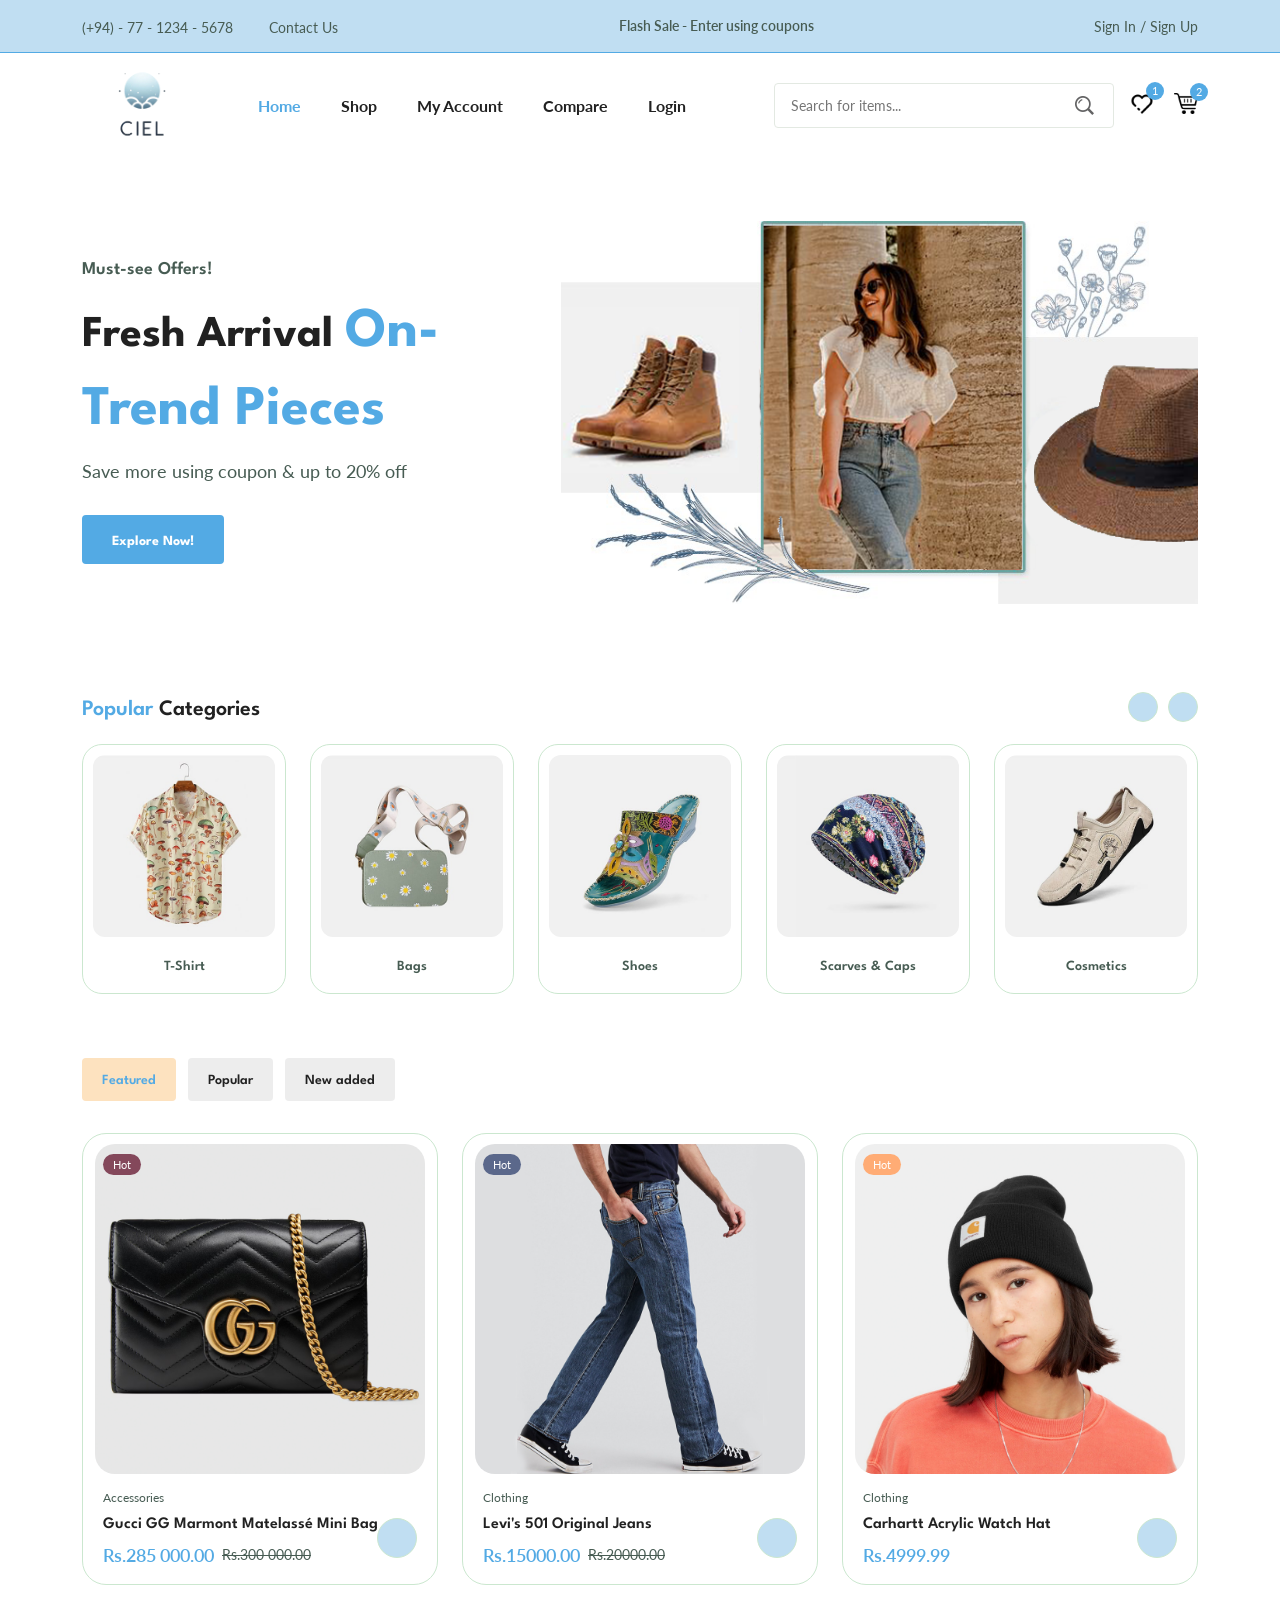
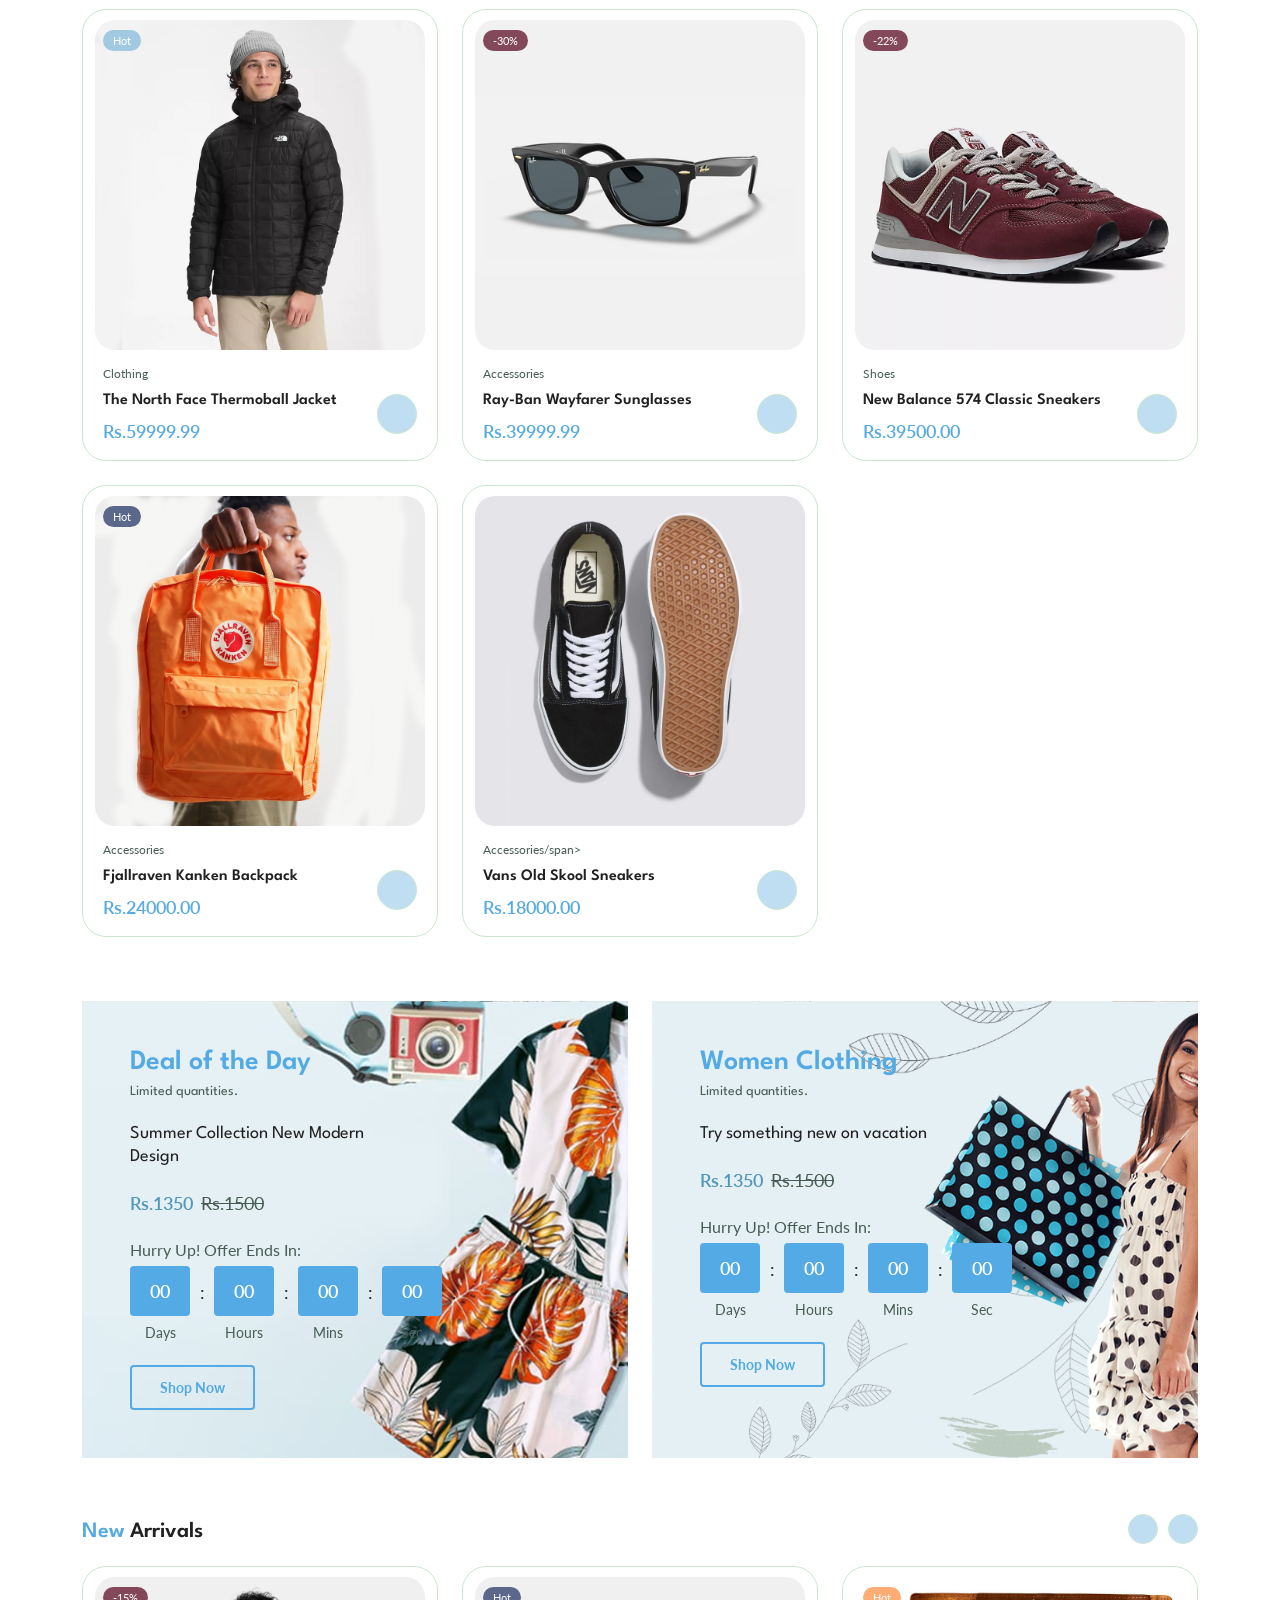
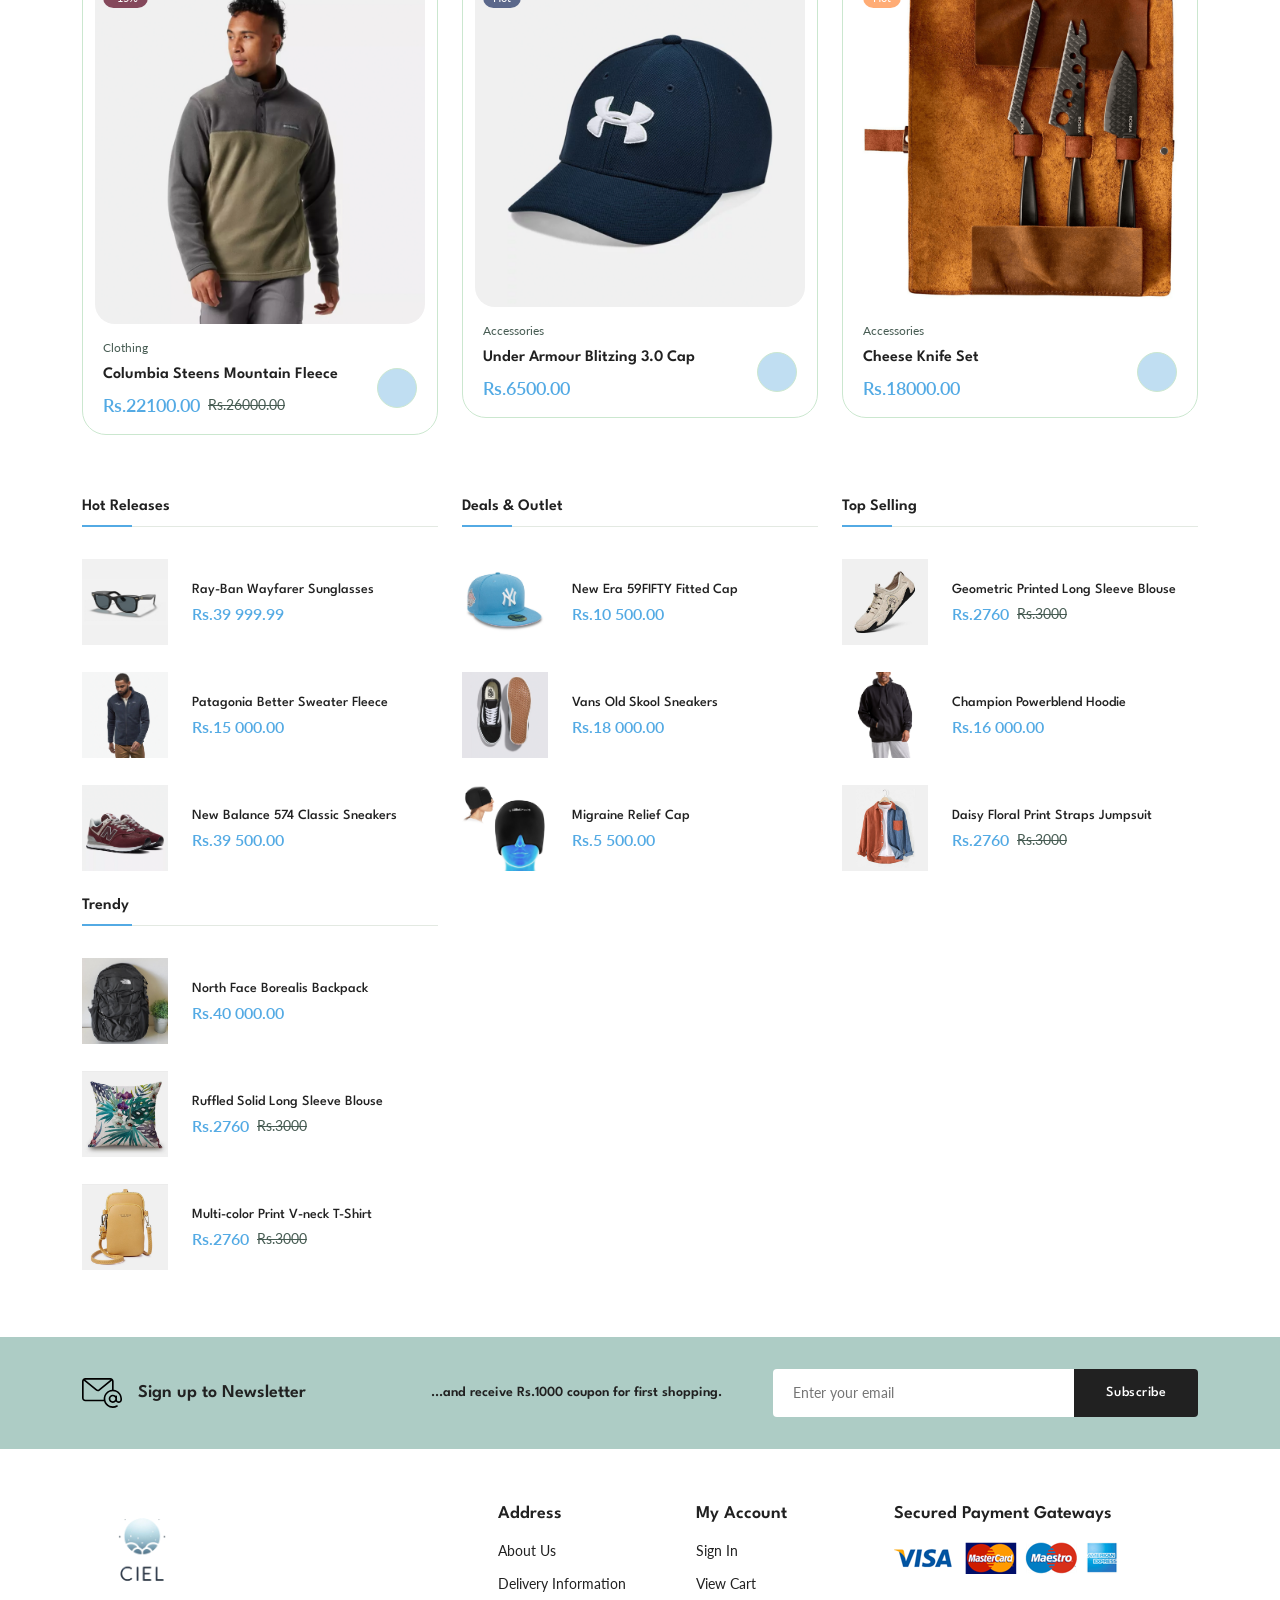
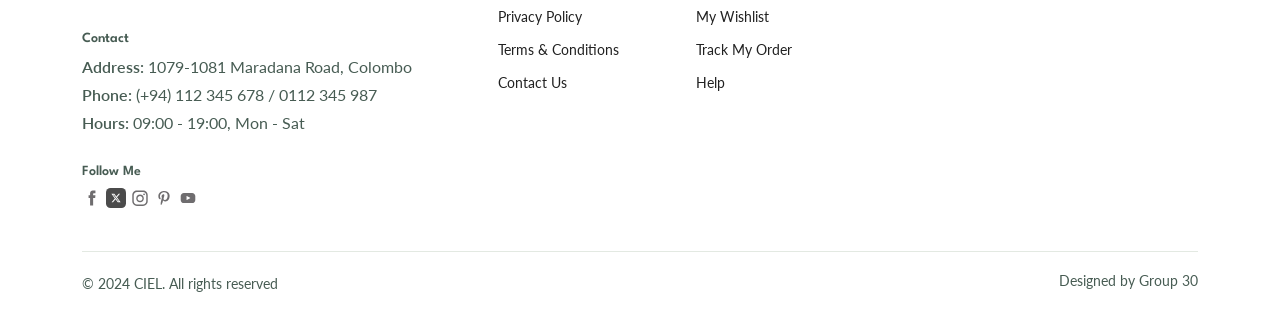
<file: index.html>
<!DOCTYPE html>
<html lang="en">
  <head>
    <meta charset="UTF-8" />
    <meta name="viewport" content="width=device-width, initial-scale=1.0" />

    <link
      rel="stylesheet"
      href="https://cdn-uicons.flaticon.com/uicons-regular-straight/css/uicons-regular-straight.css"
    />

    <link
      rel="stylesheet"
      href="https://cdn.jsdelivr.net/npm/swiper@9/swiper-bundle.min.css"
    />

    <link rel="stylesheet" href="assets/css/styles.css" />

    <title>Home -CIEL</title>
  </head>
  <body>
   
    <header class="header">
      <div class="header__top">
        <div class="header__container container">
          <div class="header__contact">
            <span>(+94) - 77 - 1234 - 5678</span>

            <span> Contact Us</span>
          </div>

          <p class="header__alert-news">
            Flash Sale - Enter using coupons
          </p>

          <a href="loginN.php" class="header__top-action">
            Sign In / Sign Up
          </a>
        </div>
      </div>

      <nav class="nav container">
        <a href="index.html" class="nav__logo">
          <img src="assets/img/ciel-removebg.png" alt="" class="nav__logo-img" />
        </a>

        <div class="nav__menu" id="nav-menu">
          <div class="nav__menu-top">
            <a href="index.html" class="nav__menu-logo">
              <img src="assets/img/ciel-removebg.png" alt="" />
            </a>

            <div class="nav__close" id="nav-close">
              <i class="fi fi-rs-cross-small"></i>
            </div>
          </div>

          <ul class="nav__list">
            <li class="nav__item">
              <a href="index.html" class="nav__link active-link">Home</a>
            </li>

            <li class="nav__item">
              <a href="shop.html" class="nav__link">Shop</a>
            </li>

            <li class="nav__item">
              <a href="accounts.php" class="nav__link">My Account</a>
            </li>

            <li class="nav__item">
              <a href="compare.html" class="nav__link">Compare</a>
            </li>

            <li class="nav__item">
              <!-- <a href="login-register.html" class="nav__link">Login</a>-->
               <a href="loginN.php" class="nav__link">Login</a>   
            </li>
          </ul>

          <div class="header__search">
            <form action="search.php" method="GET">
            <input
              type="text"
              name="query"
              placeholder="Search for items..."
              class="form__input"
              autocomplete="on"
            />

            <button class="search__btn">
              <img src="assets/img/search.png" alt="" />
            </button>
            </form>
          </div>
        </div>

        <div class="header__user-actions">
          <a href="wishlist.php" class="header__action-btn">
            <img src="assets/img/heart icon.png" alt="" />
            <span class="count">1</span>
          </a>

          <a href="cart.php" class="header__action-btn">
            <img src="assets/img/cart-icon.png" alt="" />
            <span class="count">2</span>
          </a>

          <div class="header__action-btn nav__toggle" id="nav-toggle">
            <img src="assets/img/menu-burger.svg" alt="">
          </div>
        </div>
      </nav>
    </header>

    
    <main class="main">
      
      <section class="home section--lg">
        <div class="home__container container grid">
          <div class="home__content">
            <span class="home__subtitle">Must-see Offers!</span>
            <h1 class="home__title">
              Fresh Arrival <span>On-Trend Pieces</span>
            </h1>
            <p class="home__description">
              Save more using coupon & up to 20% off
            </p>
            <a href="shop.html" class="btn">Explore Now!</a>
          </div>

          <img src="assets/img/home-img.png" alt="" class="home__img" />
        </div>
      </section>

      <!-- CATEGORIES -->
      <section class="categories container section">
        <h3 class="section__title"><span>Popular</span> Categories</h3>

        <div class="categories__container swiper">
          <div class="swiper-wrapper">
            <a href="shop.html" class="category__item swiper-slide">
              <img src="assets/img/category-1.jpg" alt="" class="category__img"/>
              <h3 class="category__title">T-Shirt</h3></a>

            <a href="shop.html" class="category__item swiper-slide">
              <img src="assets/img/category-2.jpg" alt="" class="category__img" />
              <h3 class="category__title">Bags</h3>
            </a>

            <a href="shop.html" class="category__item swiper-slide">
              <img src="assets/img/category-3.jpg" alt="" class="category__img" />
              <h3 class="category__title">Shoes</h3>
            </a>

            <a href="shop.html" class="category__item swiper-slide">
              <img src="assets/img/category-4.jpg" alt="" class="category__img" />
              <h3 class="category__title">Scarves & Caps</h3>
            </a>

            <a href="shop.html" class="category__item swiper-slide">
              <img src="assets/img/category-5.jpg" alt="" class="category__img" />

              <h3 class="category__title">Cosmetics</h3>
            </a>

            <a href="shop.html" class="category__item swiper-slide">
               <img src="assets/img/category-6.jpg" alt="" />
               <h3 class="category__title">Bedding</h3>
            </a>

            <a href="shop.html" class="category__item swiper-slide">
              <img src="assets/img/category-7.jpg" alt="" class="category__img" />
              <h3 class="category__title">Trousers</h3>
            </a>

            <a href="shop.html" class="category__item swiper-slide">
              <img src="assets/img/category-8.jpg" alt="" class="category__img" />
              <h3 class="category__title">Hats</h3>
            </a>
          </div>

          <div class="swiper-button-next">
            <i class="fi fi-rs-angle-right"></i>
          </div>
          <div class="swiper-button-prev">
            <i class="fi fi-rs-angle-left"></i>
          </div>
        </div>
      </section>

      
      <section class="products section container">
        <div class="tab__btns">
          <span class="tab__btn active-tab" data-target="#featured"
            >Featured</span
          >
          <span class="tab__btn" data-target="#popular">Popular</span>
          <span class="tab__btn" data-target="#new-added">New added</span>
        </div>

        <div class="tab__items">
          <div class="tab__item active-tab" content id="featured">
            <div class="products__container grid">
              <div class="product__item">
                <div class="product__banner">
                  <a href="details.php?id=12" class="product__images">
                    <img
                      src="assets/img/Item12.png"
                      alt=""
                      class="product__img default"
                    />

                    <img
                      src="assets/img/Item12-12.png"
                      alt=""
                      class="product__img hover"
                    />
                  </a>

                  <div class="product__actions">
                    <a href="#" class="action__btn" aria-label="Quick View">
                      <i class="fi fi-rs-eye"></i>
                    </a>

                    <a
                      href="add_to_wishlist.php?id=12"
                      class="action__btn"
                      aria-label="Add To Wishlist"
                    >
                      <i class="fi fi-rs-heart"></i>
                    </a>

                    <a href="#" class="action__btn" aria-label="Compare">
                      <i class="fi fi-rs-shuffle"></i>
                    </a>
                  </div>

                  <div class="product__badge light-pink">Hot</div>
                </div>

                <div class="product__content">
                  <span class="product__category">Accessories</span>
                  <a href="details.php?id=12">
                    <h3 class="product__title">Gucci GG Marmont Matelassé Mini Bag</h3>
                  </a>
                  <div class="product__rating">
                    <i class="fi fi-rs-star"></i>
                    <i class="fi fi-rs-star"></i>
                    <i class="fi fi-rs-star"></i>
                    <i class="fi fi-rs-star"></i>
                    <i class="fi fi-rs-star"></i>
                  </div>
                  <div class="product__price flex">
                    <span class="new__price">Rs.285 000.00</span>
                    <span class="old__price">Rs.300 000.00</span>
                  </div>

                  <a
                    href="#"
                    class="action__btn cart__btn"
                    aria-label="Add To Cart"
                  >
                    <i class="fi fi-rs-shopping-bag-add"></i>
                  </a>
                </div>
              </div>

              <div class="product__item">
                <div class="product__banner">
                  <a href="details.php?id=1" class="product__images">
                    <img
                      src="assets/img/Item1.png"
                      alt=""
                      class="product__img default"
                    />

                    <img
                      src="assets/img/Item1-1.png"
                      alt=""
                      class="product__img hover"
                    />
                  </a>

                  <div class="product__actions">
                    <a href="#" class="action__btn" aria-label="Quick View">
                      <i class="fi fi-rs-eye"></i>
                    </a>

                    <a
                      href="#"
                      class="action__btn"
                      aria-label="Add To Wishlist"
                    >
                      <i class="fi fi-rs-heart"></i>
                    </a>

                    <a href="#" class="action__btn" aria-label="Compare">
                      <i class="fi fi-rs-shuffle"></i>
                    </a>
                  </div>

                  <div class="product__badge light-green">Hot</div>
                </div>

                <div class="product__content">
                  <span class="product__category">Clothing</span>
                  <a href="details.php?id=1">
                    <h3 class="product__title">Levi's 501 Original Jeans</h3>
                  </a>
                  <div class="product__rating">
                    <i class="fi fi-rs-star"></i>
                    <i class="fi fi-rs-star"></i>
                    <i class="fi fi-rs-star"></i>
                    <i class="fi fi-rs-star"></i>
                    <i class="fi fi-rs-star"></i>
                  </div>
                  <div class="product__price flex">
                    <span class="new__price">Rs.15000.00</span>
                    <span class="old__price">Rs.20000.00</span>
                  </div>

                  <a
                    href="#"
                    class="action__btn cart__btn"
                    aria-label="Add To Cart"
                  >
                    <i class="fi fi-rs-shopping-bag-add"></i>
                  </a>
                </div>
              </div>

              <div class="product__item">
                <div class="product__banner">
                  <a href="details.php?id=10" class="product__images">
                    <img
                      src="assets/img/Item10.png"
                      alt=""
                      class="product__img default"
                    />

                    <img
                      src="assets/img/Item10-10.png"
                      alt=""
                      class="product__img hover"
                    />
                  </a>

                  <div class="product__actions">
                    <a href="#" class="action__btn" aria-label="Quick View">
                      <i class="fi fi-rs-eye"></i>
                    </a>

                    <a
                      href="add_to_wishlist.php?id=10"
                      class="action__btn"
                      aria-label="Add To Wishlist"
                    >
                      <i class="fi fi-rs-heart"></i>
                    </a>

                    <a href="#" class="action__btn" aria-label="Compare">
                      <i class="fi fi-rs-shuffle"></i>
                    </a>
                  </div>

                  <div class="product__badge light-orange">Hot</div>
                </div>

                <div class="product__content">
                  <span class="product__category">Clothing</span>
                  <a href="details.php?id=10">
                    <h3 class="product__title">Carhartt Acrylic Watch Hat</h3>
                  </a>
                  <div class="product__rating">
                    <i class="fi fi-rs-star"></i>
                    <i class="fi fi-rs-star"></i>
                    <i class="fi fi-rs-star"></i>
                    <i class="fi fi-rs-star"></i>
                    <i class="fi fi-rs-star"></i>
                  </div>
                  <div class="product__price flex">
                    <span class="new__price">Rs.4999.99</span>
                    <!-- <span class="old__price"></span> -->
                  </div>

                  <a
                    href="#"
                    class="action__btn cart__btn"
                    aria-label="Add To Cart"
                  >
                    <i class="fi fi-rs-shopping-bag-add"></i>
                  </a>
                </div>
              </div>

              <div class="product__item">
                <div class="product__banner">
                  <a href="details.php?id=4" class="product__images">
                    <img
                      src="assets/img/Item4.png"
                      alt=""
                      class="product__img default"
                    />

                    <img
                      src="assets/img/Item4-4.png"
                      alt=""
                      class="product__img hover"
                    />
                  </a>

                  <div class="product__actions">
                    <a href="#" class="action__btn" aria-label="Quick View">
                      <i class="fi fi-rs-eye"></i>
                    </a>

                    <a
                      href="add_to_wishlist.php?id=4"
                      class="action__btn"
                      aria-label="Add To Wishlist"
                    >
                      <i class="fi fi-rs-heart"></i>
                    </a>

                    <a href="#" class="action__btn" aria-label="Compare">
                      <i class="fi fi-rs-shuffle"></i>
                    </a>
                  </div>

                  <div class="product__badge light-blue">Hot</div>
                </div>

                <div class="product__content">
                  <span class="product__category">Clothing</span>
                  <a href="details.php?id=4">
                    <h3 class="product__title">The North Face Thermoball Jacket</h3>
                  </a>
                  <div class="product__rating">
                    <i class="fi fi-rs-star"></i>
                    <i class="fi fi-rs-star"></i>
                    <i class="fi fi-rs-star"></i>
                    <i class="fi fi-rs-star"></i>
                    <i class="fi fi-rs-star"></i>
                  </div>
                  <div class="product__price flex">
                    <span class="new__price">Rs.59999.99</span>
                    <!-- <span class="old__price">Rs.2500</span> -->
                  </div>

                  <a
                    href="#"
                    class="action__btn cart__btn"
                    aria-label="Add To Cart"
                  >
                    <i class="fi fi-rs-shopping-bag-add"></i>
                  </a>
                </div>
              </div>

              <div class="product__item">
                <div class="product__banner">
                  <a href="details.php?id=5" class="product__images">
                    <img
                      src="assets/img/Item5.png"
                      alt=""
                      class="product__img default"
                    />

                    <img
                      src="assets/img/Item5-5.png"
                      alt=""
                      class="product__img hover"
                    />
                  </a>

                  <div class="product__actions">
                    <a href="#" class="action__btn" aria-label="Quick View">
                      <i class="fi fi-rs-eye"></i>
                    </a>

                    <a
                      href="add_to_wishlist.php?id=5"
                      class="action__btn"
                      aria-label="Add To Wishlist"
                    >
                      <i class="fi fi-rs-heart"></i>
                    </a>

                    <a href="#" class="action__btn" aria-label="Compare">
                      <i class="fi fi-rs-shuffle"></i>
                    </a>
                  </div>

                  <div class="product__badge light-pink">-30%</div>
                </div>

                <div class="product__content">
                  <span class="product__category">Accessories</span>
                  <a href="details.php?id=5">
                    <h3 class="product__title">Ray-Ban Wayfarer Sunglasses</h3>
                  </a>
                  <div class="product__rating">
                    <i class="fi fi-rs-star"></i>
                    <i class="fi fi-rs-star"></i>
                    <i class="fi fi-rs-star"></i>
                    <i class="fi fi-rs-star"></i>
                    <i class="fi fi-rs-star"></i>
                  </div>
                  <div class="product__price flex">
                    <span class="new__price">Rs.39999.99</span>
                    <!-- <span class="old__price">Rs.2500</span> -->
                  </div>

                  <a
                    href="#"
                    class="action__btn cart__btn"
                    aria-label="Add To Cart"
                  >
                    <i class="fi fi-rs-shopping-bag-add"></i>
                  </a>
                </div>
              </div>

              <div class="product__item">
                <div class="product__banner">
                  <a href="details.php?id=8" class="product__images">
                    <img
                      src="assets/img/Item8.png"
                      alt=""
                      class="product__img default"
                    />

                    <img
                      src="assets/img/Item8-8.png"
                      alt=""
                      class="product__img hover"
                    />
                  </a>

                  <div class="product__actions">
                    <a href="#" class="action__btn" aria-label="Quick View">
                      <i class="fi fi-rs-eye"></i>
                    </a>

                    <a
                      href="add_to_wishlist.php?id=8"
                      class="action__btn"
                      aria-label="Add To Wishlist"
                    >
                      <i class="fi fi-rs-heart"></i>
                    </a>

                    <a href="#" class="action__btn" aria-label="Compare">
                      <i class="fi fi-rs-shuffle"></i>
                    </a>
                  </div>

                  <div class="product__badge light-pink">-22%</div>
                </div>

                <div class="product__content">
                  <span class="product__category">Shoes</span>
                  <a href="details.php?id=8">
                    <h3 class="product__title">New Balance 574 Classic Sneakers</h3>
                  </a>
                  <div class="product__rating">
                    <i class="fi fi-rs-star"></i>
                    <i class="fi fi-rs-star"></i>
                    <i class="fi fi-rs-star"></i>
                    <i class="fi fi-rs-star"></i>
                    <i class="fi fi-rs-star"></i>
                  </div>
                  <div class="product__price flex">
                    <span class="new__price">Rs.39500.00</span>
                    <!-- <span class="old__price">Rs.2500</span> -->
                  </div>

                  <a
                    href="#"
                    class="action__btn cart__btn"
                    aria-label="Add To Cart"
                  >
                    <i class="fi fi-rs-shopping-bag-add"></i>
                  </a>
                </div>
              </div>

              <div class="product__item">
                <div class="product__banner">
                  <a href="details.php?id=25" class="product__images">
                    <img
                      src="assets/img/Item25.png"
                      alt=""
                      class="product__img default"
                    />

                    <img
                      src="assets/img/Item25-25.png"
                      alt=""
                      class="product__img hover"
                    />
                  </a>

                  <div class="product__actions">
                    <a href="#" class="action__btn" aria-label="Quick View">
                      <i class="fi fi-rs-eye"></i>
                    </a>

                    <a
                      href="add_to_wishlist.php?id=25"
                      class="action__btn"
                      aria-label="Add To Wishlist"
                    >
                      <i class="fi fi-rs-heart"></i>
                    </a>

                    <a href="#" class="action__btn" aria-label="Compare">
                      <i class="fi fi-rs-shuffle"></i>
                    </a>
                  </div>

                  <div class="product__badge light-green">Hot</div>
                </div>

                <div class="product__content">
                  <span class="product__category">Accessories</span>
                  <a href="details.php?id=25">
                    <h3 class="product__title">Fjallraven Kanken Backpack</h3>
                  </a>
                  <div class="product__rating">
                    <i class="fi fi-rs-star"></i>
                    <i class="fi fi-rs-star"></i>
                    <i class="fi fi-rs-star"></i>
                    <i class="fi fi-rs-star"></i>
                    <i class="fi fi-rs-star"></i>
                  </div>
                  <div class="product__price flex">
                    <span class="new__price">Rs.24000.00</span>
                    <!-- <span class="old__price">Rs.2500</span> -->
                  </div>

                  <a
                    href="#"
                    class="action__btn cart__btn"
                    aria-label="Add To Cart"
                  >
                    <i class="fi fi-rs-shopping-bag-add"></i>
                  </a>
                </div>
              </div>

              <div class="product__item">
                <div class="product__banner">
                  <a href="details.php?id=30" class="product__images">
                    <img
                      src="assets/img/Item30.png"
                      alt=""
                      class="product__img default"
                    />

                    <img
                      src="assets/img/Item30-30.png"
                      alt=""
                      class="product__img hover"
                    />
                  </a>

                  <div class="product__actions">
                    <a href="#" class="action__btn" aria-label="Quick View">
                      <i class="fi fi-rs-eye"></i>
                    </a>

                    <a
                      href="add_to_wishlist.php?id=30"
                      class="action__btn"
                      aria-label="Add To Wishlist"
                    >
                      <i class="fi fi-rs-heart"></i>
                    </a>

                    <a href="#" class="action__btn" aria-label="Compare">
                      <i class="fi fi-rs-shuffle"></i>
                    </a>
                  </div>
                </div>

                <div class="product__content">
                  <span class="product__category">Accessories/span>
                  <a href="details.php?id=30">
                    <h3 class="product__title">Vans Old Skool Sneakers</h3>
                  </a>
                  <div class="product__rating">
                    <i class="fi fi-rs-star"></i>
                    <i class="fi fi-rs-star"></i>
                    <i class="fi fi-rs-star"></i>
                    <i class="fi fi-rs-star"></i>
                    <i class="fi fi-rs-star"></i>
                  </div>
                  <div class="product__price flex">
                    <span class="new__price">Rs.18000.00<span>
                    <!-- <span class="old__price">Rs.2500</span> -->
                  </div>

                  <a
                    href="#"
                    class="action__btn cart__btn"
                    aria-label="Add To Cart"
                  >
                    <i class="fi fi-rs-shopping-bag-add"></i>
                  </a>
                </div>
              </div>
            </div>
          </div>
<!-- ..... -->
          <div class="tab__item" content id="popular">
            <div class="products__container grid">
              <div class="product__item">
                <div class="product__banner">
                  <a href="details.html" class="product__images">
                    <img
                      src="assets/img/product-9-1.jpg"
                      alt=""
                      class="product__img default"
                    />

                    <img
                      src="assets/img/product-9-2.jpg"
                      alt=""
                      class="product__img hover"
                    />
                  </a>

                  <div class="product__actions">
                    <a href="#" class="action__btn" aria-label="Quick View">
                      <i class="fi fi-rs-eye"></i>
                    </a>

                    <a
                      href="#"
                      class="action__btn"
                      aria-label="Add To Wishlist"
                    >
                      <i class="fi fi-rs-heart"></i>
                    </a>

                    <a href="#" class="action__btn" aria-label="Compare">
                      <i class="fi fi-rs-shuffle"></i>
                    </a>
                  </div>

                  <div class="product__badge light-pink">Hot</div>
                </div>

                <div class="product__content">
                  <span class="product__category">Clothing</span>
                  <a href="details.html">
                    <h3 class="product__title">Colorful Pattern Shirts</h3>
                  </a>
                  <div class="product__rating">
                    <i class="fi fi-rs-star"></i>
                    <i class="fi fi-rs-star"></i>
                    <i class="fi fi-rs-star"></i>
                    <i class="fi fi-rs-star"></i>
                    <i class="fi fi-rs-star"></i>
                  </div>
                  <div class="product__price flex">
                    <span class="new__price">Rs.2000</span>
                    <span class="old__price">Rs.2500</span>
                  </div>

                  <a
                    href="#"
                    class="action__btn cart__btn"
                    aria-label="Add To Cart"
                  >
                    <i class="fi fi-rs-shopping-bag-add"></i>
                  </a>
                </div>
              </div>

              <div class="product__item">
                <div class="product__banner">
                  <a href="details.html" class="product__images">
                    <img
                      src="assets/img/product-2-1.jpg"
                      alt=""
                      class="product__img default"
                    />

                    <img
                      src="assets/img/product-2-2.jpg"
                      alt=""
                      class="product__img hover"
                    />
                  </a>

                  <div class="product__actions">
                    <a href="#" class="action__btn" aria-label="Quick View">
                      <i class="fi fi-rs-eye"></i>
                    </a>

                    <a
                      href="#"
                      class="action__btn"
                      aria-label="Add To Wishlist"
                    >
                      <i class="fi fi-rs-heart"></i>
                    </a>

                    <a href="#" class="action__btn" aria-label="Compare">
                      <i class="fi fi-rs-shuffle"></i>
                    </a>
                  </div>

                  <div class="product__badge light-green">Hot</div>
                </div>

                <div class="product__content">
                  <span class="product__category">Clothing</span>
                  <a href="details.html">
                    <h3 class="product__title">Colorful Pattern Shirts</h3>
                  </a>
                  <div class="product__rating">
                    <i class="fi fi-rs-star"></i>
                    <i class="fi fi-rs-star"></i>
                    <i class="fi fi-rs-star"></i>
                    <i class="fi fi-rs-star"></i>
                    <i class="fi fi-rs-star"></i>
                  </div>
                  <div class="product__price flex">
                    <span class="new__price">Rs.2000</span>
                    <span class="old__price">Rs.2500</span>
                  </div>

                  <a
                    href="#"
                    class="action__btn cart__btn"
                    aria-label="Add To Cart"
                  >
                    <i class="fi fi-rs-shopping-bag-add"></i>
                  </a>
                </div>
              </div>

              <div class="product__item">
                <div class="product__banner">
                  <a href="details.html" class="product__images">
                    <img
                      src="assets/img/product-10-1.jpg"
                      alt=""
                      class="product__img default"
                    />

                    <img
                      src="assets/img/product-10-2.jpg"
                      alt=""
                      class="product__img hover"
                    />
                  </a>

                  <div class="product__actions">
                    <a href="#" class="action__btn" aria-label="Quick View">
                      <i class="fi fi-rs-eye"></i>
                    </a>

                    <a
                      href="#"
                      class="action__btn"
                      aria-label="Add To Wishlist"
                    >
                      <i class="fi fi-rs-heart"></i>
                    </a>

                    <a href="#" class="action__btn" aria-label="Compare">
                      <i class="fi fi-rs-shuffle"></i>
                    </a>
                  </div>

                  <div class="product__badge light-orange">Hot</div>
                </div>

                <div class="product__content">
                  <span class="product__category">Clothing</span>
                  <a href="details.html">
                    <h3 class="product__title">Colorful Pattern Shirts</h3>
                  </a>
                  <div class="product__rating">
                    <i class="fi fi-rs-star"></i>
                    <i class="fi fi-rs-star"></i>
                    <i class="fi fi-rs-star"></i>
                    <i class="fi fi-rs-star"></i>
                    <i class="fi fi-rs-star"></i>
                  </div>
                  <div class="product__price flex">
                    <span class="new__price">Rs.2000</span>
                    <span class="old__price">Rs.2500</span>
                  </div>

                  <a
                    href="#"
                    class="action__btn cart__btn"
                    aria-label="Add To Cart"
                  >
                    <i class="fi fi-rs-shopping-bag-add"></i>
                  </a>
                </div>
              </div>

              <div class="product__item">
                <div class="product__banner">
                  <a href="details.html" class="product__images">
                    <img
                      src="assets/img/product-4-1.jpg"
                      alt=""
                      class="product__img default"
                    />

                    <img
                      src="assets/img/product-4-2.jpg"
                      alt=""
                      class="product__img hover"
                    />
                  </a>

                  <div class="product__actions">
                    <a href="#" class="action__btn" aria-label="Quick View">
                      <i class="fi fi-rs-eye"></i>
                    </a>

                    <a
                      href="#"
                      class="action__btn"
                      aria-label="Add To Wishlist"
                    >
                      <i class="fi fi-rs-heart"></i>
                    </a>

                    <a href="#" class="action__btn" aria-label="Compare">
                      <i class="fi fi-rs-shuffle"></i>
                    </a>
                  </div>

                  <div class="product__badge light-blue">Hot</div>
                </div>

                <div class="product__content">
                  <span class="product__category">Clothing</span>
                  <a href="details.html">
                    <h3 class="product__title">Colorful Pattern Shirts</h3>
                  </a>
                  <div class="product__rating">
                    <i class="fi fi-rs-star"></i>
                    <i class="fi fi-rs-star"></i>
                    <i class="fi fi-rs-star"></i>
                    <i class="fi fi-rs-star"></i>
                    <i class="fi fi-rs-star"></i>
                  </div>
                  <div class="product__price flex">
                    <span class="new__price">Rs.2000</span>
                    <span class="old__price">Rs.2500</span>
                  </div>

                  <a
                    href="#"
                    class="action__btn cart__btn"
                    aria-label="Add To Cart"
                  >
                    <i class="fi fi-rs-shopping-bag-add"></i>
                  </a>
                </div>
              </div>

              <div class="product__item">
                <div class="product__banner">
                  <a href="details.html" class="product__images">
                    <img
                      src="assets/img/product-5-1.jpg"
                      alt=""
                      class="product__img default"
                    />

                    <img
                      src="assets/img/product-5-2.jpg"
                      alt=""
                      class="product__img hover"
                    />
                  </a>

                  <div class="product__actions">
                    <a href="#" class="action__btn" aria-label="Quick View">
                      <i class="fi fi-rs-eye"></i>
                    </a>

                    <a
                      href="#"
                      class="action__btn"
                      aria-label="Add To Wishlist"
                    >
                      <i class="fi fi-rs-heart"></i>
                    </a>

                    <a href="#" class="action__btn" aria-label="Compare">
                      <i class="fi fi-rs-shuffle"></i>
                    </a>
                  </div>

                  <div class="product__badge light-pink">-30%</div>
                </div>

                <div class="product__content">
                  <span class="product__category">Clothing</span>
                  <a href="details.html">
                    <h3 class="product__title">Colorful Pattern Shirts</h3>
                  </a>
                  <div class="product__rating">
                    <i class="fi fi-rs-star"></i>
                    <i class="fi fi-rs-star"></i>
                    <i class="fi fi-rs-star"></i>
                    <i class="fi fi-rs-star"></i>
                    <i class="fi fi-rs-star"></i>
                  </div>
                  <div class="product__price flex">
                    <span class="new__price">Rs.2000</span>
                    <span class="old__price">Rs.2500</span>
                  </div>

                  <a
                    href="#"
                    class="action__btn cart__btn"
                    aria-label="Add To Cart"
                  >
                    <i class="fi fi-rs-shopping-bag-add"></i>
                  </a>
                </div>
              </div>

              <div class="product__item">
                <div class="product__banner">
                  <a href="details.html" class="product__images">
                    <img
                      src="assets/img/product-11-1.jpg"
                      alt=""
                      class="product__img default"
                    />

                    <img
                      src="assets/img/product-11-2.jpg"
                      alt=""
                      class="product__img hover"
                    />
                  </a>

                  <div class="product__actions">
                    <a href="#" class="action__btn" aria-label="Quick View">
                      <i class="fi fi-rs-eye"></i>
                    </a>

                    <a
                      href="#"
                      class="action__btn"
                      aria-label="Add To Wishlist"
                    >
                      <i class="fi fi-rs-heart"></i>
                    </a>

                    <a href="#" class="action__btn" aria-label="Compare">
                      <i class="fi fi-rs-shuffle"></i>
                    </a>
                  </div>

                  <div class="product__badge light-pink">-22%</div>
                </div>

                <div class="product__content">
                  <span class="product__category">Clothing</span>
                  <a href="details.html">
                    <h3 class="product__title">Colorful Pattern Shirts</h3>
                  </a>
                  <div class="product__rating">
                    <i class="fi fi-rs-star"></i>
                    <i class="fi fi-rs-star"></i>
                    <i class="fi fi-rs-star"></i>
                    <i class="fi fi-rs-star"></i>
                    <i class="fi fi-rs-star"></i>
                  </div>
                  <div class="product__price flex">
                    <span class="new__price">Rs.2000</span>
                    <span class="old__price">Rs.2500</span>
                  </div>

                  <a
                    href="#"
                    class="action__btn cart__btn"
                    aria-label="Add To Cart"
                  >
                    <i class="fi fi-rs-shopping-bag-add"></i>
                  </a>
                </div>
              </div>

              <div class="product__item">
                <div class="product__banner">
                  <a href="details.html" class="product__images">
                    <img
                      src="assets/img/product-7-1.jpg"
                      alt=""
                      class="product__img default"
                    />

                    <img
                      src="assets/img/product-7-2.jpg"
                      alt=""
                      class="product__img hover"
                    />
                  </a>

                  <div class="product__actions">
                    <a href="#" class="action__btn" aria-label="Quick View">
                      <i class="fi fi-rs-eye"></i>
                    </a>

                    <a
                      href="#"
                      class="action__btn"
                      aria-label="Add To Wishlist"
                    >
                      <i class="fi fi-rs-heart"></i>
                    </a>

                    <a href="#" class="action__btn" aria-label="Compare">
                      <i class="fi fi-rs-shuffle"></i>
                    </a>
                  </div>

                  <div class="product__badge light-green">Hot</div>
                </div>

                <div class="product__content">
                  <span class="product__category">Clothing</span>
                  <a href="details.html">
                    <h3 class="product__title">Colorful Pattern Shirts</h3>
                  </a>
                  <div class="product__rating">
                    <i class="fi fi-rs-star"></i>
                    <i class="fi fi-rs-star"></i>
                    <i class="fi fi-rs-star"></i>
                    <i class="fi fi-rs-star"></i>
                    <i class="fi fi-rs-star"></i>
                  </div>
                  <div class="product__price flex">
                    <span class="new__price">Rs.2000</span>
                    <span class="old__price">Rs.2500</span>
                  </div>

                  <a
                    href="#"
                    class="action__btn cart__btn"
                    aria-label="Add To Cart"
                  >
                    <i class="fi fi-rs-shopping-bag-add"></i>
                  </a>
                </div>
              </div>

              <div class="product__item">
                <div class="product__banner">
                  <a href="details.html" class="product__images">
                    <img
                      src="assets/img/product-8-1.jpg"
                      alt=""
                      class="product__img default"
                    />

                    <img
                      src="assets/img/product-8-2.jpg"
                      alt=""
                      class="product__img hover"
                    />
                  </a>

                  <div class="product__actions">
                    <a href="#" class="action__btn" aria-label="Quick View">
                      <i class="fi fi-rs-eye"></i>
                    </a>

                    <a
                      href="#"
                      class="action__btn"
                      aria-label="Add To Wishlist"
                    >
                      <i class="fi fi-rs-heart"></i>
                    </a>

                    <a href="#" class="action__btn" aria-label="Compare">
                      <i class="fi fi-rs-shuffle"></i>
                    </a>
                  </div>
                </div>

                <div class="product__content">
                  <span class="product__category">Clothing</span>
                  <a href="details.html">
                    <h3 class="product__title">Colorful Pattern Shirts</h3>
                  </a>
                  <div class="product__rating">
                    <i class="fi fi-rs-star"></i>
                    <i class="fi fi-rs-star"></i>
                    <i class="fi fi-rs-star"></i>
                    <i class="fi fi-rs-star"></i>
                    <i class="fi fi-rs-star"></i>
                  </div>
                  <div class="product__price flex">
                    <span class="new__price">Rs.2000</span>
                    <span class="old__price">Rs.2500</span>
                  </div>

                  <a
                    href="#"
                    class="action__btn cart__btn"
                    aria-label="Add To Cart"
                  >
                    <i class="fi fi-rs-shopping-bag-add"></i>
                  </a>
                </div>
              </div>
            </div>
          </div>

          <div class="tab__item" content id="new-added">
            <div class="products__container grid">
              <div class="product__item">
                <div class="product__banner">
                  <a href="details.html" class="product__images">
                    <img
                      src="assets/img/product-1-1.jpg"
                      alt=""
                      class="product__img default"
                    />

                    <img
                      src="assets/img/product-1-2.jpg"
                      alt=""
                      class="product__img hover"
                    />
                  </a>

                  <div class="product__actions">
                    <a href="#" class="action__btn" aria-label="Quick View">
                      <i class="fi fi-rs-eye"></i>
                    </a>

                    <a
                      href="#"
                      class="action__btn"
                      aria-label="Add To Wishlist"
                    >
                      <i class="fi fi-rs-heart"></i>
                    </a>

                    <a href="#" class="action__btn" aria-label="Compare">
                      <i class="fi fi-rs-shuffle"></i>
                    </a>
                  </div>

                  <div class="product__badge light-pink">Hot</div>
                </div>

                <div class="product__content">
                  <span class="product__category">Clothing</span>
                  <a href="details.html">
                    <h3 class="product__title">Colorful Pattern Shirts</h3>
                  </a>
                  <div class="product__rating">
                    <i class="fi fi-rs-star"></i>
                    <i class="fi fi-rs-star"></i>
                    <i class="fi fi-rs-star"></i>
                    <i class="fi fi-rs-star"></i>
                    <i class="fi fi-rs-star"></i>
                  </div>
                  <div class="product__price flex">
                    <span class="new__price">Rs.2000</span>
                    <span class="old__price">Rs.2500</span>
                  </div>

                  <a
                    href="#"
                    class="action__btn cart__btn"
                    aria-label="Add To Cart"
                  >
                    <i class="fi fi-rs-shopping-bag-add"></i>
                  </a>
                </div>
              </div>

              <div class="product__item">
                <div class="product__banner">
                  <a href="details.html" class="product__images">
                    <img
                      src="assets/img/product-12-1.jpg"
                      alt=""
                      class="product__img default"
                    />

                    <img
                      src="assets/img/product-12-2.jpg"
                      alt=""
                      class="product__img hover"
                    />
                  </a>

                  <div class="product__actions">
                    <a href="#" class="action__btn" aria-label="Quick View">
                      <i class="fi fi-rs-eye"></i>
                    </a>

                    <a
                      href="#"
                      class="action__btn"
                      aria-label="Add To Wishlist"
                    >
                      <i class="fi fi-rs-heart"></i>
                    </a>

                    <a href="#" class="action__btn" aria-label="Compare">
                      <i class="fi fi-rs-shuffle"></i>
                    </a>
                  </div>

                  <div class="product__badge light-green">Hot</div>
                </div>

                <div class="product__content">
                  <span class="product__category">Clothing</span>
                  <a href="details.html">
                    <h3 class="product__title">Colorful Pattern Shirts</h3>
                  </a>
                  <div class="product__rating">
                    <i class="fi fi-rs-star"></i>
                    <i class="fi fi-rs-star"></i>
                    <i class="fi fi-rs-star"></i>
                    <i class="fi fi-rs-star"></i>
                    <i class="fi fi-rs-star"></i>
                  </div>
                  <div class="product__price flex">
                    <span class="new__price">Rs.2000</span>
                    <span class="old__price">Rs.2500</span>
                  </div>

                  <a
                    href="#"
                    class="action__btn cart__btn"
                    aria-label="Add To Cart"
                  >
                    <i class="fi fi-rs-shopping-bag-add"></i>
                  </a>
                </div>
              </div>

              <div class="product__item">
                <div class="product__banner">
                  <a href="details.html" class="product__images">
                    <img
                      src="assets/img/product-3-1.jpg"
                      alt=""
                      class="product__img default"
                    />

                    <img
                      src="assets/img/product-3-2.jpg"
                      alt=""
                      class="product__img hover"
                    />
                  </a>

                  <div class="product__actions">
                    <a href="#" class="action__btn" aria-label="Quick View">
                      <i class="fi fi-rs-eye"></i>
                    </a>

                    <a
                      href="#"
                      class="action__btn"
                      aria-label="Add To Wishlist"
                    >
                      <i class="fi fi-rs-heart"></i>
                    </a>

                    <a href="#" class="action__btn" aria-label="Compare">
                      <i class="fi fi-rs-shuffle"></i>
                    </a>
                  </div>

                  <div class="product__badge light-orange">Hot</div>
                </div>

                <div class="product__content">
                  <span class="product__category">Clothing</span>
                  <a href="details.html">
                    <h3 class="product__title">Colorful Pattern Shirts</h3>
                  </a>
                  <div class="product__rating">
                    <i class="fi fi-rs-star"></i>
                    <i class="fi fi-rs-star"></i>
                    <i class="fi fi-rs-star"></i>
                    <i class="fi fi-rs-star"></i>
                    <i class="fi fi-rs-star"></i>
                  </div>
                  <div class="product__price flex">
                    <span class="new__price">Rs.2000</span>
                    <span class="old__price">Rs.2500</span>
                  </div>

                  <a
                    href="#"
                    class="action__btn cart__btn"
                    aria-label="Add To Cart"
                  >
                    <i class="fi fi-rs-shopping-bag-add"></i>
                  </a>
                </div>
              </div>

              <div class="product__item">
                <div class="product__banner">
                  <a href="details.html" class="product__images">
                    <img
                      src="assets/img/product-13-1.jpg"
                      alt=""
                      class="product__img default"
                    />

                    <img
                      src="assets/img/product-13-2.jpg"
                      alt=""
                      class="product__img hover"
                    />
                  </a>

                  <div class="product__actions">
                    <a href="#" class="action__btn" aria-label="Quick View">
                      <i class="fi fi-rs-eye"></i>
                    </a>

                    <a
                      href="#"
                      class="action__btn"
                      aria-label="Add To Wishlist"
                    >
                      <i class="fi fi-rs-heart"></i>
                    </a>

                    <a href="#" class="action__btn" aria-label="Compare">
                      <i class="fi fi-rs-shuffle"></i>
                    </a>
                  </div>

                  <div class="product__badge light-blue">Hot</div>
                </div>

                <div class="product__content">
                  <span class="product__category">Clothing</span>
                  <a href="details.html">
                    <h3 class="product__title">Colorful Pattern Shirts</h3>
                  </a>
                  <div class="product__rating">
                    <i class="fi fi-rs-star"></i>
                    <i class="fi fi-rs-star"></i>
                    <i class="fi fi-rs-star"></i>
                    <i class="fi fi-rs-star"></i>
                    <i class="fi fi-rs-star"></i>
                  </div>
                  <div class="product__price flex">
                    <span class="new__price">Rs.2000</span>
                    <span class="old__price">Rs.2500</span>
                  </div>

                  <a
                    href="#"
                    class="action__btn cart__btn"
                    aria-label="Add To Cart"
                  >
                    <i class="fi fi-rs-shopping-bag-add"></i>
                  </a>
                </div>
              </div>

              <div class="product__item">
                <div class="product__banner">
                  <a href="details.html" class="product__images">
                    <img
                      src="assets/img/product-10-1.jpg"
                      alt=""
                      class="product__img default"
                    />

                    <img
                      src="assets/img/product-10-2.jpg"
                      alt=""
                      class="product__img hover"
                    />
                  </a>

                  <div class="product__actions">
                    <a href="#" class="action__btn" aria-label="Quick View">
                      <i class="fi fi-rs-eye"></i>
                    </a>

                    <a
                      href="#"
                      class="action__btn"
                      aria-label="Add To Wishlist"
                    >
                      <i class="fi fi-rs-heart"></i>
                    </a>

                    <a href="#" class="action__btn" aria-label="Compare">
                      <i class="fi fi-rs-shuffle"></i>
                    </a>
                  </div>

                  <div class="product__badge light-pink">-30%</div>
                </div>

                <div class="product__content">
                  <span class="product__category">Clothing</span>
                  <a href="details.html">
                    <h3 class="product__title">Colorful Pattern Shirts</h3>
                  </a>
                  <div class="product__rating">
                    <i class="fi fi-rs-star"></i>
                    <i class="fi fi-rs-star"></i>
                    <i class="fi fi-rs-star"></i>
                    <i class="fi fi-rs-star"></i>
                    <i class="fi fi-rs-star"></i>
                  </div>
                  <div class="product__price flex">
                    <span class="new__price">Rs.2000</span>
                    <span class="old__price">Rs.2500</span>
                  </div>

                  <a
                    href="#"
                    class="action__btn cart__btn"
                    aria-label="Add To Cart"
                  >
                    <i class="fi fi-rs-shopping-bag-add"></i>
                  </a>
                </div>
              </div>

              <div class="product__item">
                <div class="product__banner">
                  <a href="details.html" class="product__images">
                    <img
                      src="assets/img/product-6-1.jpg"
                      alt=""
                      class="product__img default"
                    />

                    <img
                      src="assets/img/product-6-2.jpg"
                      alt=""
                      class="product__img hover"
                    />
                  </a>

                  <div class="product__actions">
                    <a href="#" class="action__btn" aria-label="Quick View">
                      <i class="fi fi-rs-eye"></i>
                    </a>

                    <a
                      href="#"
                      class="action__btn"
                      aria-label="Add To Wishlist"
                    >
                      <i class="fi fi-rs-heart"></i>
                    </a>

                    <a href="#" class="action__btn" aria-label="Compare">
                      <i class="fi fi-rs-shuffle"></i>
                    </a>
                  </div>

                  <div class="product__badge light-pink">-22%</div>
                </div>

                <div class="product__content">
                  <span class="product__category">Clothing</span>
                  <a href="details.html">
                    <h3 class="product__title">Colorful Pattern Shirts</h3>
                  </a>
                  <div class="product__rating">
                    <i class="fi fi-rs-star"></i>
                    <i class="fi fi-rs-star"></i>
                    <i class="fi fi-rs-star"></i>
                    <i class="fi fi-rs-star"></i>
                    <i class="fi fi-rs-star"></i>
                  </div>
                  <div class="product__price flex">
                    <span class="new__price">Rs.2000</span>
                    <span class="old__price">Rs.2500</span>
                  </div>

                  <a
                    href="#"
                    class="action__btn cart__btn"
                    aria-label="Add To Cart"
                  >
                    <i class="fi fi-rs-shopping-bag-add"></i>
                  </a>
                </div>
              </div>

              <div class="product__item">
                <div class="product__banner">
                  <a href="details.html" class="product__images">
                    <img
                      src="assets/img/product-9-1.jpg"
                      alt=""
                      class="product__img default"
                    />

                    <img
                      src="assets/img/product-9-2.jpg"
                      alt=""
                      class="product__img hover"
                    />
                  </a>

                  <div class="product__actions">
                    <a href="#" class="action__btn" aria-label="Quick View">
                      <i class="fi fi-rs-eye"></i>
                    </a>

                    <a
                      href="#"
                      class="action__btn"
                      aria-label="Add To Wishlist"
                    >
                      <i class="fi fi-rs-heart"></i>
                    </a>

                    <a href="#" class="action__btn" aria-label="Compare">
                      <i class="fi fi-rs-shuffle"></i>
                    </a>
                  </div>

                  <div class="product__badge light-green">Hot</div>
                </div>

                <div class="product__content">
                  <span class="product__category">Clothing</span>
                  <a href="details.html">
                    <h3 class="product__title">Colorful Pattern Shirts</h3>
                  </a>
                  <div class="product__rating">
                    <i class="fi fi-rs-star"></i>
                    <i class="fi fi-rs-star"></i>
                    <i class="fi fi-rs-star"></i>
                    <i class="fi fi-rs-star"></i>
                    <i class="fi fi-rs-star"></i>
                  </div>
                  <div class="product__price flex">
                    <span class="new__price">Rs.2000</span>
                    <span class="old__price">Rs.2500</span>
                  </div>

                  <a
                    href="#"
                    class="action__btn cart__btn"
                    aria-label="Add To Cart"
                  >
                    <i class="fi fi-rs-shopping-bag-add"></i>
                  </a>
                </div>
              </div>

              <div class="product__item">
                <div class="product__banner">
                  <a href="details.html" class="product__images">
                    <img
                      src="assets/img/product-8-1.jpg"
                      alt=""
                      class="product__img default"
                    />

                    <img
                      src="assets/img/product-8-2.jpg"
                      alt=""
                      class="product__img hover"
                    />
                  </a>

                  <div class="product__actions">
                    <a href="#" class="action__btn" aria-label="Quick View">
                      <i class="fi fi-rs-eye"></i>
                    </a>

                    <a
                      href="#"
                      class="action__btn"
                      aria-label="Add To Wishlist"
                    >
                      <i class="fi fi-rs-heart"></i>
                    </a>

                    <a href="#" class="action__btn" aria-label="Compare">
                      <i class="fi fi-rs-shuffle"></i>
                    </a>
                  </div>
                </div>

                <div class="product__content">
                  <span class="product__category">Clothing</span>
                  <a href="details.html">
                    <h3 class="product__title">Colorful Pattern Shirts</h3>
                  </a>
                  <div class="product__rating">
                    <i class="fi fi-rs-star"></i>
                    <i class="fi fi-rs-star"></i>
                    <i class="fi fi-rs-star"></i>
                    <i class="fi fi-rs-star"></i>
                    <i class="fi fi-rs-star"></i>
                  </div>
                  <div class="product__price flex">
                    <span class="new__price">Rs.2000</span>
                    <span class="old__price">Rs.2500</span>
                  </div>

                  <a
                    href="#"
                    class="action__btn cart__btn"
                    aria-label="Add To Cart"
                  >
                    <i class="fi fi-rs-shopping-bag-add"></i>
                  </a>
                </div>
              </div>
            </div>
          </div>
        </div>
      </section>

      
      <section class="deals section">
        <div class="deals__container container grid">
            <div class="deals__item">
                <div class="deals__group">
                    <h3 class="deals__brand">Deal of the Day</h3>
                    <span class="deals__category">Limited quantities.</span>
                </div>
    
                <h4 class="deals__title">Summer Collection New Modern Design</h4>
    
                <div class="deals__price flex">
                    <span class="new__price">Rs.1350</span>
                    <span class="old__price">Rs.1500</span>
                </div>
    
                <div class="deals__group">
                    <p class="deals__countdown-text">Hurry Up! Offer Ends In:</p>
    
                    <div class="countdown">
                        <div class="countdown__amount">
                            <p class="countdown__period" id="days1">0</p>
                            <span class="unit">Days</span>
                        </div>
                        <div class="countdown__amount">
                            <p class="countdown__period" id="hours1">0</p>
                            <span class="unit">Hours</span>
                        </div>
                        <div class="countdown__amount">
                            <p class="countdown__period" id="minutes1">0</p>
                            <span class="unit">Mins</span>
                        </div>
                        <div class="countdown__amount">
                            <p class="countdown__period" id="seconds1">0</p>
                            <span class="unit">Sec</span>
                        </div>
                    </div>
                </div>
    
                <div class="deals__btn">
                    <a href="shop.html" class="btn btn--md">Shop Now</a>
                </div>
            </div>
    
            <div class="deals__item">
                <div class="deals__group">
                    <h3 class="deals__brand">Women Clothing</h3>
                    <span class="deals__category">Limited quantities.</span>
                </div>
    
                <h4 class="deals__title">Try something new on vacation</h4>
    
                <div class="deals__price flex">
                    <span class="new__price">Rs.1350</span>
                    <span class="old__price">Rs.1500</span>
                </div>
    
                <div class="deals__group">
                    <p class="deals__countdown-text">Hurry Up! Offer Ends In:</p>
    
                    <div class="countdown">
                        <div class="countdown__amount">
                            <p class="countdown__period" id="days2">0</p>
                            <span class="unit">Days</span>
                        </div>
                        <div class="countdown__amount">
                            <p class="countdown__period" id="hours2">0</p>
                            <span class="unit">Hours</span>
                        </div>
                        <div class="countdown__amount">
                            <p class="countdown__period" id="minutes2">0</p>
                            <span class="unit">Mins</span>
                        </div>
                        <div class="countdown__amount">
                            <p class="countdown__period" id="seconds2">0</p>
                            <span class="unit">Sec</span>
                        </div>
                    </div>
                </div>
    
                <div class="deals__btn">
                    <a href="shop.html" class="btn btn--md">Shop Now</a>
                </div>
            </div>
        </div>
    </section>
     <!-- New Arrivals -->

      <section class="new__arrivals container section">
        <h3 class="section__title"><span>New</span> Arrivals</h3>

        <div class="new__container swiper">
          <div class="swiper-wrapper">
            <div class="product__item swiper-slide">
              <div class="product__banner">
                <a href="details.php?id=22" class="product__images">
                  <img
                    src="assets/img/Item22.png"
                    alt=""
                    class="product__img default"
                  />

                  <img
                    src="assets/img/Item22-22.png"
                    alt=""
                    class="product__img hover"
                  />
                </a>

                <div class="product__actions">
                  <a href="#" class="action__btn" aria-label="Quick View">
                    <i class="fi fi-rs-eye"></i>
                  </a>

                  <a href="add_to_wishlist.php?id=22" class="action__btn" aria-label="Add To Wishlist">
                    <i class="fi fi-rs-heart"></i>
                  </a>

                  <a href="#" class="action__btn" aria-label="Compare">
                    <i class="fi fi-rs-shuffle"></i>
                  </a>
                </div>

                <div class="product__badge light-pink">-15%</div>
              </div>

              <div class="product__content">
                <span class="product__category">Clothing</span>
                <a href="details.php?id=22">
                  <h3 class="product__title">Columbia Steens Mountain Fleece</h3>
                </a>
                <div class="product__rating">
                  <i class="fi fi-rs-star"></i>
                  <i class="fi fi-rs-star"></i>
                  <i class="fi fi-rs-star"></i>
                  <i class="fi fi-rs-star"></i>
                  <i class="fi fi-rs-star"></i>
                </div>
                <div class="product__price flex">
                  <span class="new__price">Rs.22100.00</span>
                  <span class="old__price">Rs.26000.00</span>
                </div>

                <a
                  href="#"
                  class="action__btn cart__btn"
                  aria-label="Add To Cart"
                >
                  <i class="fi fi-rs-shopping-bag-add"></i>
                </a>
              </div>
            </div>

            <div class="product__item swiper-slide">
              <div class="product__banner">
                <a href="details.php?id=13" class="product__images">
                  <img
                    src="assets/img/Item13.png"
                    alt=""
                    class="product__img default"
                  />

                  <img
                    src="assets/img/Item13-13.png"
                    alt=""
                    class="product__img hover"
                  />
                </a>

                <div class="product__actions">
                  <a href="#" class="action__btn" aria-label="Quick View">
                    <i class="fi fi-rs-eye"></i>
                  </a>

                  <a href="add_to_wishlist.php?id=13" class="action__btn" aria-label="Add To Wishlist">
                    <i class="fi fi-rs-heart"></i>
                  </a>

                  <a href="#" class="action__btn" aria-label="Compare">
                    <i class="fi fi-rs-shuffle"></i>
                  </a>
                </div>

                <div class="product__badge light-green">Hot</div>
              </div>

              <div class="product__content">
                <span class="product__category">Accessories</span>
                <a href="details.php?id=13">
                  <h3 class="product__title">Under Armour Blitzing 3.0 Cap</h3>
                </a>
                <div class="product__rating">
                  <i class="fi fi-rs-star"></i>
                  <i class="fi fi-rs-star"></i>
                  <i class="fi fi-rs-star"></i>
                  <i class="fi fi-rs-star"></i>
                  <i class="fi fi-rs-star"></i>
                </div>
                <div class="product__price flex">
                  <span class="new__price">Rs.6500.00</span>
                  <!-- <span class="old__price">Rs.3150</span> -->
                </div>

                <a
                  href="#"
                  class="action__btn cart__btn"
                  aria-label="Add To Cart"
                >
                  <i class="fi fi-rs-shopping-bag-add"></i>
                </a>
              </div>
            </div>

            <div class="product__item swiper-slide">
              <div class="product__banner">
                <a href="details.php?id=33" class="product__images">
                  <img
                    src="assets/img/Item33.png"
                    alt=""
                    class="product__img default"
                  />

                  <img
                    src="assets/img/Item33-33.png"
                    alt=""
                    class="product__img hover"
                  />
                </a>

                <div class="product__actions">
                  <a href="#" class="action__btn" aria-label="Quick View">
                    <i class="fi fi-rs-eye"></i>
                  </a>

                  <a href="add_to_wishlist.php?id=33" class="action__btn" aria-label="Add To Wishlist">
                    <i class="fi fi-rs-heart"></i>
                  </a>

                  <a href="#" class="action__btn" aria-label="Compare">
                    <i class="fi fi-rs-shuffle"></i>
                  </a>
                </div>

                <div class="product__badge light-orange">Hot</div>
              </div>

              <div class="product__content">
                <span class="product__category">Accessories</span>
                <a href="details.php?id=33">
                  <h3 class="product__title">Cheese Knife Set</h3>
                </a>
                <div class="product__rating">
                  <i class="fi fi-rs-star"></i>
                  <i class="fi fi-rs-star"></i>
                  <i class="fi fi-rs-star"></i>
                  <i class="fi fi-rs-star"></i>
                  <i class="fi fi-rs-star"></i>
                </div>
                <div class="product__price flex">
                  <span class="new__price">Rs.18000.00</span>
                  <!-- <span class="old__price">Rs.3150</span> -->
                </div>

                <a
                  href="#"
                  class="action__btn cart__btn"
                  aria-label="Add To Cart"
                >
                  <i class="fi fi-rs-shopping-bag-add"></i>
                </a>
              </div>
            </div>

            <div class="product__item swiper-slide">
              <div class="product__banner">
                <a href="details.php?id=40" class="product__images">
                  <img
                    src="assets/img/Item40.png"
                    alt=""
                    class="product__img default"
                  />

                  <img
                    src="assets/img/Item40-40.png"
                    alt=""
                    class="product__img hover"
                  />
                </a>

                <div class="product__actions">
                  <a href="#" class="action__btn" aria-label="Quick View">
                    <i class="fi fi-rs-eye"></i>
                  </a>

                  <a href="add_to_wishlist.php?id=40" class="action__btn" aria-label="Add To Wishlist">
                    <i class="fi fi-rs-heart"></i>
                  </a>

                  <a href="#" class="action__btn" aria-label="Compare">
                    <i class="fi fi-rs-shuffle"></i>
                  </a>
                </div>

                <div class="product__badge light-blue">Hot</div>
              </div>

              <div class="product__content">
                <span class="product__category">Electric</span>
                <a href="details.html?id=40">
                  <h3 class="product__title">WiiM Mini Airplay2</h3>
                </a>
                <div class="product__rating">
                  <i class="fi fi-rs-star"></i>
                  <i class="fi fi-rs-star"></i>
                  <i class="fi fi-rs-star"></i>
                  <i class="fi fi-rs-star"></i>
                  <i class="fi fi-rs-star"></i>
                </div>
                <div class="product__price flex">
                  <span class="new__price">Rs.15999.99</span>
                  <!-- <span class="old__price">Rs.3150</span> -->
                </div>

                <a
                  href="#"
                  class="action__btn cart__btn"
                  aria-label="Add To Cart"
                >
                  <i class="fi fi-rs-shopping-bag-add"></i>
                </a>
              </div>
            </div>

            <div class="product__item swiper-slide">
              <div class="product__banner">
                <a href="details.php?id=41" class="product__images">
                  <img
                    src="assets/img/Item41.png"
                    alt=""
                    class="product__img default"
                  />

                  <img
                    src="assets/img/Item41-41.png"
                    alt=""
                    class="product__img hover"
                  />
                </a>

                <div class="product__actions">
                  <a href="#" class="action__btn" aria-label="Quick View">
                    <i class="fi fi-rs-eye"></i>
                  </a>

                  <a href="#" class="action__btn" aria-label="Add To Wishlist">
                    <i class="fi fi-rs-heart"></i>
                  </a>

                  <a href="#" class="action__btn" aria-label="Compare">
                    <i class="fi fi-rs-shuffle"></i>
                  </a>
                </div>

                <div class="product__badge light-pink">-30%</div>
              </div>

              <div class="product__content">
                <span class="product__category">Accessories</span>
                <a href="details.php?id=41">
                  <h3 class="product__title">Migraine Relief Cap</h3>
                </a>
                <div class="product__rating">
                  <i class="fi fi-rs-star"></i>
                  <i class="fi fi-rs-star"></i>
                  <i class="fi fi-rs-star"></i>
                  <i class="fi fi-rs-star"></i>
                  <i class="fi fi-rs-star"></i>
                </div>
                <div class="product__price flex">
                  <span class="new__price">Rs.5500.00</span>
                  <!-- <span class="old__price">Rs.3150</span> -->
                </div>

                <a
                  href="#"
                  class="action__btn cart__btn"
                  aria-label="Add To Cart"
                >
                  <i class="fi fi-rs-shopping-bag-add"></i>
                </a>
              </div>
            </div>

            <div class="product__item swiper-slide">
              <div class="product__banner">
                <a href="details.php?id=42" class="product__images">
                  <img
                    src="assets/img/Item42.png"
                    alt=""
                    class="product__img default"
                  />

                  <img
                    src="assets/img/Item42-42.png"
                    alt=""
                    class="product__img hover"
                  />
                </a>

                <div class="product__actions">
                  <a href="#" class="action__btn" aria-label="Quick View">
                    <i class="fi fi-rs-eye"></i>
                  </a>

                  <a href="#" class="action__btn" aria-label="Add To Wishlist">
                    <i class="fi fi-rs-heart"></i>
                  </a>

                  <a href="#" class="action__btn" aria-label="Compare">
                    <i class="fi fi-rs-shuffle"></i>
                  </a>
                </div>

                <div class="product__badge light-pink">-22%</div>
              </div>

              <div class="product__content">
                <span class="product__category">Beauty</span>
                <a href="details.php?id=42">
                  <h3 class="product__title">Calm Essential Oil Roll on Blend</h3>
                </a>
                <div class="product__rating">
                  <i class="fi fi-rs-star"></i>
                  <i class="fi fi-rs-star"></i>
                  <i class="fi fi-rs-star"></i>
                  <i class="fi fi-rs-star"></i>
                  <i class="fi fi-rs-star"></i>
                </div>
                <div class="product__price flex">
                  <span class="new__price">Rs.2500.00</span>
                  <!-- <span class="old__price">Rs.3150</span> -->
                </div>

                <a
                  href="#"
                  class="action__btn cart__btn"
                  aria-label="Add To Cart"
                >
                  <i class="fi fi-rs-shopping-bag-add"></i>
                </a>
              </div>
            </div>

            <div class="product__item swiper-slide">
              <div class="product__banner">
                <a href="details.php?id=36" class="product__images">
                  <img
                    src="assets/img/Item36.png"
                    alt=""
                    class="product__img default"
                  />

                  <img
                    src="assets/img/Item36-36.png"
                    alt=""
                    class="product__img hover"
                  />
                </a>

                <div class="product__actions">
                  <a href="#" class="action__btn" aria-label="Quick View">
                    <i class="fi fi-rs-eye"></i>
                  </a>

                  <a href="#" class="action__btn" aria-label="Add To Wishlist">
                    <i class="fi fi-rs-heart"></i>
                  </a>

                  <a href="#" class="action__btn" aria-label="Compare">
                    <i class="fi fi-rs-shuffle"></i>
                  </a>
                </div>

                <div class="product__badge light-green">Hot</div>
              </div>

              <div class="product__content">
                <span class="product__category">Beauty</span>
                <a href="details.php?id=36">
                  <h3 class="product__title">Cinnamon Roll Cocoshell Soy Wax Candle</h3>
                </a>
                <div class="product__rating">
                  <i class="fi fi-rs-star"></i>
                  <i class="fi fi-rs-star"></i>
                  <i class="fi fi-rs-star"></i>
                  <i class="fi fi-rs-star"></i>
                  <i class="fi fi-rs-star"></i>
                </div>
                <div class="product__price flex">
                  <span class="new__price">Rs.2 390.00</span>
                  <!-- <span class="old__price">Rs.3150</span> -->
                </div>

                <a
                  href="#"
                  class="action__btn cart__btn"
                  aria-label="Add To Cart"
                >
                  <i class="fi fi-rs-shopping-bag-add"></i>
                </a>
              </div>
            </div>
          </div>

          <div class="swiper-button-next">
            <i class="fi fi-rs-angle-right"></i>
          </div>
          <div class="swiper-button-prev">
            <i class="fi fi-rs-angle-left"></i>
          </div>
        </div>
      </section>

      <!-- Hot Releases -->
      <section class="showcase section">
        <div class="showcase__container container grid">
          <div class="showcase__wrapper">
            <h3 class="section__title">Hot Releases</h3>

            <div class="showcase__item">
              <a href="details.php?id=5" class="showcase__img-box">
                <img
                  src="assets/img/Item5.png"
                  alt=""
                  class="showcase__img"
                />
              </a>

              <div class="showcase__content">
                <a href="details.php?id=5">
                  <h4 class="showcase__title">
                    Ray-Ban Wayfarer Sunglasses</h4>
                </a>

                <div class="showcase__price flex">
                  <span class="new__price">Rs.39 999.99</span>
                  <!-- <span class="old__price">Rs.3000</span> -->
                </div>
              </div>
            </div>

            <div class="showcase__item">
              <a href="details.php?id=6" class="showcase__img-box">
                <img
                  src="assets/img/Item6.png"
                  alt=""
                  class="showcase__img"
                />
              </a>

              <div class="showcase__content">
                <a href="details.php?id=6">
                  <h4 class="showcase__title">
                    Patagonia Better Sweater Fleece
                  </h4>
                </a>

                <div class="showcase__price flex">
                  <span class="new__price">Rs.15 000.00</span>
                  <!-- <span class="old__price">Rs.3000</span> -->
                </div>
              </div>
            </div>

            <div class="showcase__item">
              <a href="details.php?id=8" class="showcase__img-box">
                <img
                  src="assets/img/Item8.png"
                  alt=""
                  class="showcase__img"
                />
              </a>

              <div class="showcase__content">
                <a href="details.php?id=8">
                  <h4 class="showcase__title">
                    New Balance 574 Classic Sneakers
                  </h4>
                </a>

                <div class="showcase__price flex">
                  <span class="new__price">Rs.39 500.00</span>
                  <!-- <span class="old__price">Rs.3000</span> -->
                </div>
              </div>
            </div>
          </div>


          <!-- Deals & Outlet -->
          <div class="showcase__wrapper">
            <h3 class="section__title">Deals & Outlet</h3>

            <div class="showcase__item">
              <a href="details.php?id=26" class="showcase__img-box">
                <img
                  src="assets/img/Item26.png"
                  alt=""
                  class="showcase__img"
                />
              </a>

              <div class="showcase__content">
                <a href="details.php?id=26">
                  <h4 class="showcase__title">New Era 59FIFTY Fitted Cap  </h4>
                </a>

                <div class="showcase__price flex">
                  <span class="new__price">Rs.10 500.00 </span>
                  <!-- <span class="old__price">Rs.3000</span> -->
                </div>
              </div>
            </div>

            <div class="showcase__item">
              <a href="details.php?id=30" class="showcase__img-box">
                <img
                  src="assets/img/Item30.png"
                  alt=""
                  class="showcase__img"
                />
              </a>

              <div class="showcase__content">
                <a href="details.php?id=30">
                  <h4 class="showcase__title">Vans Old Skool Sneakers </h4>
                </a>

                <div class="showcase__price flex">
                  <span class="new__price">Rs.18 000.00</span>
                  <!-- <span class="old__price">Rs.3000</span> -->
                </div>
              </div>
            </div>

            <div class="showcase__item">
              <a href="details.php?id=41" class="showcase__img-box">
                <img
                  src="assets/img/Item41.png"
                  alt=""
                  class="showcase__img"
                />
              </a>

              <div class="showcase__content">
                <a href="details.phph?id=41">
                  <h4 class="showcase__title">
                    Migraine Relief Cap</h4>
                </a>

                <div class="showcase__price flex">
                  <span class="new__price">Rs.5 500.00</span>
                  <!-- <span class="old__price">Rs.3000</span> -->
                </div>
              </div>
            </div>
          </div>


          <!-- Top Selling -->
          <div class="showcase__wrapper">
            <h3 class="section__title">Top Selling</h3>

            <div class="showcase__item">
              <a href="shop.html" class="showcase__img-box">
                <img
                  src="assets/img/showcase-img-7.jpg"
                  alt=""
                  class="showcase__img"
                />
              </a>

              <div class="showcase__content">
                <a href="shop.html">
                  <h4 class="showcase__title">
                    Geometric Printed Long Sleeve Blouse
                  </h4>
                </a>

                <div class="showcase__price flex">
                  <span class="new__price">Rs.2760</span>
                  <span class="old__price">Rs.3000</span>
                </div>
              </div>
            </div>

            <div class="showcase__item">
              <a href="details.php?id=16" class="showcase__img-box">
                <img
                  src="assets/img/Item16.png"
                  alt=""
                  class="showcase__img"
                />
              </a>

              <div class="showcase__content">
                <a href="details.php?id=16">
                  <h4 class="showcase__title">Champion Powerblend Hoodie </h4>
                </a>

                <div class="showcase__price flex">
                  <span class="new__price">Rs.16 000.00</span>
                  <!-- <span class="old__price">Rs.3000</span> -->
                </div>
              </div>
            </div>

            <div class="showcase__item">
              <a href="shop2.html" class="showcase__img-box">
                <img
                  src="assets/img/showcase-img-9.jpg"
                  alt=""
                  class="showcase__img"
                />
              </a>

              <div class="showcase__content">
                <a href="shop2.html">
                  <h4 class="showcase__title">
                    Daisy Floral Print Straps Jumpsuit
                  </h4>
                </a>

                <div class="showcase__price flex">
                  <span class="new__price">Rs.2760</span>
                  <span class="old__price">Rs.3000</span>
                </div>
              </div>
            </div>
          </div>


          <!-- Trendy -->

          <div class="showcase__wrapper">
            <h3 class="section__title">Trendy</h3>

            <div class="showcase__item">
              <a href="details.php?id=20" class="showcase__img-box">
                <img
                  src="assets/img/Item20.png"
                  alt=""
                  class="showcase__img"
                />
              </a>

              <div class="showcase__content">
                <a href="details.php?id=20">
                  <h4 class="showcase__title">
                    North Face Borealis Backpack
                  </h4>
                </a>

                <div class="showcase__price flex">
                  <span class="new__price">Rs.40 000.00</span>
                  <!-- <span class="old__price">Rs.3000</span> -->
                </div>
              </div>
            </div>

            <div class="showcase__item">
              <a href="shop3.html" class="showcase__img-box">
                <img
                  src="assets/img/showcase-img-2.jpg"
                  alt=""
                  class="showcase__img"
                />
              </a>

              <div class="showcase__content">
                <a href="shop3.html">
                  <h4 class="showcase__title">
                    Ruffled Solid Long Sleeve Blouse
                  </h4>
                </a>

                <div class="showcase__price flex">
                  <span class="new__price">Rs.2760</span>
                  <span class="old__price">Rs.3000</span>
                </div>
              </div>
            </div>

            <div class="showcase__item">
              <a href="shop16.html" class="showcase__img-box">
                <img
                  src="assets/img/showcase-img-3.jpg"
                  alt=""
                  class="showcase__img"
                />
              </a>

              <div class="showcase__content">
                <a href="shop16.html">
                  <h4 class="showcase__title">
                    Multi-color Print V-neck T-Shirt
                  </h4>
                </a>

                <div class="showcase__price flex">
                  <span class="new__price">Rs.2760</span>
                  <span class="old__price">Rs.3000</span>
                </div>
              </div>
            </div>
          </div>
        </div>
      </section>

      <!-- Footer -->
      <section class="newsletter section home__newsletter">
        <div class="newsletter__container container grid">
          <h3 class="newsletter__title flex">
            <img
              src="assets/img/icon-email.svg"
              alt=""
              class="newsletter__icon"
            />
            Sign up to Newsletter
          </h3>

          <p class="newsletter__description">
            ...and receive Rs.1000 coupon for first shopping.
          </p>


          <form action="" class="newsletter__form">
            <input
              type="text"
              placeholder="Enter your email"
              class="newsletter__input"
            />
            <button type="submit" class="newsletter__btn">Subscribe</button>
          </form>
        </div>
      </section>
    </main>

   
    <footer class="footer container">
      <div class="footer__container grid">
        <div class="footer__content">
          <a href="index.html" class="footer__logo">
            <img src="assets/img/ciel-removebg.png" alt="" class="footer__logo-img" />
          </a>

          <h4 class="footer__subtitle">Contact</h4>

          <p class="footer__description">
            <span>Address:</span> 1079-1081 Maradana Road, Colombo
          </p>

          <p class="footer__description">
            <span>Phone:</span> (+94) 112 345 678 / 0112 345 987
          </p>

          <p class="footer__description">
            <span>Hours:</span> 09:00 - 19:00, Mon - Sat
          </p>

          <div class="footer__social">
            <h4 class="footer__subtitle">Follow Me</h4>

            <div class="footer__social-links flex">
              <a href="www.facebook.com">
                <img
                  src="assets/img/icon-facebook.svg"
                  alt=""
                  class="footer__social-icon"
                />
              </a>

              <a href="www.x.com">
                <img
                  src="assets/img/icon-twitter.svg"
                  alt=""
                  class="footer__social-icon"
                />
              </a>

              <a href="www.instagram.com">
                <img
                  src="assets/img/icon-instagram.svg"
                  alt=""
                  class="footer__social-icon"
                />
              </a>

              <a href="www.pinterest.com">
                <img
                  src="assets/img/icon-pinterest.svg"
                  alt=""
                  class="footer__social-icon"
                />
              </a>

              <a href="www.youtube.com">
                <img
                  src="assets/img/icon-youtube.svg"
                  alt=""
                  class="footer__social-icon"
                />
              </a>
            </div>
          </div>
        </div>

        <div class="footer__content">
          <h3 class="footer__title">Address</h3>

          <ul class="footer__links">
            <li><a href="aboutus.html" class="footer__link">About Us</a></li>
            <li><a href="delInfo.html" class="footer__link">Delivery Information</a></li>
            <li><a href="privacypolicy.html" class="footer__link">Privacy Policy</a></li>
            <li><a href="terms.html" class="footer__link">Terms & Conditions</a></li>
            <li><a href="contact.html"class="footer__link">Contact Us</a></li>
          </ul>
        </div>

        <div class="footer__content">
          <h3 class="footer__title">My Account</h3>

          <ul class="footer__links">
            <li><a href="login.php" class="footer__link">Sign In</a></li>
            <li><a href="cart.php" class="footer__link">View Cart</a></li>
            <li><a href="wishlist.php" class="footer__link">My Wishlist</a></li>
            <li><a href="accounts.html" class="footer__link">Track My Order</a></li>
            <li><a href="helpcenter.html" class="footer__link">Help</a></li>
          </ul>
        </div>

        <div class="footer__content">
          <h3 class="footer__title">Secured Payment Gateways</h3>

          <img
            src="assets/img/payment-method.png"
            alt=""
            class="payment__img"
          />
        </div>
      </div>

      <div class="footer__bottom">
        <p class="copyright">&copy; 2024 CIEL. All rights reserved</p>
        <span class="designer">Designed by Group 30</span>
      </div>
    </footer>

    <script src="https://cdn.jsdelivr.net/npm/swiper@9/swiper-bundle.min.js"></script>

   
    <script src="assets/js/script.js"></script>
    <script src="assets/js/search.js"></script>
    <script src="assets/js/countdown.js"></script>
  </body>
</html>
</file>
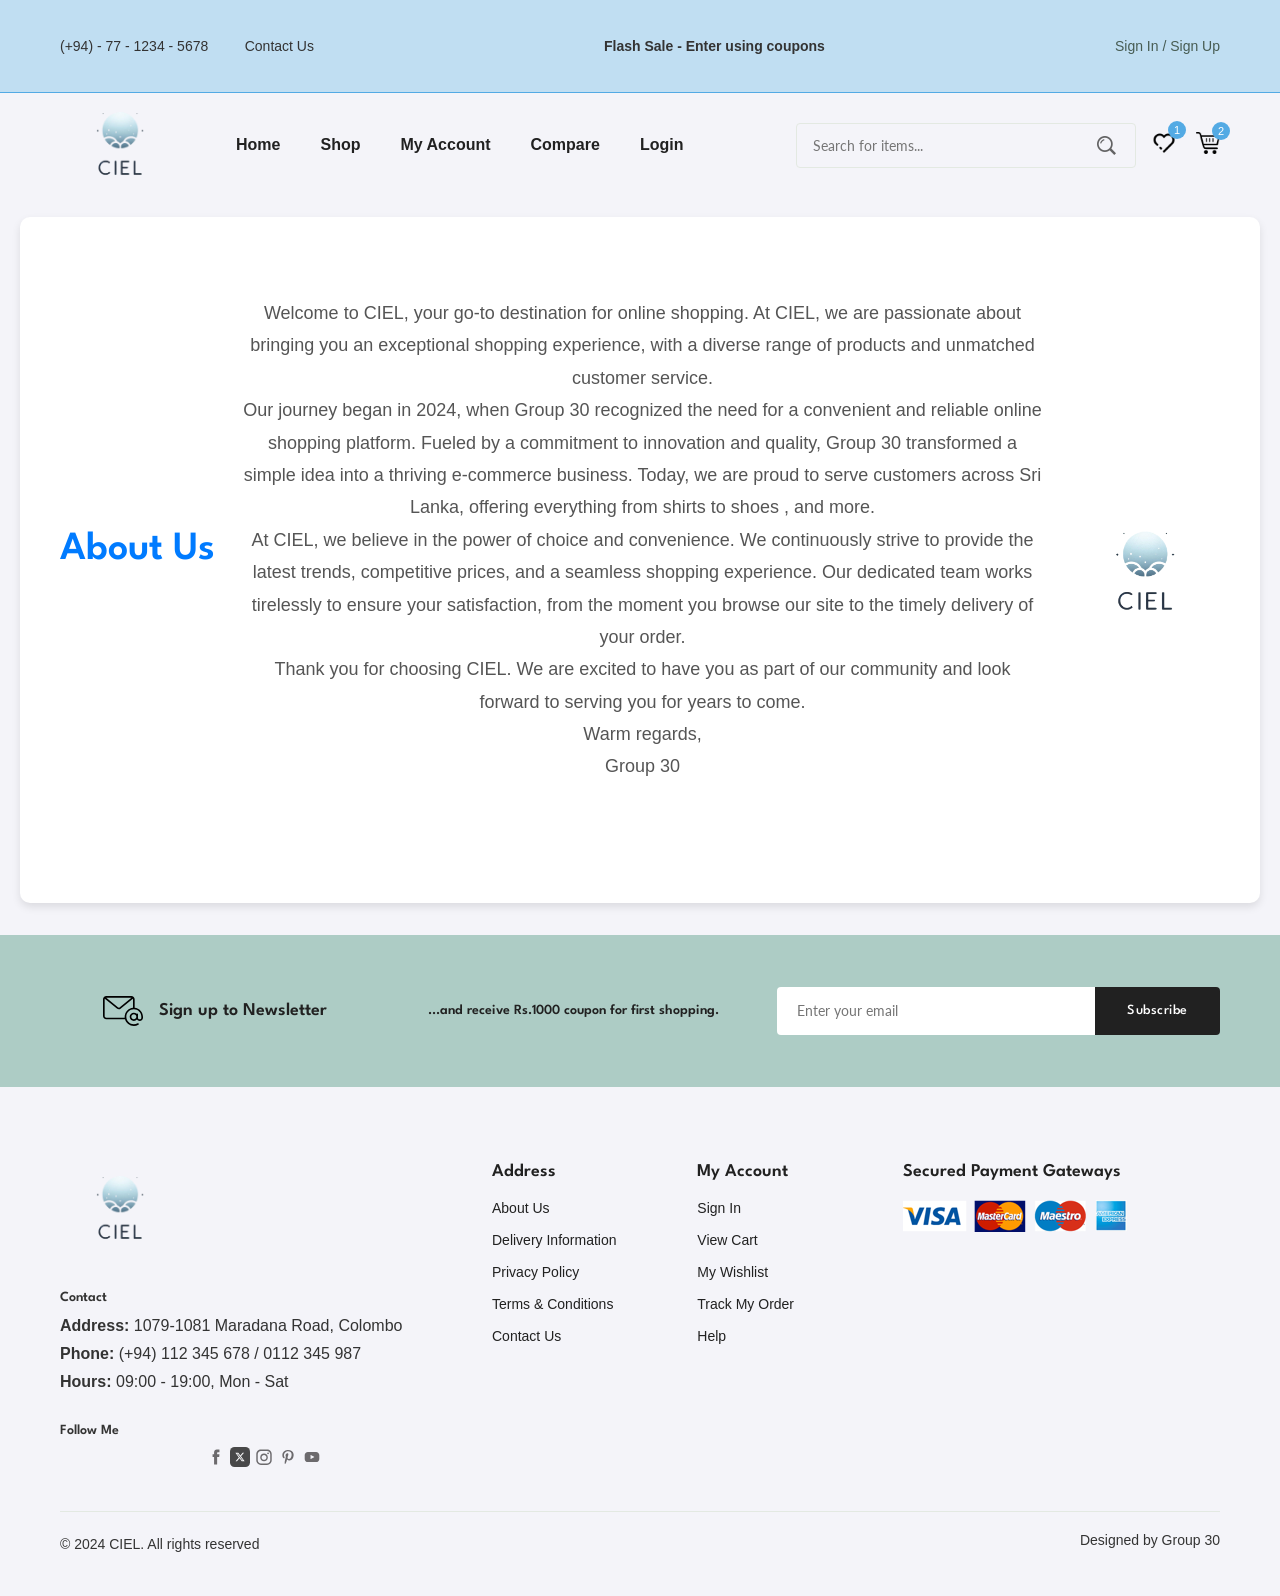
<file: aboutus.html>
<!DOCTYPE html>
<html lang="en">
  <head>
    <meta charset="UTF-8" />
    <meta name="viewport" content="width=device-width, initial-scale=1.0" />

    <link
      rel="stylesheet"
      href="https://cdn-uicons.flaticon.com/uicons-regular-straight/css/uicons-regular-straight.css"
    />

    <link
      rel="stylesheet"
      href="https://cdn.jsdelivr.net/npm/swiper@9/swiper-bundle.min.css"
    />

    <link rel="stylesheet" href="assets/css/styles.css" />
    <link rel="stylesheet" href="assets/css/aboutus.css" />

    <title>About Us -CIEL</title>
  </head>
  <body>
   
    <header class="header">
      <div class="header__top">
        <div class="header__container container">
          <div class="header__contact">
            <span>(+94) - 77 - 1234 - 5678</span>

            <span> Contact Us</span>
          </div>

          <p class="header__alert-news">
            Flash Sale - Enter using coupons
          </p>

          <a href="loginN.php" class="header__top-action">
            Sign In / Sign Up
          </a>
        </div>
      </div>

      <nav class="nav container">
        <a href="index.html" class="nav__logo">
          <img src="assets/img/ciel-removebg.png" alt="" class="nav__logo-img" />
        </a>

        <div class="nav__menu" id="nav-menu">
          <div class="nav__menu-top">
            <a href="index.html" class="nav__menu-logo">
              <img src="assets/img/ciel-removebg.png" alt="" />
            </a>

            <div class="nav__close" id="nav-close">
              <i class="fi fi-rs-cross-small"></i>
            </div>
          </div>

          <ul class="nav__list">
            <li class="nav__item">
              <a href="index.html" class="nav__link">Home</a>
            </li>

            <li class="nav__item">
              <a href="shop.html" class="nav__link">Shop</a>
            </li>

            <li class="nav__item">
              <a href="accounts.html" class="nav__link">My Account</a>
            </li>

            <li class="nav__item">
              <a href="compare.html" class="nav__link">Compare</a>
            </li>

            <li class="nav__item">
             
               <a href="loginN.php" class="nav__link">Login</a>   
            </li>
          </ul>

          <div class="header__search">
            <form action="search.php" method="GET">
            <input
              type="text"
              name="query"
              placeholder="Search for items..."
              class="form__input"
              autocomplete="on"
            />

            <button class="search__btn">
              <img src="assets/img/search.png" alt="" />
            </button>
            </form>
          </div>
        </div>

        <div class="header__user-actions">
          <a href="wishlist.php" class="header__action-btn">
            <img src="assets/img/heart icon.png" alt="" />
            <span class="count">1</span>
          </a>

          <a href="cart.php" class="header__action-btn">
            <img src="assets/img/cart-icon.png" alt="" />
            <span class="count">2</span>
          </a>

          <div class="header__action-btn nav__toggle" id="nav-toggle">
            <img src="assets/img/menu-burger.svg" alt="">
          </div>
        </div>
      </nav>
    </header>

    <div class="about-us">
        <div class="container">
            <div class="row">
                <div class="flex">
                    <h2>About Us</h2>
                    <p>Welcome to CIEL, your go-to destination for online shopping. At CIEL, we are passionate about bringing you an exceptional shopping experience, with a diverse range of products and unmatched customer service.<br>

                        Our journey began in 2024, when Group 30 recognized the need for a convenient and reliable online shopping platform. Fueled by a commitment to innovation and quality, Group 30 transformed a simple idea into a thriving e-commerce business. Today, we are proud to serve customers across Sri Lanka, offering everything from shirts to shoes , and more.<br>
                        
                        At CIEL, we believe in the power of choice and convenience. We continuously strive to provide the latest trends, competitive prices, and a seamless shopping experience. Our dedicated team works tirelessly to ensure your satisfaction, from the moment you browse our site to the timely delivery of your order.<br>
                        
                        Thank you for choosing CIEL. We are excited to have you as part of our community and look forward to serving you for years to come.<br>
                        
                        Warm regards,<br>
                        
                        Group 30</p>
                        <div  class="flex">
                            <img src="assets/img/ciel-removebg.png">
                        </div>
                </div>
            </div>
        </div>
    </div>

    <section class="newsletter section home__newsletter">
        <div class="newsletter__container container grid">
          <h3 class="newsletter__title flex">
            <img
              src="assets/img/icon-email.svg"
              alt=""
              class="newsletter__icon"
            />
            Sign up to Newsletter
          </h3>

          <p class="newsletter__description">
            ...and receive Rs.1000 coupon for first shopping.
          </p>

          <form action="" class="newsletter__form">
            <input
              type="text"
              placeholder="Enter your email"
              class="newsletter__input"
            />
            <button type="submit" class="newsletter__btn">Subscribe</button>
          </form>
        </div>
      </section>
    </main>

   
    <footer class="footer container">
      <div class="footer__container grid">
        <div class="footer__content">
          <a href="index.html" class="footer__logo">
            <img src="assets/img/ciel-removebg.png" alt="" class="footer__logo-img" />
          </a>

          <h4 class="footer__subtitle">Contact</h4>

          <p class="footer__description">
            <span>Address:</span> 1079-1081 Maradana Road, Colombo
          </p>

          <p class="footer__description">
            <span>Phone:</span> (+94) 112 345 678 / 0112 345 987
          </p>

          <p class="footer__description">
            <span>Hours:</span> 09:00 - 19:00, Mon - Sat
          </p>

          <div class="footer__social">
            <h4 class="footer__subtitle">Follow Me</h4>

            <div class="footer__social-links flex">
              <a href="">
                <img
                  src="assets/img/icon-facebook.svg"
                  alt=""
                  class="footer__social-icon"
                />
              </a>

              <a href="">
                <img
                  src="assets/img/icon-twitter.svg"
                  alt=""
                  class="footer__social-icon"
                />
              </a>

              <a href="">
                <img
                  src="assets/img/icon-instagram.svg"
                  alt=""
                  class="footer__social-icon"
                />
              </a>

              <a href="">
                <img
                  src="assets/img/icon-pinterest.svg"
                  alt=""
                  class="footer__social-icon"
                />
              </a>

              <a href="">
                <img
                  src="assets/img/icon-youtube.svg"
                  alt=""
                  class="footer__social-icon"
                />
              </a>
            </div>
          </div>
        </div>

        <div class="footer__content">
          <h3 class="footer__title">Address</h3>

          <ul class="footer__links">
            <li><a href="aboutus.html" class="footer__link">About Us</a></li>
            <li><a href="delInfo.html" class="footer__link">Delivery Information</a></li>
            <li><a href="privacypolicy.html" class="footer__link">Privacy Policy</a></li>
            <li><a href="terms.html" class="footer__link">Terms & Conditions</a></li>
            <li><a href="contact.html"class="footer__link">Contact Us</a></li>
          </ul>
        </div>

        <div class="footer__content">
          <h3 class="footer__title">My Account</h3>

          <ul class="footer__links">
            <li><a href="login.php" class="footer__link">Sign In</a></li>
            <li><a href="cart.php" class="footer__link">View Cart</a></li>
            <li><a href="wishlist.php" class="footer__link">My Wishlist</a></li>
            <li><a href="accounts.html" class="footer__link">Track My Order</a></li>
            <li><a href="helpcenter.html" class="footer__link">Help</a></li>
          </ul>
        </div>

        <div class="footer__content">
          <h3 class="footer__title">Secured Payment Gateways</h3>

          <img
            src="assets/img/payment-method.png"
            alt=""
            class="payment__img"
          />
        </div>
      </div>

      <div class="footer__bottom">
        <p class="copyright">&copy; 2024 CIEL. All rights reserved</p>
        <span class="designer">Designed by Group 30</span>
      </div>
    </footer>

    <script src="https://cdn.jsdelivr.net/npm/swiper@9/swiper-bundle.min.js"></script>

   
    <script src="assets/js/script.js"></script>
    <script src="assets/js/search.js"></script>
  </body>
</html>
</file>
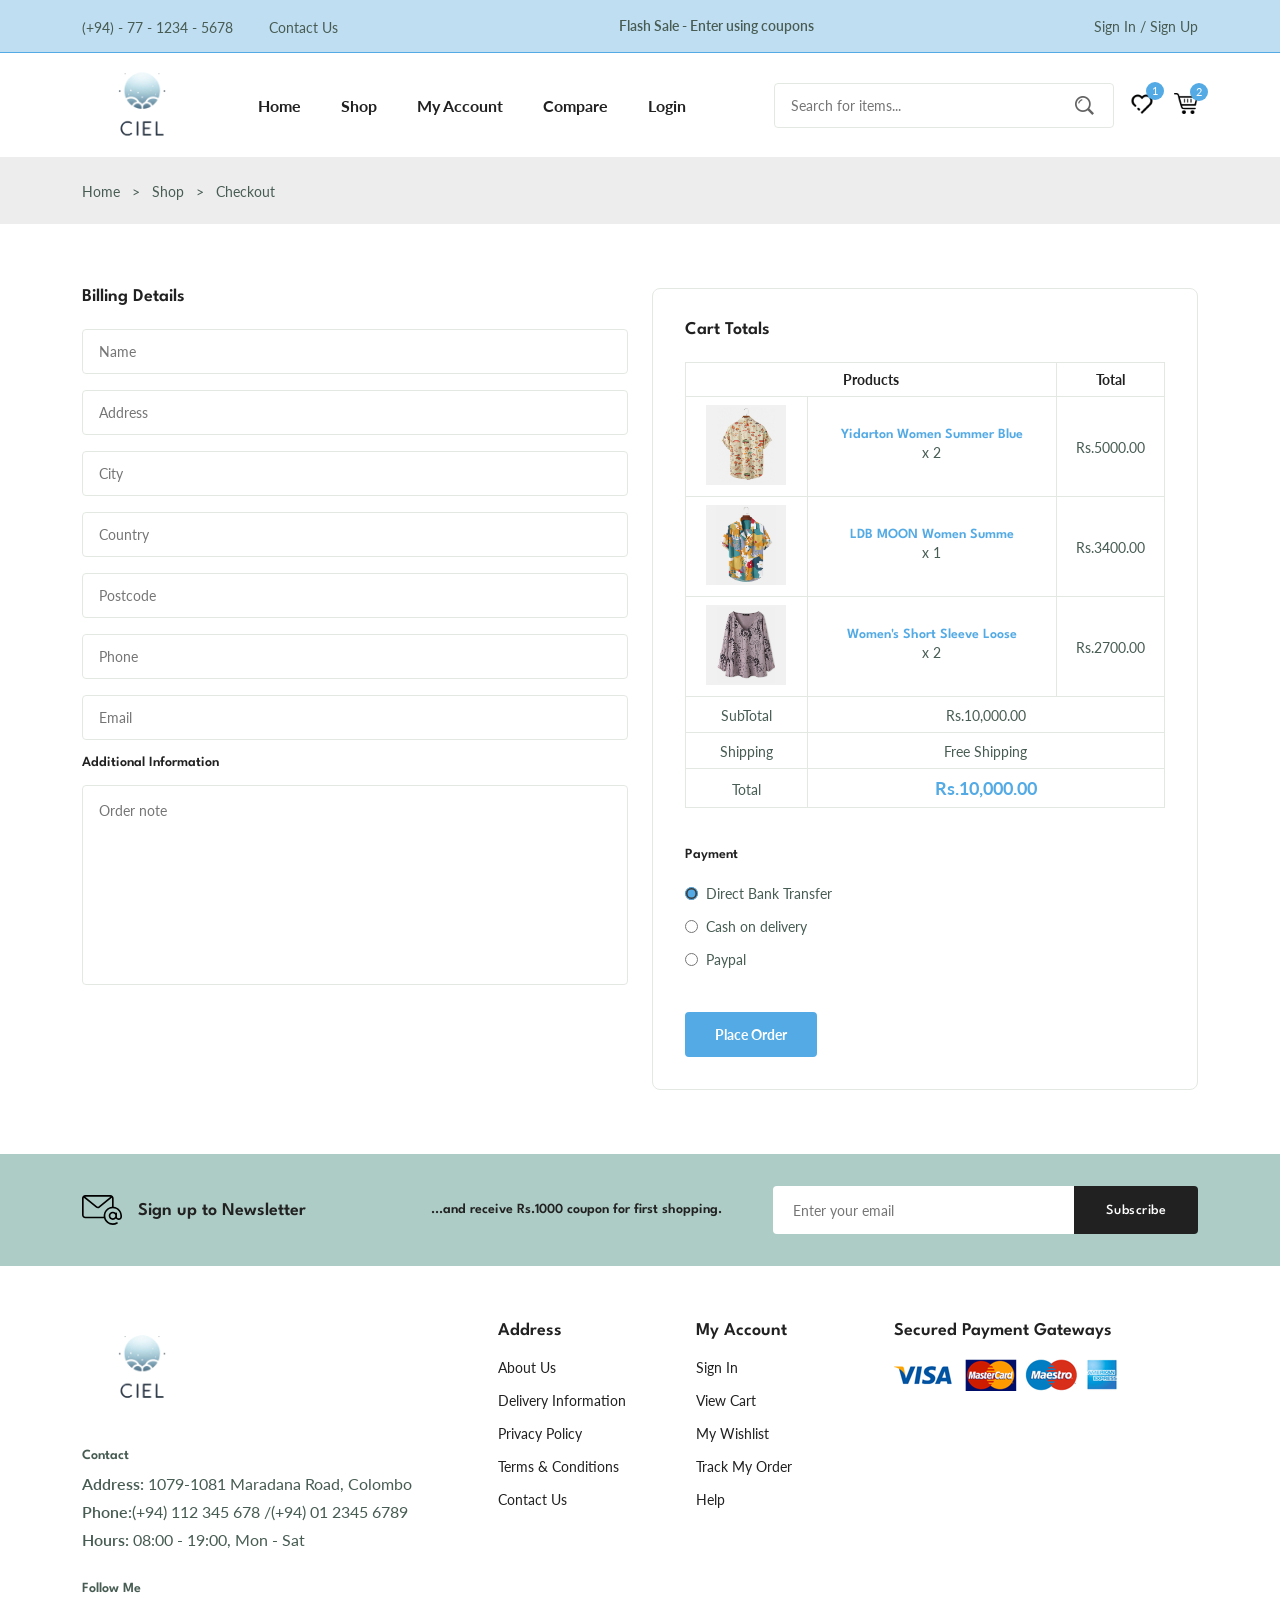
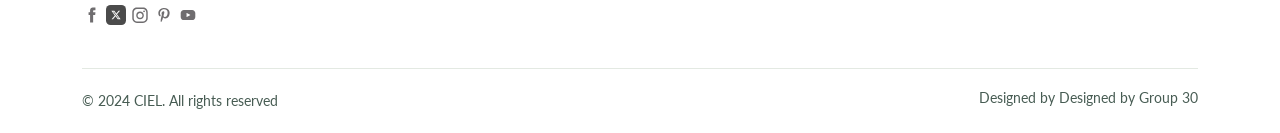
<file: checkout.html>
<!DOCTYPE html>
<html lang="en">
  <head>
    <meta charset="UTF-8" />
    <meta name="viewport" content="width=device-width, initial-scale=1.0" />

   
    <link
      rel="stylesheet"
      href="https://cdn-uicons.flaticon.com/uicons-regular-straight/css/uicons-regular-straight.css"
    />

    
    <link
      rel="stylesheet"
      href="https://cdn.jsdelivr.net/npm/swiper@9/swiper-bundle.min.css"
    />

   
    <link rel="stylesheet" href="assets/css/styles.css" />

    <title>Checkout -CIEL</title>
  </head>
  <body>
   
    <header class="header">
      <div class="header__top">
        <div class="header__container container">
          <div class="header__contact">
            <span>(+94) - 77 - 1234 - 5678</span>

            <span> Contact Us</span>
          </div>

          <p class="header__alert-news">
            Flash Sale - Enter using coupons
          </p>

          <a href="loginN.php" class="header__top-action">
            Sign In / Sign Up
          </a>
        </div>
      </div>

      <nav class="nav container">
        <a href="index.html" class="nav__logo">
          <img src="assets/img/ciel-removebg.png" alt="" class="nav__logo-img" />
        </a>

        <div class="nav__menu" id="nav-menu">
          <div class="nav__menu-top">
            <a href="index.html" class="nav__menu-logo">
              <img src="assets/img/ciel-removebg.png" alt="" />
            </a>

            <div class="nav__close" id="nav-close">
              <i class="fi fi-rs-cross-small"></i>
            </div>
          </div>

          <ul class="nav__list">
            <li class="nav__item">
              <a href="index.html" class="nav__link">Home</a>
            </li>

            <li class="nav__item">
              <a href="shop.html" class="nav__link">Shop</a>
            </li>

            <li class="nav__item">
              <a href="accounts.php" class="nav__link">My Account</a>
            </li>

            <li class="nav__item">
              <a href="compare.html" class="nav__link">Compare</a>
            </li>

            <li class="nav__item">
              <!-- <a href="login-register.html" class="nav__link">Login</a>-->
               <a href="loginN.php" class="nav__link">Login</a>   
            </li>
          </ul>

          <div class="header__search">
            <form action="search.php" method="GET">
            <input
              type="text"
              name="query"
              placeholder="Search for items..."
              class="form__input"
              autocomplete="on"
            />

            <button class="search__btn">
              <img src="assets/img/search.png" alt="" />
            </button>
            </form>
          </div>
        </div>

        <div class="header__user-actions">
          <a href="wishlist.php" class="header__action-btn">
            <img src="assets/img/heart icon.png" alt="" />
            <span class="count">1</span>
          </a>

          <a href="cart.php" class="header__action-btn">
            <img src="assets/img/cart-icon.png" alt="" />
            <span class="count">2</span>
          </a>

          <div class="header__action-btn nav__toggle" id="nav-toggle">
            <img src="assets/img/menu-burger.svg" alt="">
          </div>
        </div>
      </nav>
    </header>
   
    <main class="main">
     
      <section class="breadcrumb">
        <ul class="breadcrumb__list flex container">
          <li><a href="index.html" class="breadcrumb__link">Home</a></li>
          <li><span class="breadcrumb__link">></span></li>
          <li><span class="breadcrumb__link">Shop</span></li>
          <li><span class="breadcrumb__link">></span></li>
          <li><span class="breadcrumb__link">Checkout</span></li>
        </ul>
      </section>

      
      <section class="checkout section--lg">
        <div class="checkout__container container grid">
          <div class="checkout__group">
            <h3 class="section__title">Billing Details</h3>

            <form action="" class="form grid">
              <input type="text" placeholder="Name" class="form__input" />

              <input type="text" placeholder="Address" class="form__input" />

              <input type="text" placeholder="City" class="form__input" />

              <input type="text" placeholder="Country" class="form__input" />

              <input type="text" placeholder="Postcode" class="form__input" />

              <input type="text" placeholder="Phone" class="form__input" />

              <input type="email" placeholder="Email" class="form__input" />

              <h3 class="checkout__title">Additional Information</h3>

              <textarea
                name=""
                placeholder="Order note"
                id=""
                cols="30"
                rows="10"
                class="form__input textarea"
              ></textarea>
            </form>
          </div>

          <div class="checkout__group" id="checkout-form">
            <h3 class="section__title">Cart Totals</h3>

            <table class="order__table">
              <tr>
                <th colspan="2">Products</th>
                <th>Total</th>
              </tr>

              <tr>
                <td>
                  <img
                    src="assets/img/product-1-2.jpg"
                    alt=""
                    class="order__img"
                  />
                </td>

                <td>
                  <h3 class="table__title">Yidarton Women Summer Blue</h3>
                  <p class="table__quantity">x 2</p>
                </td>

                <td><span class="table__price">Rs.5000.00</span></td>
              </tr>

              <tr>
                <td>
                  <img
                    src="assets/img/product-2-1.jpg"
                    alt=""
                    class="order__img"
                  />
                </td>

                <td>
                  <h3 class="table__title">LDB MOON Women Summe</h3>
                  <p class="table__quantity">x 1</p>
                </td>

                <td><span class="table__price">Rs.3400.00</span></td>
              </tr>

              <tr>
                <td>
                  <img
                    src="assets/img/product-7-1.jpg"
                    alt=""
                    class="order__img"
                  />
                </td>

                <td>
                  <h3 class="table__title">Women's Short Sleeve Loose</h3>
                  <p class="table__quantity">x 2</p>
                </td>

                <td><span class="table__price">Rs.2700.00</span></td>
              </tr>

              <tr>
                <td><span class="order__subtitle">SubTotal</span></td>
                <td colspan="2"><span class="table__price">Rs.10,000.00</span></td>
              </tr>

              <tr>
                <td><span class="order__subtitle">Shipping</span></td>
                <td colspan="2">
                  <span class="table__price">Free Shipping</span>
                </td>
              </tr>

              <tr>
                <td><span class="order__subtitle">Total</span></td>
                <td colspan="2">
                  <span class="order__grand-total">Rs.10,000.00</span>
                </td>
              </tr>
            </table>

            <div class="payment__methods">
              <h3 class="checkout__title payment__title">Payment</h3>

              <div class="payment__option flex">
                <input
                  type="radio"
                  name="payment-method"
                  checked
                  class="payment__input"
                  id="direct-bank-transfer"
                  value="direct_bank_transfer.php"
                />
                <label for="" class="payment__label"
                  >Direct Bank Transfer</label
                >
              </div>

              <div class="payment__option flex">
                <input type="radio" name="payment-method" id="cash on delivery" value="cash on delivery.php" class="payment__input" />
                <label for="" class="payment__label">Cash on delivery</label>
              </div>

              <div class="payment__option flex">
                <input type="radio" name="payment-method" id="paypal" value="https://www.paypal.com/signin?country.x=US&locale.x=en_US" class="payment__input" />
                <label for="" class="payment__label">Paypal</label>
              </div>
            </div>

            <button class="btn btn--md" onclick="placeOrder();">Place Order</button>
          </div>
        </div>
      </section>

     
      <section class="newsletter section">
        <div class="newsletter__container container grid">
          <h3 class="newsletter__title flex">
            <img
              src="assets/img/icon-email.svg"
              alt=""
              class="newsletter__icon"
            />
            Sign up to Newsletter
          </h3>

          <p class="newsletter__description">
            ...and receive Rs.1000 coupon for first shopping.
          </p>

          <form action="" class="newsletter__form">
            <input
              type="text"
              placeholder="Enter your email"
              class="newsletter__input"
            />
            <button type="submit" class="newsletter__btn">Subscribe</button>
          </form>
        </div>
      </section>
    </main>

    
    <footer class="footer container">
      <div class="footer__container grid">
        <div class="footer__content">
          <a href="index.html" class="footer__logo">
            <img src="assets/img/ciel-removebg.png" alt="" class="footer__logo-img" />
          </a>

          <h4 class="footer__subtitle">Contact</h4>

          <p class="footer__description">
            <span>Address:</span> 1079-1081 Maradana Road, Colombo
          </p>

          <p class="footer__description">
            <span>Phone:</span>(+94) 112 345 678 /(+94) 01 2345 6789
          </p>

          <p class="footer__description">
            <span>Hours:</span> 08:00 - 19:00, Mon - Sat
          </p>

          <div class="footer__social">
            <h4 class="footer__subtitle">Follow Me</h4>

            <div class="footer__social-links flex">
              <a href="">
                <img
                  src="assets/img/icon-facebook.svg"
                  alt=""
                  class="footer__social-icon"
                />
              </a>

              <a href="">
                <img
                  src="assets/img/icon-twitter.svg"
                  alt=""
                  class="footer__social-icon"
                />
              </a>

              <a href="">
                <img
                  src="assets/img/icon-instagram.svg"
                  alt=""
                  class="footer__social-icon"
                />
              </a>

              <a href="">
                <img
                  src="assets/img/icon-pinterest.svg"
                  alt=""
                  class="footer__social-icon"
                />
              </a>

              <a href="">
                <img
                  src="assets/img/icon-youtube.svg"
                  alt=""
                  class="footer__social-icon"
                />
              </a>
            </div>
          </div>
        </div>

        <div class="footer__content">
          <h3 class="footer__title">Address</h3>

          <ul class="footer__links">
            <li><a href="aboutus.html" class="footer__link">About Us</a></li>
            <li><a href="delInfo.html" class="footer__link">Delivery Information</a></li>
            <li><a href="privacypolicy.html" class="footer__link">Privacy Policy</a></li>
            <li><a href="terms.html" class="footer__link">Terms & Conditions</a></li>
            <li><a href="contact.html"class="footer__link">Contact Us</a></li>
          </ul>
        </div>

        <div class="footer__content">
          <h3 class="footer__title">My Account</h3>

          <ul class="footer__links">
            <li><a href="login.php" class="footer__link">Sign In</a></li>
            <li><a href="cart.php" class="footer__link">View Cart</a></li>
            <li><a href="wishlist.php" class="footer__link">My Wishlist</a></li>
            <li><a href="accounts.html" class="footer__link">Track My Order</a></li>
            <li><a href="helpcenter.html" class="footer__link">Help</a></li>
          </ul>
        </div>

        <div class="footer__content">
          <h3 class="footer__title">Secured Payment Gateways</h3>

          <img
            src="assets/img/payment-method.png"
            alt=""
            class="payment__img"
          />
        </div>
      </div>

      <div class="footer__bottom">
        <p class="copyright">&copy; 2024 CIEL. All rights reserved</p>
        <span class="designer">Designed by Designed by Group 30</span>
      </div>
    </footer>

   
    <script src="https://cdn.jsdelivr.net/npm/swiper@9/swiper-bundle.min.js"></script>
    <script>
      function placeOrder() {
          const form = document.getElementById('checkout-form');
          const selectedPaymentMethod = form.querySelector('input[name="payment-method"]:checked');

          if (selectedPaymentMethod) {
              const paymentPage = selectedPaymentMethod.value;
              window.location.href = paymentPage;
          } else {
              alert('Please select a payment method.');
          }
      }
  </script>
   
    <script src="assets/js/script.js"></script>
    <script src="assets/js/search.js"></script>
  </body>
</html>
</file>
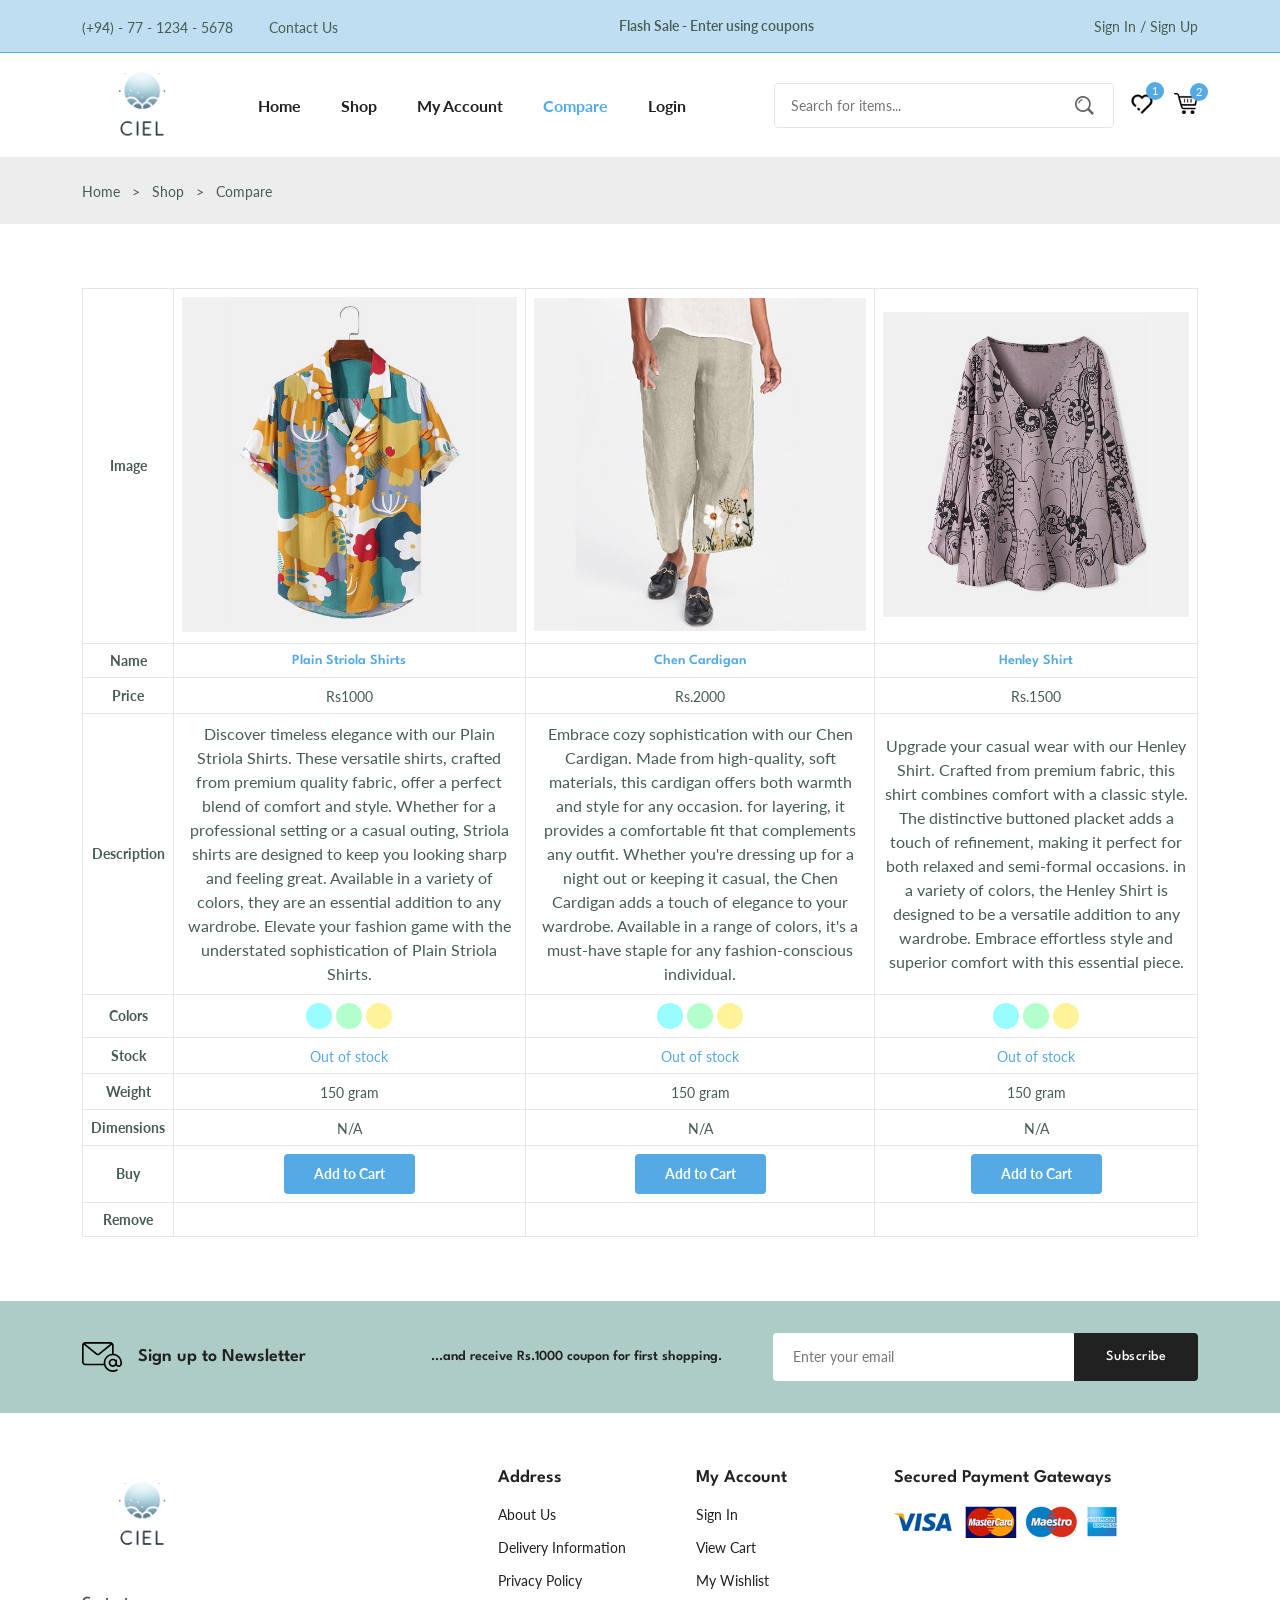
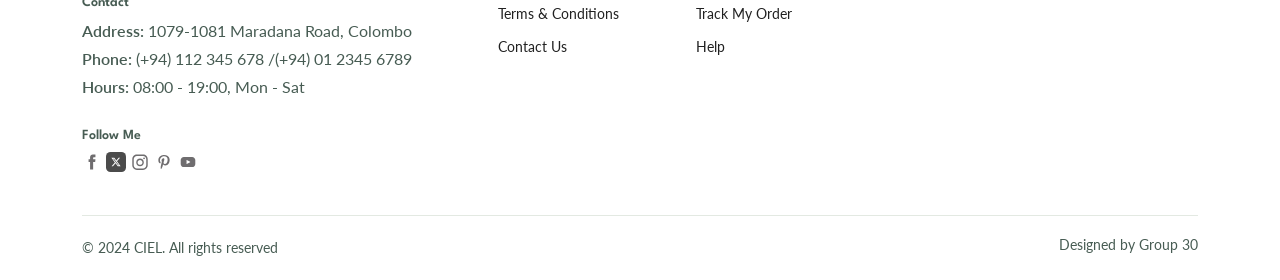
<file: compare.html>
<!DOCTYPE html>
<html lang="en">
  <head>
    <meta charset="UTF-8" />
    <meta name="viewport" content="width=device-width, initial-scale=1.0" />

   
    <link
      rel="stylesheet"
      href="https://cdn-uicons.flaticon.com/uicons-regular-straight/css/uicons-regular-straight.css"
    />

   
    <link
      rel="stylesheet"
      href="https://cdn.jsdelivr.net/npm/swiper@9/swiper-bundle.min.css"
    />

   
    <link rel="stylesheet" href="assets/css/styles.css" />

    <title>Compare -CIEL</title>
  </head>
  <body>
   
  </head>
  <body>
   
    <header class="header">
      <div class="header__top">
        <div class="header__container container">
          <div class="header__contact">
            <span>(+94) - 77 - 1234 - 5678</span>

            <span> Contact Us</span>
          </div>

          <p class="header__alert-news">
            Flash Sale - Enter using coupons
          </p>

          <a href="loginN.php" class="header__top-action">
            Sign In / Sign Up
          </a>
        </div>
      </div>

      <nav class="nav container">
        <a href="index.html" class="nav__logo">
          <img src="assets/img/ciel-removebg.png" alt="" class="nav__logo-img" />
        </a>

        <div class="nav__menu" id="nav-menu">
          <div class="nav__menu-top">
            <a href="index.html" class="nav__menu-logo">
              <img src="assets/img/ciel-removebg.png" alt="" />
            </a>

            <div class="nav__close" id="nav-close">
              <i class="fi fi-rs-cross-small"></i>
            </div>
          </div>

          <ul class="nav__list">
            <li class="nav__item">
              <a href="index.html" class="nav__link">Home</a>
            </li>

            <li class="nav__item">
              <a href="shop.html" class="nav__link">Shop</a>
            </li>

            <li class="nav__item">
              <a href="accounts.php" class="nav__link">My Account</a>
            </li>

            <li class="nav__item">
              <a href="compare.html" class="nav__link active-link">Compare</a>
            </li>

            <li class="nav__item">
              <!-- <a href="login-register.html" class="nav__link">Login</a>-->
               <a href="loginN.php" class="nav__link">Login</a>   
            </li>
          </ul>

          <div class="header__search">
            <form action="search.php" method="GET">
            <input
              type="text"
              name="query"
              placeholder="Search for items..."
              class="form__input"
              autocomplete="on"
            />

            <button class="search__btn">
              <img src="assets/img/search.png" alt="" />
            </button>
            </form>
          </div>
        </div>

        <div class="header__user-actions">
          <a href="wishlist.php" class="header__action-btn">
            <img src="assets/img/heart icon.png" alt="" />
            <span class="count">1</span>
          </a>

          <a href="cart.php" class="header__action-btn">
            <img src="assets/img/cart-icon.png" alt="" />
            <span class="count">2</span>
          </a>

          <div class="header__action-btn nav__toggle" id="nav-toggle">
            <img src="assets/img/menu-burger.svg" alt="">
          </div>
        </div>
      </nav>
    </header>
    
    <main class="main">
      
      <section class="breadcrumb">
        <ul class="breadcrumb__list flex container">
          <li><a href="index.html" class="breadcrumb__link">Home</a></li>
          <li><span class="breadcrumb__link">></span></li>
          <li><span class="breadcrumb__link">Shop</span></li>
          <li><span class="breadcrumb__link">></span></li>
          <li><span class="breadcrumb__link">Compare</span></li>
        </ul>
      </section>

      
      <section class="compare container section--lg">
        <table class="compare__table">
          <tr>
            <th>Image</th>
            <td>
              <img
                src="assets/img/product-2-1.jpg"
                alt=""
                class="compare__img"
              />
            </td>

            <td>
              <img
                src="assets/img/product-4-1.jpg"
                alt=""
                class="compare__img"
              />
            </td>

            <td>
              <img
                src="assets/img/product-7-1.jpg"
                alt=""
                class="compare__img"
              />
            </td>
          </tr>

          <tr>
            <th>Name</th>
            <td><h3 class="table__title">Plain Striola Shirts</h3></td>
            <td><h3 class="table__title">Chen Cardigan</h3></td>
            <td><h3 class="table__title">Henley Shirt</h3></td>
          </tr>

          <tr>
            <th>Price</th>
            <td><span class="table__price">Rs1000</span></td>
            <td><span class="table__price">Rs.2000</span></td>
            <td><span class="table__price">Rs.1500</span></td>
          </tr>

          <tr>
            <th>Description</th>
            <td>
              <p>
                Discover timeless elegance with our Plain Striola Shirts. These versatile shirts, 
                crafted from premium quality fabric, offer a perfect blend of comfort and style.
                Whether for a professional setting or a casual outing, 
                Striola shirts are designed to keep you looking sharp and feeling great. Available in a variety of colors,
                 they are an essential addition to any wardrobe. Elevate your fashion game with the understated sophistication of Plain Striola Shirts.
              </p>
            </td>
            <td>
              <p>
                Embrace cozy sophistication with our Chen Cardigan. Made from high-quality, 
                soft materials, this cardigan offers both warmth and style for any occasion. 
                 for layering, it provides a comfortable fit that complements any outfit.
                  Whether you're dressing up for a night out or keeping it casual, 
                  the Chen Cardigan adds a touch of elegance to your wardrobe.
                   Available in a range of colors, it's a must-have staple for any fashion-conscious individual.
              </p>
            </td>

            <td>
              <p>
                Upgrade your casual wear with our Henley Shirt. Crafted from premium fabric,
                 this shirt combines comfort with a classic style. The distinctive buttoned placket adds a touch of refinement, 
                 making it perfect for both relaxed and semi-formal occasions. 
                  in a variety of colors, the Henley Shirt is designed to be a versatile addition to any wardrobe.
                  Embrace effortless style and superior comfort with this essential piece.
              </p>
            </td>
          </tr>

          <tr>
            <th>Colors</th>
            <td>
              <ul class="color__list comapre__colors">
                <li>
                  <a
                    href="#"
                    class="color__link"
                    style="background-color: hsl(182, 100%, 80%)"
                  ></a>
                </li>

                <li>
                  <a
                    href="#"
                    class="color__link"
                    style="background-color: hsl(139, 100%, 85%)"
                  ></a>
                </li>

                <li>
                  <a
                    href="#"
                    class="color__link"
                    style="background-color: hsl(53, 100%, 80%)"
                  ></a>
                </li>
              </ul>
            </td>

            <td>
              <ul class="color__list comapre__colors">
                <li>
                  <a
                    href="#"
                    class="color__link"
                    style="background-color: hsl(182, 100%, 80%)"
                  ></a>
                </li>

                <li>
                  <a
                    href="#"
                    class="color__link"
                    style="background-color: hsl(139, 100%, 85%)"
                  ></a>
                </li>

                <li>
                  <a
                    href="#"
                    class="color__link"
                    style="background-color: hsl(53, 100%, 80%)"
                  ></a>
                </li>
              </ul>
            </td>

            <td>
              <ul class="color__list comapre__colors">
                <li>
                  <a
                    href="#"
                    class="color__link"
                    style="background-color: hsl(182, 100%, 80%)"
                  ></a>
                </li>

                <li>
                  <a
                    href="#"
                    class="color__link"
                    style="background-color: hsl(139, 100%, 85%)"
                  ></a>
                </li>

                <li>
                  <a
                    href="#"
                    class="color__link"
                    style="background-color: hsl(53, 100%, 80%)"
                  ></a>
                </li>
              </ul>
            </td>

          <tr>
            <th>Stock</th>
            <td><span class="table__stock">Out of stock</span></td>
            <td><span class="table__stock">Out of stock</span></td>
            <td><span class="table__stock">Out of stock</span></td>
          </tr>

          <tr>
            <th>Weight</th>
            <td><span class="table__weight">150 gram</span></td>
            <td><span class="table__weight">150 gram</span></td>
            <td><span class="table__weight">150 gram</span></td>
          </tr>

          <tr>
            <th>Dimensions</th>
            <td><span class="table__dimension">N/A</span></td>
            <td><span class="table__dimension">N/A</span></td>
            <td><span class="table__dimension">N/A</span></td>
          </tr>

          <tr>
            <th>Buy</th>
            <td><a href="cart.php" class="btn btn--sm">Add to Cart</a></td>
            <td><a href="cart.php" class="btn btn--sm">Add to Cart</a></td>
            <td><a href="cart.php" class="btn btn--sm">Add to Cart</a></td>
          </tr>

          <tr>
            <th>Remove</th>
            <td><i class="fi fi-rs-trash table__trash"></i></td>
            <td><i class="fi fi-rs-trash table__trash"></i></td>
            <td><i class="fi fi-rs-trash table__trash"></i></td>
          </tr>
        </table>
      </section>

    
      <section class="newsletter section">
        <div class="newsletter__container container grid">
          <h3 class="newsletter__title flex">
            <img
              src="assets/img/icon-email.svg"
              alt=""
              class="newsletter__icon"
            />
            Sign up to Newsletter
          </h3>

          <p class="newsletter__description">
            ...and receive Rs.1000 coupon for first shopping.
          </p>

          <form action="" class="newsletter__form">
            <input
              type="text"
              placeholder="Enter your email"
              class="newsletter__input"
            />
            <button type="submit" class="newsletter__btn">Subscribe</button>
          </form>
        </div>
      </section>
    </main>

   
    <footer class="footer container">
      <div class="footer__container grid">
        <div class="footer__content">
          <a href="index.html" class="footer__logo">
            <img src="assets/img/ciel-removebg.png" alt="" class="footer__logo-img" />
          </a>

          <h4 class="footer__subtitle">Contact</h4>

          <p class="footer__description">
            <span>Address:</span> 1079-1081 Maradana Road, Colombo
          </p>

          <p class="footer__description">
            <span>Phone:</span> (+94) 112 345 678 /(+94) 01 2345 6789
          </p>

          <p class="footer__description">
            <span>Hours:</span> 08:00 - 19:00, Mon - Sat
          </p>

          <div class="footer__social">
            <h4 class="footer__subtitle">Follow Me</h4>

            <div class="footer__social-links flex">
              <a href="">
                <img
                  src="assets/img/icon-facebook.svg"
                  alt=""
                  class="footer__social-icon"
                />
              </a>

              <a href="">
                <img
                  src="assets/img/icon-twitter.svg"
                  alt=""
                  class="footer__social-icon"
                />
              </a>

              <a href="">
                <img
                  src="assets/img/icon-instagram.svg"
                  alt=""
                  class="footer__social-icon"
                />
              </a>

              <a href="">
                <img
                  src="assets/img/icon-pinterest.svg"
                  alt=""
                  class="footer__social-icon"
                />
              </a>

              <a href="">
                <img
                  src="assets/img/icon-youtube.svg"
                  alt=""
                  class="footer__social-icon"
                />
              </a>
            </div>
          </div>
        </div>

        <div class="footer__content">
          <h3 class="footer__title">Address</h3>

          <ul class="footer__links">
            <li><a href="aboutus.html" class="footer__link">About Us</a></li>
            <li><a href="delInfo.html" class="footer__link">Delivery Information</a></li>
            <li><a href="privacypolicy.html" class="footer__link">Privacy Policy</a></li>
            <li><a href="terms.html" class="footer__link">Terms & Conditions</a></li>
            <li><a href="contact.html"class="footer__link">Contact Us</a></li>
          </ul>
        </div>

        <div class="footer__content">
          <h3 class="footer__title">My Account</h3>

          <ul class="footer__links">
            <li><a href="login.php" class="footer__link">Sign In</a></li>
            <li><a href="cart.php" class="footer__link">View Cart</a></li>
            <li><a href="wishlist.php" class="footer__link">My Wishlist</a></li>
            <li><a href="accounts.html" class="footer__link">Track My Order</a></li>
            <li><a href="helpcenter.html" class="footer__link">Help</a></li>
          </ul>
        </div>

        <div class="footer__content">
          <h3 class="footer__title">Secured Payment Gateways</h3>

          <img
            src="assets/img/payment-method.png"
            alt=""
            class="payment__img"
          />
        </div>
      </div>

      <div class="footer__bottom">
        <p class="copyright">&copy; 2024 CIEL. All rights reserved</p>
        <span class="designer">Designed by Group 30</span>
      </div>
    </footer>

   
    <script src="https://cdn.jsdelivr.net/npm/swiper@9/swiper-bundle.min.js"></script>

    
    <script src="assets/js/script.js"></script>
    <script src="assets/js/search.js"></script>
  </body>
</html>
</file>
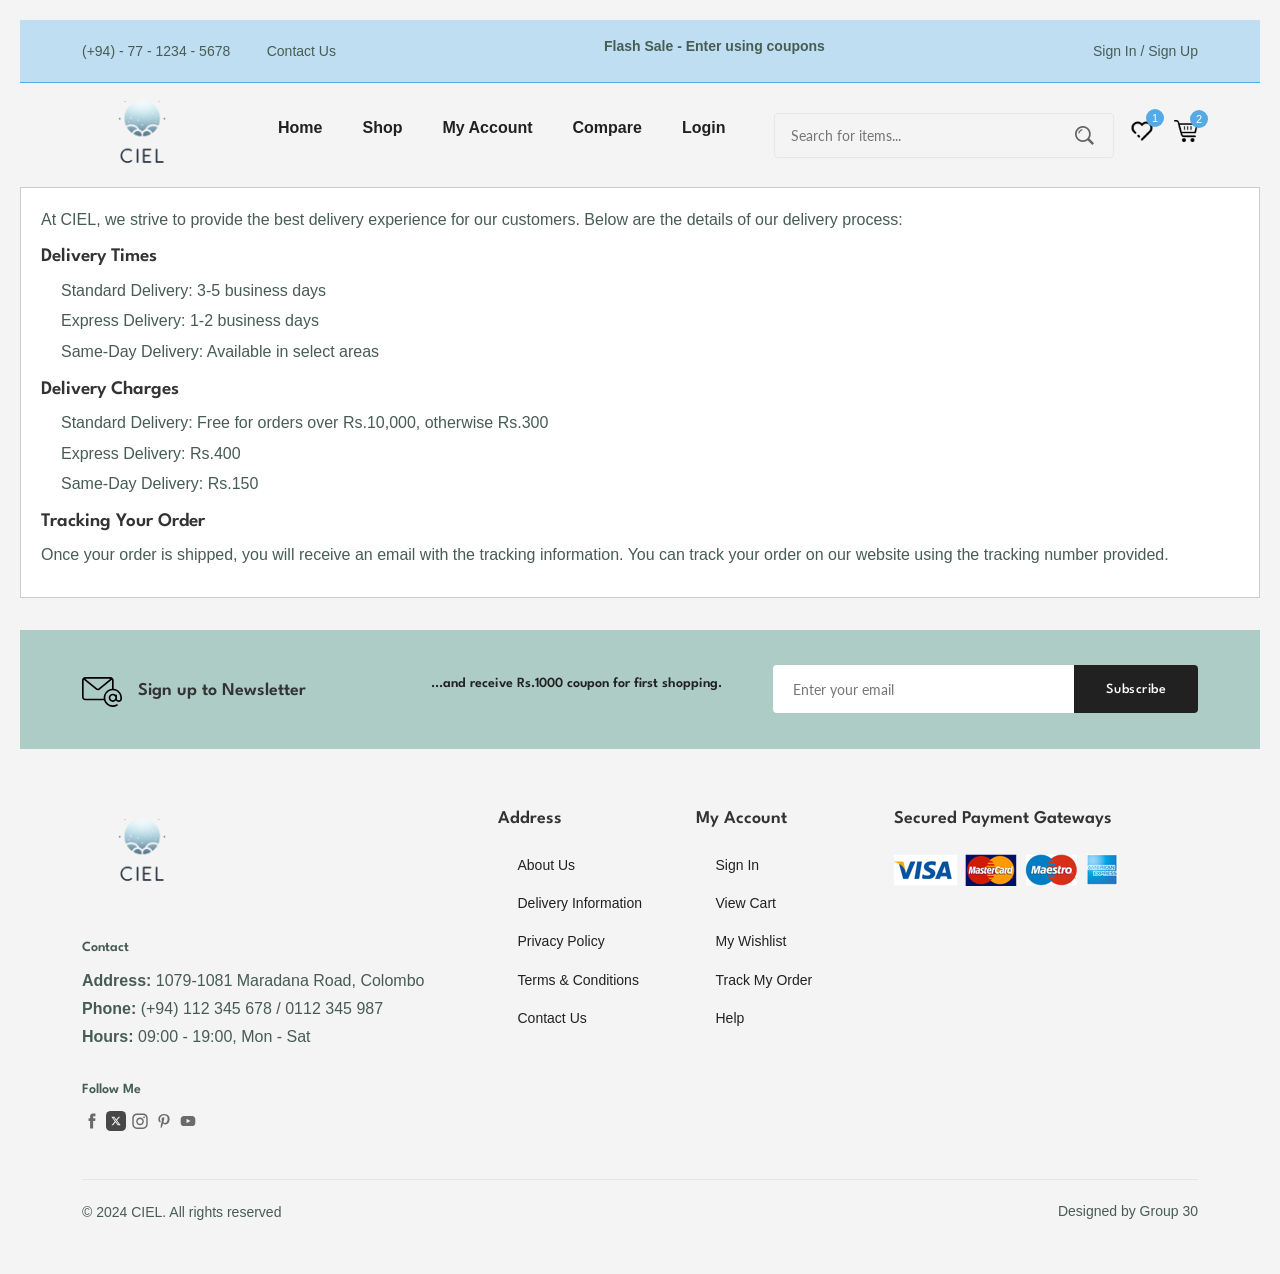
<file: delInfo.html>
<!DOCTYPE html>
<html lang="en">
  <head>
    <meta charset="UTF-8" />
    <meta name="viewport" content="width=device-width, initial-scale=1.0" />

    <link
      rel="stylesheet"
      href="https://cdn-uicons.flaticon.com/uicons-regular-straight/css/uicons-regular-straight.css"
    />

    <link
      rel="stylesheet"
      href="https://cdn.jsdelivr.net/npm/swiper@9/swiper-bundle.min.css"
    />

    <link rel="stylesheet" href="assets/css/styles.css" />
    <link rel="stylesheet" href="assets/css/delivery.css" />

    <title>Delivery Information -CIEL</title>
  </head>
  <body>
   
    <header class="header">
      <div class="header__top">
        <div class="header__container container">
          <div class="header__contact">
            <span>(+94) - 77 - 1234 - 5678</span>

            <span> Contact Us</span>
          </div>

          <p class="header__alert-news">
            Flash Sale - Enter using coupons
          </p>

          <a href="loginN.php" class="header__top-action">
            Sign In / Sign Up
          </a>
        </div>
      </div>

      <nav class="nav container">
        <a href="index.html" class="nav__logo">
          <img src="assets/img/ciel-removebg.png" alt="" class="nav__logo-img" />
        </a>

        <div class="nav__menu" id="nav-menu">
          <div class="nav__menu-top">
            <a href="index.html" class="nav__menu-logo">
              <img src="assets/img/ciel-removebg.png" alt="" />
            </a>

            <div class="nav__close" id="nav-close">
              <i class="fi fi-rs-cross-small"></i>
            </div>
          </div>

          <ul class="nav__list">
            <li class="nav__item">
              <a href="index.html" class="nav__link">Home</a>
            </li>

            <li class="nav__item">
              <a href="shop.html" class="nav__link">Shop</a>
            </li>

            <li class="nav__item">
              <a href="accounts.php" class="nav__link">My Account</a>
            </li>

            <li class="nav__item">
              <a href="compare.html" class="nav__link">Compare</a>
            </li>

            <li class="nav__item">
              <!-- <a href="login-register.html" class="nav__link">Login</a>-->
               <a href="loginN.php" class="nav__link">Login</a>   
            </li>
          </ul>

          <div class="header__search">
            <form action="search.php" method="GET">
            <input
              type="text"
              name="query"
              placeholder="Search for items..."
              class="form__input"
              autocomplete="on"
            />

            <button class="search__btn">
              <img src="assets/img/search.png" alt="" />
            </button>
            </form>
          </div>
        </div>

        <div class="header__user-actions">
          <a href="wishlist.php" class="header__action-btn">
            <img src="assets/img/heart icon.png" alt="" />
            <span class="count">1</span>
          </a>

          <a href="cart.php" class="header__action-btn">
            <img src="assets/img/cart-icon.png" alt="" />
            <span class="count">2</span>
          </a>

          <div class="header__action-btn nav__toggle" id="nav-toggle">
            <img src="assets/img/menu-burger.svg" alt="">
          </div>
        </div>
      </nav>
    </header>
    <body>
      <div class="delivery-info">
          <p>
              At CIEL, we strive to provide the best delivery experience for our customers. Below are the details of our delivery process:
          </p>
          
          <h3>Delivery Times</h3>
          <ul>
              <li>Standard Delivery: 3-5 business days</li>
              <li>Express Delivery: 1-2 business days</li>
              <li>Same-Day Delivery: Available in select areas</li>
          </ul>
          
          <h3>Delivery Charges</h3>
          <ul>
              <li>Standard Delivery: Free for orders over Rs.10,000, otherwise Rs.300</li>
              <li>Express Delivery: Rs.400</li>
              <li>Same-Day Delivery: Rs.150</li>
          </ul>
          
          <h3>Tracking Your Order</h3>
          <p>
              Once your order is shipped, you will receive an email with the tracking information. You can track your order on our website using the tracking number provided.
          </p>
      </div>
  </body>

    <!--Footer-->
    <section class="newsletter section home__newsletter">
        <div class="newsletter__container container grid">
          <h3 class="newsletter__title flex">
            <img
              src="assets/img/icon-email.svg"
              alt=""
              class="newsletter__icon"
            />
            Sign up to Newsletter
          </h3>

          <p class="newsletter__description">
            ...and receive Rs.1000 coupon for first shopping.
          </p>

          <form action="" class="newsletter__form">
            <input
              type="text"
              placeholder="Enter your email"
              class="newsletter__input"
            />
            <button type="submit" class="newsletter__btn">Subscribe</button>
          </form>
        </div>
      </section>
    </main>

   
    <footer class="footer container">
      <div class="footer__container grid">
        <div class="footer__content">
          <a href="index.html" class="footer__logo">
            <img src="assets/img/ciel-removebg.png" alt="" class="footer__logo-img" />
          </a>

          <h4 class="footer__subtitle">Contact</h4>

          <p class="footer__description">
            <span>Address:</span> 1079-1081 Maradana Road, Colombo
          </p>

          <p class="footer__description">
            <span>Phone:</span> (+94) 112 345 678 / 0112 345 987
          </p>

          <p class="footer__description">
            <span>Hours:</span> 09:00 - 19:00, Mon - Sat
          </p>

          <div class="footer__social">
            <h4 class="footer__subtitle">Follow Me</h4>

            <div class="footer__social-links flex">
              <a href="">
                <img
                  src="assets/img/icon-facebook.svg"
                  alt=""
                  class="footer__social-icon"
                />
              </a>

              <a href="">
                <img
                  src="assets/img/icon-twitter.svg"
                  alt=""
                  class="footer__social-icon"
                />
              </a>

              <a href="">
                <img
                  src="assets/img/icon-instagram.svg"
                  alt=""
                  class="footer__social-icon"
                />
              </a>

              <a href="">
                <img
                  src="assets/img/icon-pinterest.svg"
                  alt=""
                  class="footer__social-icon"
                />
              </a>

              <a href="">
                <img
                  src="assets/img/icon-youtube.svg"
                  alt=""
                  class="footer__social-icon"
                />
              </a>
            </div>
          </div>
        </div>

        <div class="footer__content">
          <h3 class="footer__title">Address</h3>

          <ul class="footer__links">
            <li><a href="aboutus.html" class="footer__link">About Us</a></li>
            <li><a href="delInfo.html" class="footer__link">Delivery Information</a></li>
            <li><a href="privacypolicy.html" class="footer__link">Privacy Policy</a></li>
            <li><a href="terms.html" class="footer__link">Terms & Conditions</a></li>
            <li><a href="contact.html"class="footer__link">Contact Us</a></li>
          </ul>
        </div>

        <div class="footer__content">
          <h3 class="footer__title">My Account</h3>

          <ul class="footer__links">
            <li><a href="login.php" class="footer__link">Sign In</a></li>
            <li><a href="cart.php" class="footer__link">View Cart</a></li>
            <li><a href="wishlist.php" class="footer__link">My Wishlist</a></li>
            <li><a href="accounts.html" class="footer__link">Track My Order</a></li>
            <li><a href="helpcenter.html" class="footer__link">Help</a></li>
          </ul>
        </div>

        <div class="footer__content">
          <h3 class="footer__title">Secured Payment Gateways</h3>

          <img
            src="assets/img/payment-method.png"
            alt=""
            class="payment__img"
          />
        </div>
      </div>

      <div class="footer__bottom">
        <p class="copyright">&copy; 2024 CIEL. All rights reserved</p>
        <span class="designer">Designed by Group 30</span>
      </div>
    </footer>

    
    <script src="https://cdn.jsdelivr.net/npm/swiper@9/swiper-bundle.min.js"></script>

   
    <script src="assets/js/script.js"></script>
    <script src="assets/js/search.js"></script>
    

  </body>
</html>
</file>
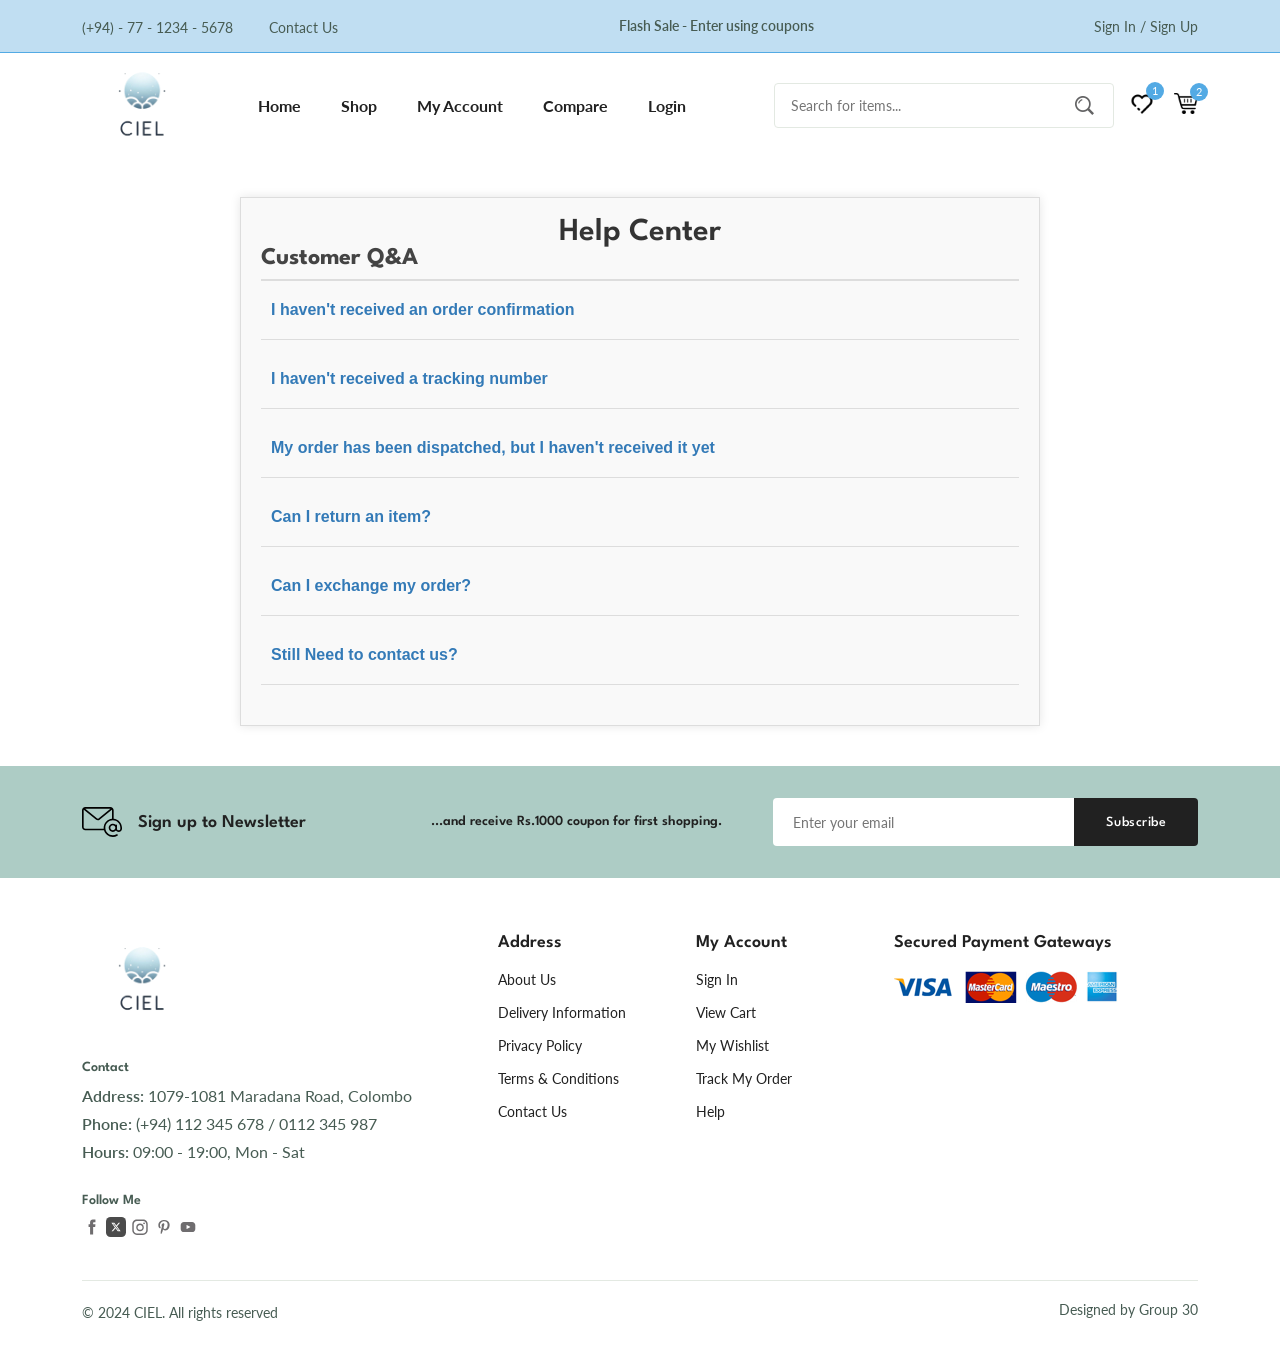
<file: helpcenter.html>
<!DOCTYPE html>
<html lang="en">
  <head>
    <meta charset="UTF-8" />
    <meta name="viewport" content="width=device-width, initial-scale=1.0" />

    <link
      rel="stylesheet"
      href="https://cdn-uicons.flaticon.com/uicons-regular-straight/css/uicons-regular-straight.css"
    />

    <link
      rel="stylesheet"
      href="https://cdn.jsdelivr.net/npm/swiper@9/swiper-bundle.min.css"
    />

    <link rel="stylesheet" href="assets/css/styles.css" />
    <link rel="stylesheet" href="assets/css/helpcenter.css" />

    <title>Help center -CIEL</title>
  </head>
  <body>
   
    <header class="header">
      <div class="header__top">
        <div class="header__container container">
          <div class="header__contact">
            <span>(+94) - 77 - 1234 - 5678</span>

            <span> Contact Us</span>
          </div>

          <p class="header__alert-news">
            Flash Sale - Enter using coupons
          </p>

          <a href="login.php" class="header__top-action">
            Sign In / Sign Up
          </a>
        </div>
      </div>

      <nav class="nav container">
        <a href="index.html" class="nav__logo">
          <img src="assets/img/ciel-removebg.png" alt="" class="nav__logo-img" />
        </a>

        <div class="nav__menu" id="nav-menu">
          <div class="nav__menu-top">
            <a href="index.html" class="nav__menu-logo">
              <img src="assets/img/ciel-removebg.png" alt="" />
            </a>

            <div class="nav__close" id="nav-close">
              <i class="fi fi-rs-cross-small"></i>
            </div>
          </div>

          <ul class="nav__list">
            <li class="nav__item">
              <a href="index.html" class="nav__link">Home</a>
            </li>

            <li class="nav__item">
              <a href="shop.html" class="nav__link">Shop</a>
            </li>

            <li class="nav__item">
              <a href="accounts.html" class="nav__link">My Account</a>
            </li>

            <li class="nav__item">
              <a href="compare.html" class="nav__link">Compare</a>
            </li>

            <li class="nav__item">
              <!-- <a href="login-register.html" class="nav__link">Login</a>-->
               <a href="login.php" class="nav__link">Login</a>   
            </li>
          </ul>

          <div class="header__search">
            <form action="search.php" method="GET">
            <input
              type="text"
              name="query"
              placeholder="Search for items..."
              class="form__input"
              autocomplete="on"
            />

            <button class="search__btn">
              <img src="assets/img/search.png" alt="" />
            </button>
            </form>
          </div>
        </div>

        <div class="header__user-actions">
          <a href="wishlist.php" class="header__action-btn">
            <img src="assets/img/heart icon.png" alt="" />
            <span class="count">1</span>
          </a>

          <a href="cart.php" class="header__action-btn">
            <img src="assets/img/cart-icon.png" alt="" />
            <span class="count">2</span>
          </a>

          <div class="header__action-btn nav__toggle" id="nav-toggle">
            <img src="assets/img/menu-burger.svg" alt="">
          </div>
        </div>
      </nav>
    </header>

    <main class="help-center">
        <h1>Help Center</h1>
        <section class="faq">
            <h2>Customer Q&A</h2>
            <ul>
                <li>
                    <a href="#" class="question">I haven't received an order confirmation</a>
                    <div class="answer">
                        You should receive an order confirmation immediately upon making your purchase. If you have not received one, please log into your account and check you used the correct email address. Sometimes the confirmation email gets filtered into your junk folder, please check there.
                    </div>
                </li>
                <li>
                    <a href="#" class="question">I haven't received a tracking number</a>
                    <div class="answer">
                        You will receive a tracking number, if you have a fully registered account, once your order has been dispatched. Orders are aimed dispatched within 3-5 working days.
                    </div>
                </li>
                <li>
                    <a href="#" class="question">My order has been dispatched, but I haven't received it yet</a>
                    <div class="answer">
                        1. In the first instance, we advise customers to download the app of the courier delivering your parcel (this will either be Evri or Parcelforce). Here, you can track the status of your order, as well as set preferences for your delivery, including setting a safe space.
                        <br><br>
                        2. Check the estimated delivery date - please remember that this date is an estimate, so your order may arrive before, on, or slightly after your estimated delivery date.
                        <br><br>
                        3. If the estimated delivery date has passed, then please give us a few extra days to be delivered, especially during buys times.
                        <br><br>
                        4. If your order hasn't arrived within 14 days of the estimated delivery date, please get in touch and we'll do our best to help.
                    </div>
                </li>
                <li>
                    <a href="#" class="question">Can I return an item?</a>
                    <div class="answer">
                        You can view our full returns policy here 
                    </div>
                </li>
                <li>
                    <a href="#" class="question">Can I exchange my order?</a>
                    <div class="answer">
                        Unfortunately we cannot do exchanges, You can view our full returns policy here 
                    </div>
                </li>
                <li>
                    <a href="#" class="question">Still Need to contact us?</a>
                    <div class="answer">
                        Get in touch with us via the link below, and we'll do our best to resolve your query:
                        <ul>
                            <li><a href="contact.html" class="footer__link">Contact Us</a></li>
                        </ul>
                    </div>
                </li>
            </ul>
        </section>
    </main>
 <!--Footer-->
 <section class="newsletter section home__newsletter">
    <div class="newsletter__container container grid">
      <h3 class="newsletter__title flex">
        <img
          src="assets/img/icon-email.svg"
          alt=""
          class="newsletter__icon"
        />
        Sign up to Newsletter
      </h3>

      <p class="newsletter__description">
        ...and receive Rs.1000 coupon for first shopping.
      </p>

      <form action="" class="newsletter__form">
        <input
          type="text"
          placeholder="Enter your email"
          class="newsletter__input"
        />
        <button type="submit" class="newsletter__btn">Subscribe</button>
      </form>
    </div>
  </section>
</main>


<footer class="footer container">
  <div class="footer__container grid">
    <div class="footer__content">
      <a href="index.html" class="footer__logo">
        <img src="assets/img/ciel-removebg.png" alt="" class="footer__logo-img" />
      </a>

      <h4 class="footer__subtitle">Contact</h4>

      <p class="footer__description">
        <span>Address:</span> 1079-1081 Maradana Road, Colombo
      </p>

      <p class="footer__description">
        <span>Phone:</span> (+94) 112 345 678 / 0112 345 987
      </p>

      <p class="footer__description">
        <span>Hours:</span> 09:00 - 19:00, Mon - Sat
      </p>

      <div class="footer__social">
        <h4 class="footer__subtitle">Follow Me</h4>

        <div class="footer__social-links flex">
          <a href="">
            <img
              src="assets/img/icon-facebook.svg"
              alt=""
              class="footer__social-icon"
            />
          </a>

          <a href="">
            <img
              src="assets/img/icon-twitter.svg"
              alt=""
              class="footer__social-icon"
            />
          </a>

          <a href="">
            <img
              src="assets/img/icon-instagram.svg"
              alt=""
              class="footer__social-icon"
            />
          </a>

          <a href="">
            <img
              src="assets/img/icon-pinterest.svg"
              alt=""
              class="footer__social-icon"
            />
          </a>

          <a href="">
            <img
              src="assets/img/icon-youtube.svg"
              alt=""
              class="footer__social-icon"
            />
          </a>
        </div>
      </div>
    </div>

    <div class="footer__content">
      <h3 class="footer__title">Address</h3>

      <ul class="footer__links">
        <li><a href="aboutus.html" class="footer__link">About Us</a></li>
        <li><a href="delInfo.html" class="footer__link">Delivery Information</a></li>
        <li><a href="privacypolicy.html" class="footer__link">Privacy Policy</a></li>
        <li><a href="terms.html" class="footer__link">Terms & Conditions</a></li>
        <li><a href="contact.html"class="footer__link">Contact Us</a></li>
      </ul>
    </div>

    <div class="footer__content">
      <h3 class="footer__title">My Account</h3>

      <ul class="footer__links">
        <li><a href="login.php" class="footer__link">Sign In</a></li>
        <li><a href="cart.php" class="footer__link">View Cart</a></li>
        <li><a href="wishlist.php" class="footer__link">My Wishlist</a></li>
        <li><a href="accounts.html" class="footer__link">Track My Order</a></li>
        <li><a href="helpcenter.html" class="footer__link">Help</a></li>
      </ul>
    </div>

    <div class="footer__content">
      <h3 class="footer__title">Secured Payment Gateways</h3>

      <img
        src="assets/img/payment-method.png"
        alt=""
        class="payment__img"
      />
    </div>
  </div>

  <div class="footer__bottom">
    <p class="copyright">&copy; 2024 CIEL. All rights reserved</p>
    <span class="designer">Designed by Group 30</span>
  </div>
</footer>


<script src="https://cdn.jsdelivr.net/npm/swiper@9/swiper-bundle.min.js"></script>


<script src="assets/js/script.js"></script>
<script src="assets/js/helpcenter.js"></script>
<script src="assets/js/search.js"></script>

</body>
</html>
</file>
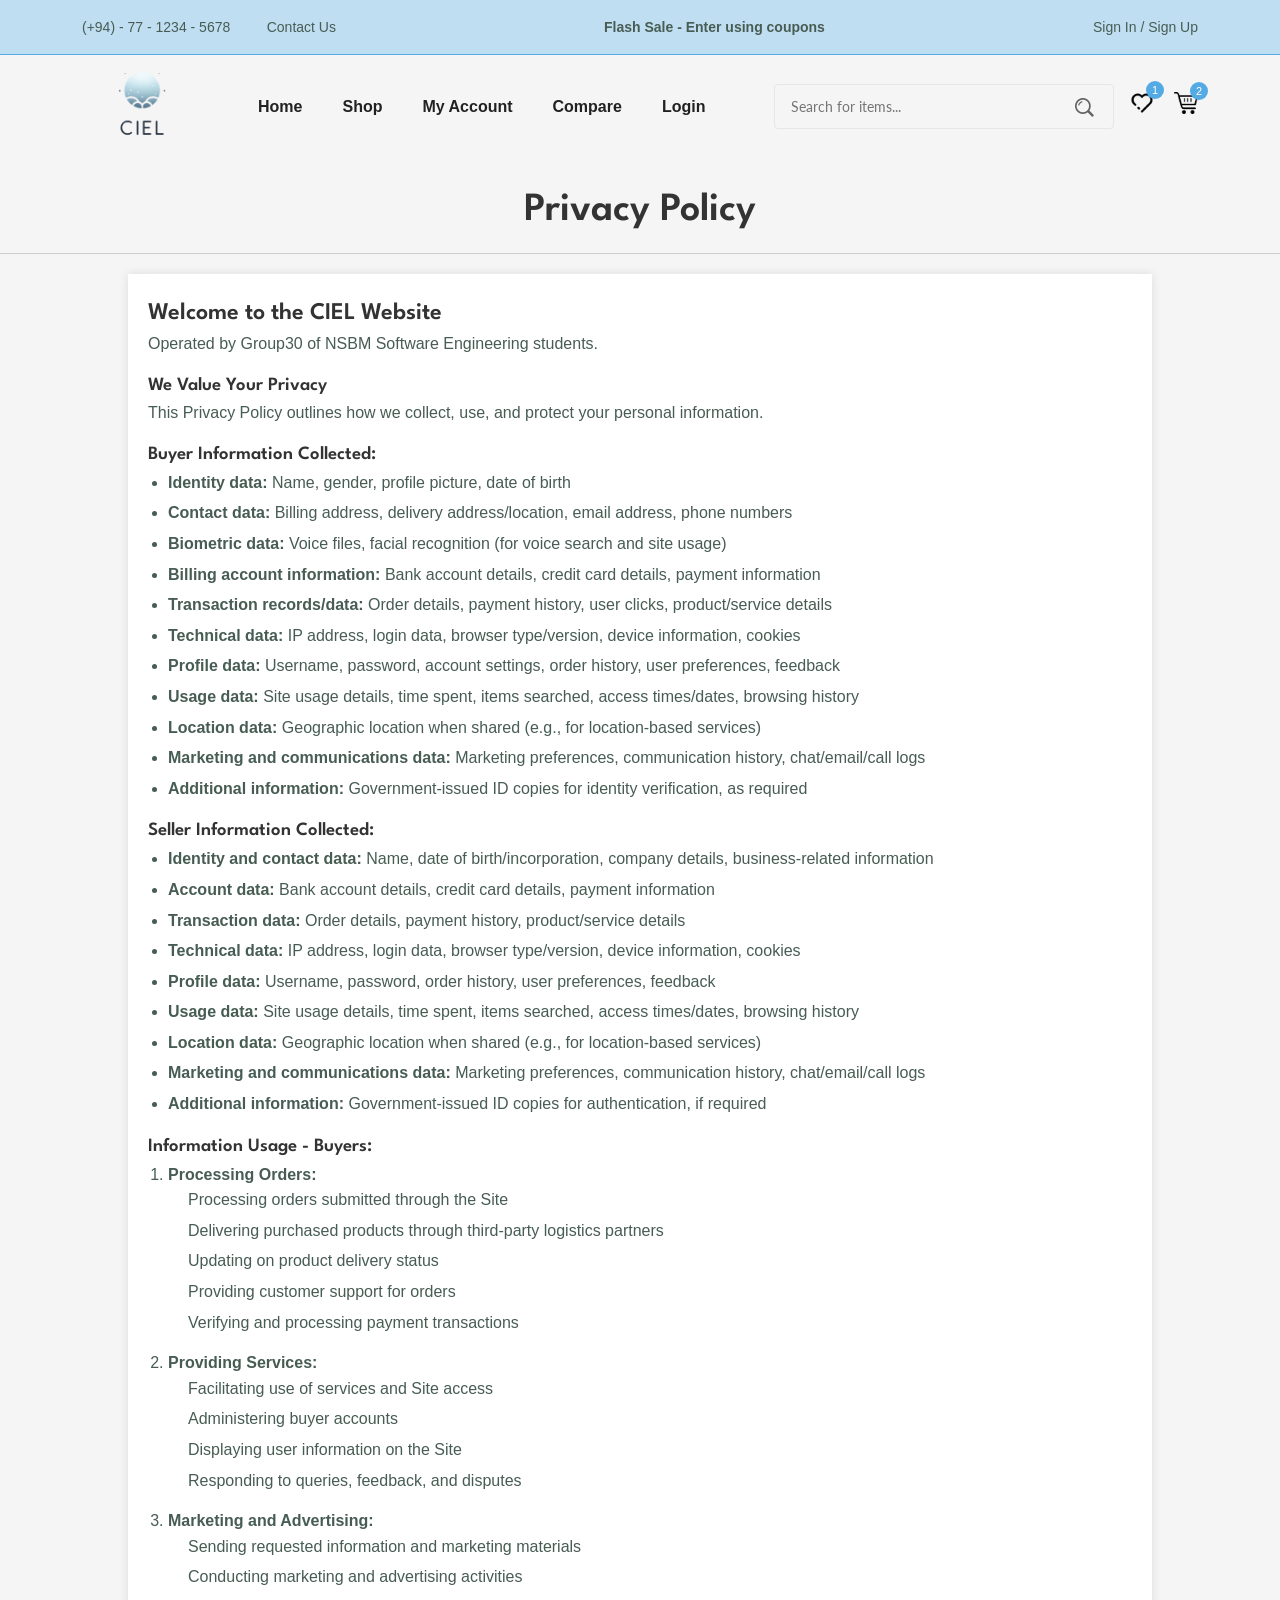
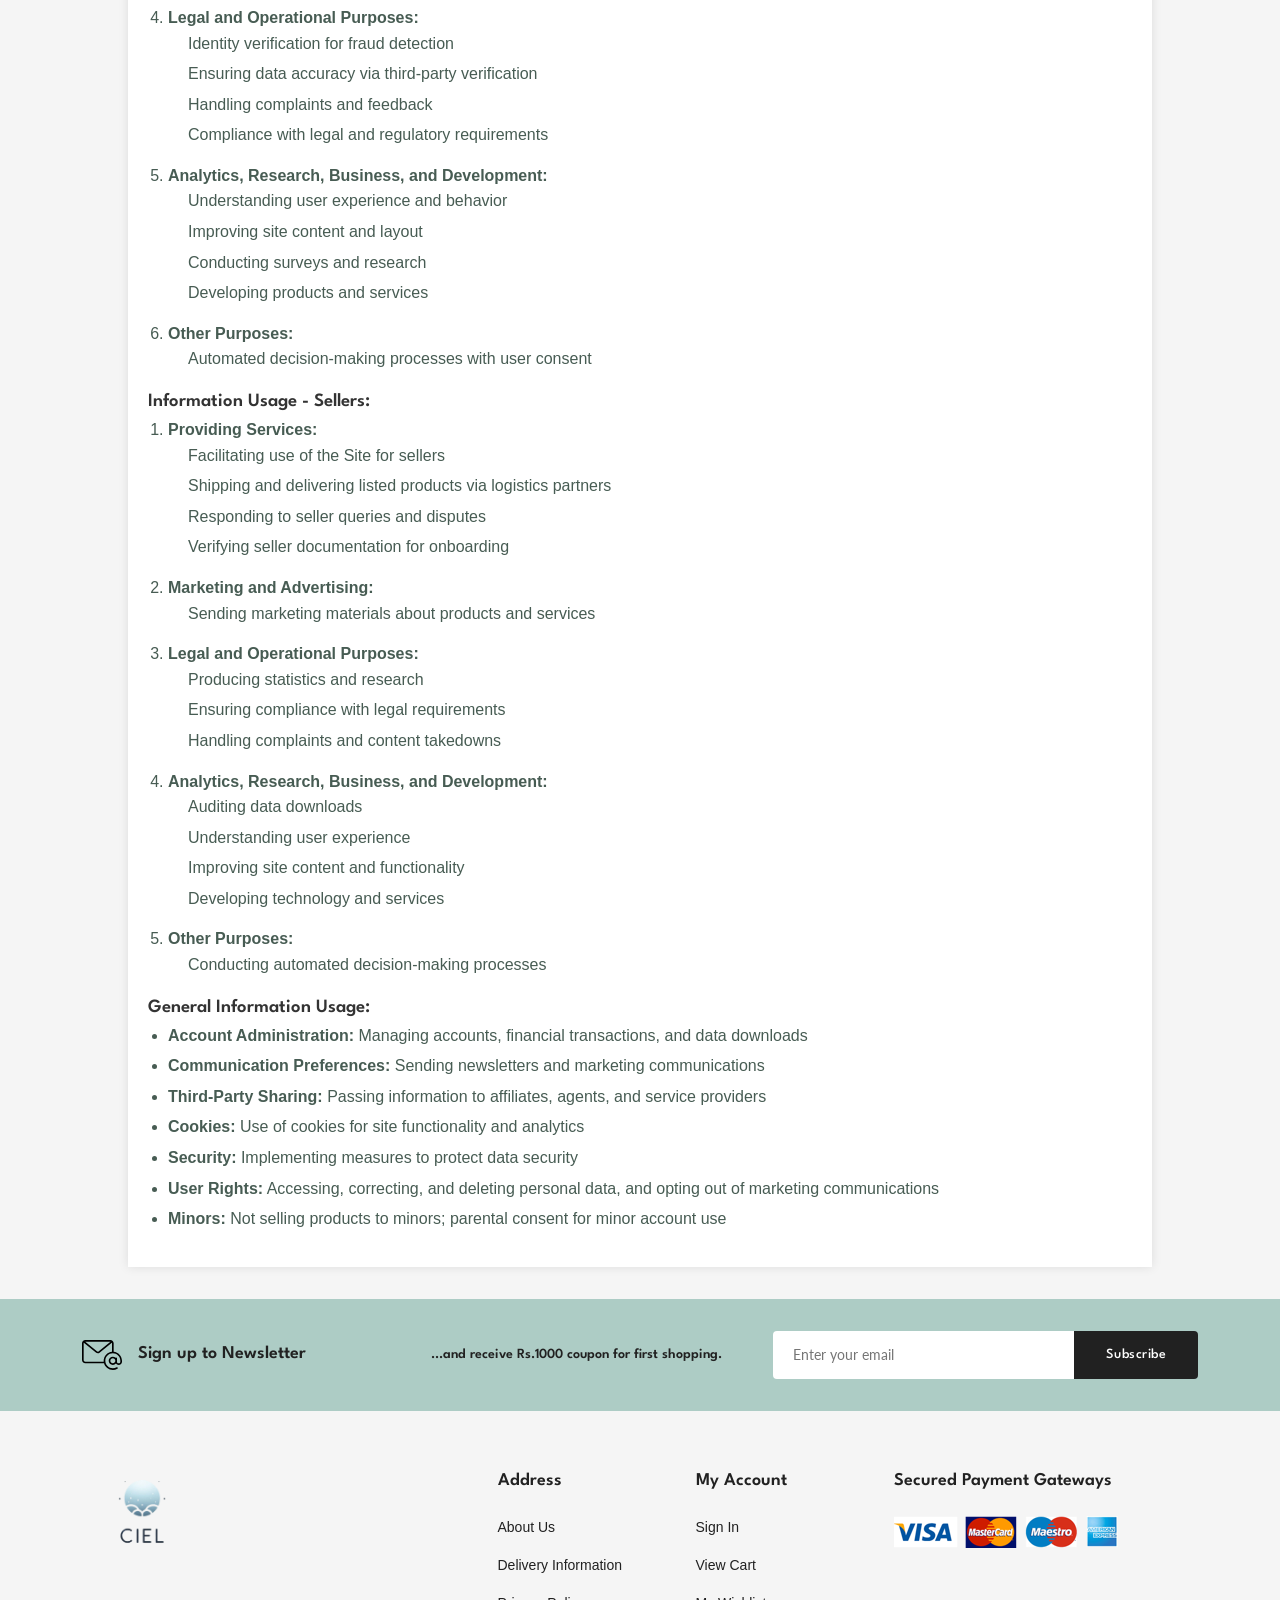
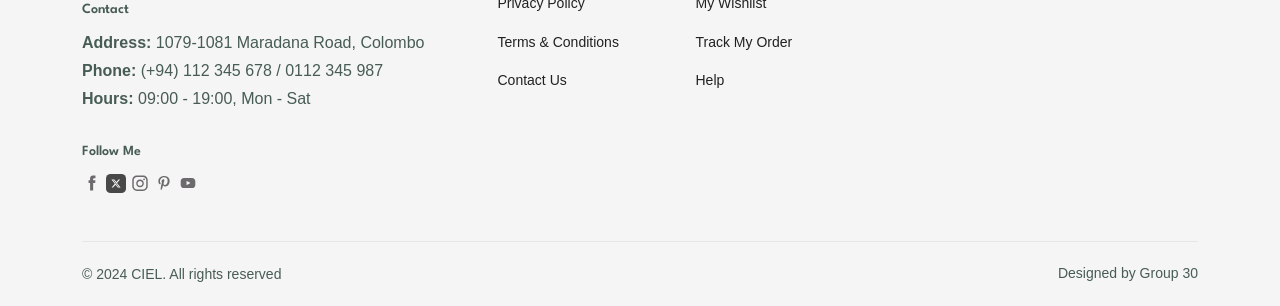
<file: privacypolicy.html>
<!DOCTYPE html>
<html lang="en">
  <head>
    <meta charset="UTF-8" />
    <meta name="viewport" content="width=device-width, initial-scale=1.0" />

    <link
      rel="stylesheet"
      href="https://cdn-uicons.flaticon.com/uicons-regular-straight/css/uicons-regular-straight.css"
    />

    <link
      rel="stylesheet"
      href="https://cdn.jsdelivr.net/npm/swiper@9/swiper-bundle.min.css"
    />

    <link rel="stylesheet" href="assets/css/styles.css" />
    <link rel="stylesheet" href="assets/css/privacypolicy.css" />

    <title>Privacy policy -CIEL</title>
  </head>
  <body>
   
    <header class="header">
      <div class="header__top">
        <div class="header__container container">
          <div class="header__contact">
            <span>(+94) - 77 - 1234 - 5678</span>

            <span> Contact Us</span>
          </div>

          <p class="header__alert-news">
            Flash Sale - Enter using coupons
          </p>

          <a href="loginN.php" class="header__top-action">
            Sign In / Sign Up
          </a>
        </div>
      </div>

      <nav class="nav container">
        <a href="index.html" class="nav__logo">
          <img src="assets/img/ciel-removebg.png" alt="" class="nav__logo-img" />
        </a>

        <div class="nav__menu" id="nav-menu">
          <div class="nav__menu-top">
            <a href="index.html" class="nav__menu-logo">
              <img src="assets/img/ciel-removebg.png" alt="" />
            </a>

            <div class="nav__close" id="nav-close">
              <i class="fi fi-rs-cross-small"></i>
            </div>
          </div>

          <ul class="nav__list">
            <li class="nav__item">
              <a href="index.html" class="nav__link">Home</a>
            </li>

            <li class="nav__item">
              <a href="shop.html" class="nav__link">Shop</a>
            </li>

            <li class="nav__item">
              <a href="accounts.php" class="nav__link">My Account</a>
            </li>

            <li class="nav__item">
              <a href="compare.html" class="nav__link">Compare</a>
            </li>

            <li class="nav__item">
              <!-- <a href="login-register.html" class="nav__link">Login</a>-->
               <a href="loginN.php" class="nav__link">Login</a>   
            </li>
          </ul>

          <div class="header__search">
            <form action="search.php" method="GET">
            <input
              type="text"
              name="query"
              placeholder="Search for items..."
              class="form__input"
              autocomplete="on"
            />

            <button class="search__btn">
              <img src="assets/img/search.png" alt="" />
            </button>
            </form>
          </div>
        </div>

        <div class="header__user-actions">
          <a href="wishlist.php" class="header__action-btn">
            <img src="assets/img/heart icon.png" alt="" />
            <span class="count">1</span>
          </a>

          <a href="cart.php" class="header__action-btn">
            <img src="assets/img/cart-icon.png" alt="" />
            <span class="count">2</span>
          </a>

          <div class="header__action-btn nav__toggle" id="nav-toggle">
            <img src="assets/img/menu-burger.svg" alt="">
          </div>
        </div>
      </nav>
    </header>
    <body>
        
            <h1>Privacy Policy</h1>
        
        
        <section class="content">
            <h2>Welcome to the CIEL Website</h2>
            <p>Operated by Group30 of NSBM Software Engineering students.</p>
            
            <h3>We Value Your Privacy</h3>
            <p>This Privacy Policy outlines how we collect, use, and protect your personal information.</p>
            
            <!-- Buyer Information Collected Section -->
            <h3>Buyer Information Collected:</h3>
            <ul style="list-style-type: disc;">
                <li><b>Identity data:</b> Name, gender, profile picture, date of birth</li>
                <li><b>Contact data:</b> Billing address, delivery address/location, email address, phone numbers</li>
                <li><b>Biometric data:</b> Voice files, facial recognition (for voice search and site usage)</li>
                <li><b>Billing account information:</b> Bank account details, credit card details, payment information</li>
                <li><b>Transaction records/data:</b> Order details, payment history, user clicks, product/service details</li>
                <li><b>Technical data:</b> IP address, login data, browser type/version, device information, cookies</li>
                <li><b>Profile data:</b> Username, password, account settings, order history, user preferences, feedback</li>
                <li><b>Usage data:</b> Site usage details, time spent, items searched, access times/dates, browsing history</li>
                <li><b>Location data:</b> Geographic location when shared (e.g., for location-based services)</li>
                <li><b>Marketing and communications data:</b> Marketing preferences, communication history, chat/email/call logs</li>
                <li><b>Additional information:</b> Government-issued ID copies for identity verification, as required</li>
            </ul>
            
            <!-- Seller Information Collected Section -->
            <h3>Seller Information Collected:</h3>
            <ul style="list-style-type: disc;">
                <li><b>Identity and contact data:</b> Name, date of birth/incorporation, company details, business-related information</li>
                <li><b>Account data:</b> Bank account details, credit card details, payment information</li>
                <li><b>Transaction data:</b> Order details, payment history, product/service details</li>
                <li><b>Technical data:</b> IP address, login data, browser type/version, device information, cookies</li>
                <li><b>Profile data:</b> Username, password, order history, user preferences, feedback</li>
                <li><b>Usage data:</b> Site usage details, time spent, items searched, access times/dates, browsing history</li>
                <li><b>Location data:</b> Geographic location when shared (e.g., for location-based services)</li>
                <li><b>Marketing and communications data:</b> Marketing preferences, communication history, chat/email/call logs</li>
                <li><b>Additional information:</b> Government-issued ID copies for authentication, if required</li>
            </ul>
            
            <!-- Information Usage - Buyers Section -->
            <h3>Information Usage - Buyers:</h3>
            <ol>
                <li><strong>Processing Orders:</strong>
                    <ul>
                        <li>Processing orders submitted through the Site</li>
                        <li>Delivering purchased products through third-party logistics partners</li>
                        <li>Updating on product delivery status</li>
                        <li>Providing customer support for orders</li>
                        <li>Verifying and processing payment transactions</li>
                    </ul>
                </li>
                <li><strong>Providing Services:</strong>
                    <ul>
                        <li>Facilitating use of services and Site access</li>
                        <li>Administering buyer accounts</li>
                        <li>Displaying user information on the Site</li>
                        <li>Responding to queries, feedback, and disputes</li>
                    </ul>
                </li>
                <li><strong>Marketing and Advertising:</strong>
                    <ul>
                        <li>Sending requested information and marketing materials</li>
                        <li>Conducting marketing and advertising activities</li>
                    </ul>
                </li>
                <li><strong>Legal and Operational Purposes:</strong>
                    <ul>
                        <li>Identity verification for fraud detection</li>
                        <li>Ensuring data accuracy via third-party verification</li>
                        <li>Handling complaints and feedback</li>
                        <li>Compliance with legal and regulatory requirements</li>
                    </ul>
                </li>
                <li><strong>Analytics, Research, Business, and Development:</strong>
                    <ul>
                        <li>Understanding user experience and behavior</li>
                        <li>Improving site content and layout</li>
                        <li>Conducting surveys and research</li>
                        <li>Developing products and services</li>
                    </ul>
                </li>
                <li><strong>Other Purposes:</strong>
                    <ul>
                        <li>Automated decision-making processes with user consent</li>
                    </ul>
                </li>
            </ol>
            
            <!-- Information Usage - Sellers Section -->
            <h3>Information Usage - Sellers:</h3>
            <ol>
                <li><strong>Providing Services:</strong>
                    <ul>
                        <li>Facilitating use of the Site for sellers</li>
                        <li>Shipping and delivering listed products via logistics partners</li>
                        <li>Responding to seller queries and disputes</li>
                        <li>Verifying seller documentation for onboarding</li>
                    </ul>
                </li>
                <li><strong>Marketing and Advertising:</strong>
                    <ul>
                        <li>Sending marketing materials about products and services</li>
                    </ul>
                </li>
                <li><strong>Legal and Operational Purposes:</strong>
                    <ul>
                        <li>Producing statistics and research</li>
                        <li>Ensuring compliance with legal requirements</li>
                        <li>Handling complaints and content takedowns</li>
                    </ul>
                </li>
                <li><strong>Analytics, Research, Business, and Development:</strong>
                    <ul>
                        <li>Auditing data downloads</li>
                        <li>Understanding user experience</li>
                        <li>Improving site content and functionality</li>
                        <li>Developing technology and services</li>
                    </ul>
                </li>
                <li><strong>Other Purposes:</strong>
                    <ul>
                        <li>Conducting automated decision-making processes</li>
                    </ul>
                </li>
            </ol>
            
            <!-- General Information Usage Section -->
            <h3>General Information Usage:</h3>
            <ul style="list-style-type: disc;">
                <li><b>Account Administration:</b> Managing accounts, financial transactions, and data downloads</li>
                <li><b>Communication Preferences:</b> Sending newsletters and marketing communications</li>
                <li><b>Third-Party Sharing:</b> Passing information to affiliates, agents, and service providers</li>
                <li><b>Cookies:</b> Use of cookies for site functionality and analytics</li>
                <li><b>Security:</b> Implementing measures to protect data security</li>
                <li><b>User Rights:</b> Accessing, correcting, and deleting personal data, and opting out of marketing communications</li>
                <li><b>Minors:</b> Not selling products to minors; parental consent for minor account use</li>
            </ul>
            
        </section>

    <!--Footer-->
    <section class="newsletter section home__newsletter">
        <div class="newsletter__container container grid">
          <h3 class="newsletter__title flex">
            <img
              src="assets/img/icon-email.svg"
              alt=""
              class="newsletter__icon"
            />
            Sign up to Newsletter
          </h3>

          <p class="newsletter__description">
            ...and receive Rs.1000 coupon for first shopping.
          </p>

          <form action="" class="newsletter__form">
            <input
              type="text"
              placeholder="Enter your email"
              class="newsletter__input"
            />
            <button type="submit" class="newsletter__btn">Subscribe</button>
          </form>
        </div>
      </section>
    </main>

   
    <footer class="footer container">
      <div class="footer__container grid">
        <div class="footer__content">
          <a href="index.html" class="footer__logo">
            <img src="assets/img/ciel-removebg.png" alt="" class="footer__logo-img" />
          </a>

          <h4 class="footer__subtitle">Contact</h4>

          <p class="footer__description">
            <span>Address:</span> 1079-1081 Maradana Road, Colombo
          </p>

          <p class="footer__description">
            <span>Phone:</span> (+94) 112 345 678 / 0112 345 987
          </p>

          <p class="footer__description">
            <span>Hours:</span> 09:00 - 19:00, Mon - Sat
          </p>

          <div class="footer__social">
            <h4 class="footer__subtitle">Follow Me</h4>

            <div class="footer__social-links flex">
              <a href="">
                <img
                  src="assets/img/icon-facebook.svg"
                  alt=""
                  class="footer__social-icon"
                />
              </a>

              <a href="">
                <img
                  src="assets/img/icon-twitter.svg"
                  alt=""
                  class="footer__social-icon"
                />
              </a>

              <a href="">
                <img
                  src="assets/img/icon-instagram.svg"
                  alt=""
                  class="footer__social-icon"
                />
              </a>

              <a href="">
                <img
                  src="assets/img/icon-pinterest.svg"
                  alt=""
                  class="footer__social-icon"
                />
              </a>

              <a href="">
                <img
                  src="assets/img/icon-youtube.svg"
                  alt=""
                  class="footer__social-icon"
                />
              </a>
            </div>
          </div>
        </div>

        <div class="footer__content">
          <h3 class="footer__title">Address</h3>

          <ul class="footer__links">
            <li><a href="aboutus.html" class="footer__link">About Us</a></li>
            <li><a href="delInfo.html" class="footer__link">Delivery Information</a></li>
            <li><a href="privacypolicy.html" class="footer__link">Privacy Policy</a></li>
            <li><a href="terms.html" class="footer__link">Terms & Conditions</a></li>
            <li><a href="contact.html"class="footer__link">Contact Us</a></li>
          </ul>
        </div>

        <div class="footer__content">
          <h3 class="footer__title">My Account</h3>

          <ul class="footer__links">
            <li><a href="login.php" class="footer__link">Sign In</a></li>
            <li><a href="cart.php" class="footer__link">View Cart</a></li>
            <li><a href="wishlist.php" class="footer__link">My Wishlist</a></li>
            <li><a href="accounts.html" class="footer__link">Track My Order</a></li>
            <li><a href="helpcenter.html" class="footer__link">Help</a></li>
          </ul>
        </div>

        <div class="footer__content">
          <h3 class="footer__title">Secured Payment Gateways</h3>

          <img
            src="assets/img/payment-method.png"
            alt=""
            class="payment__img"
          />
        </div>
      </div>

      <div class="footer__bottom">
        <p class="copyright">&copy; 2024 CIEL. All rights reserved</p>
        <span class="designer">Designed by Group 30</span>
      </div>
    </footer>

    
    <script src="https://cdn.jsdelivr.net/npm/swiper@9/swiper-bundle.min.js"></script>

   
    <script src="assets/js/script.js"></script>
    <script src="assets/js/search.js"></script>
    

  </body>
</html>
</file>
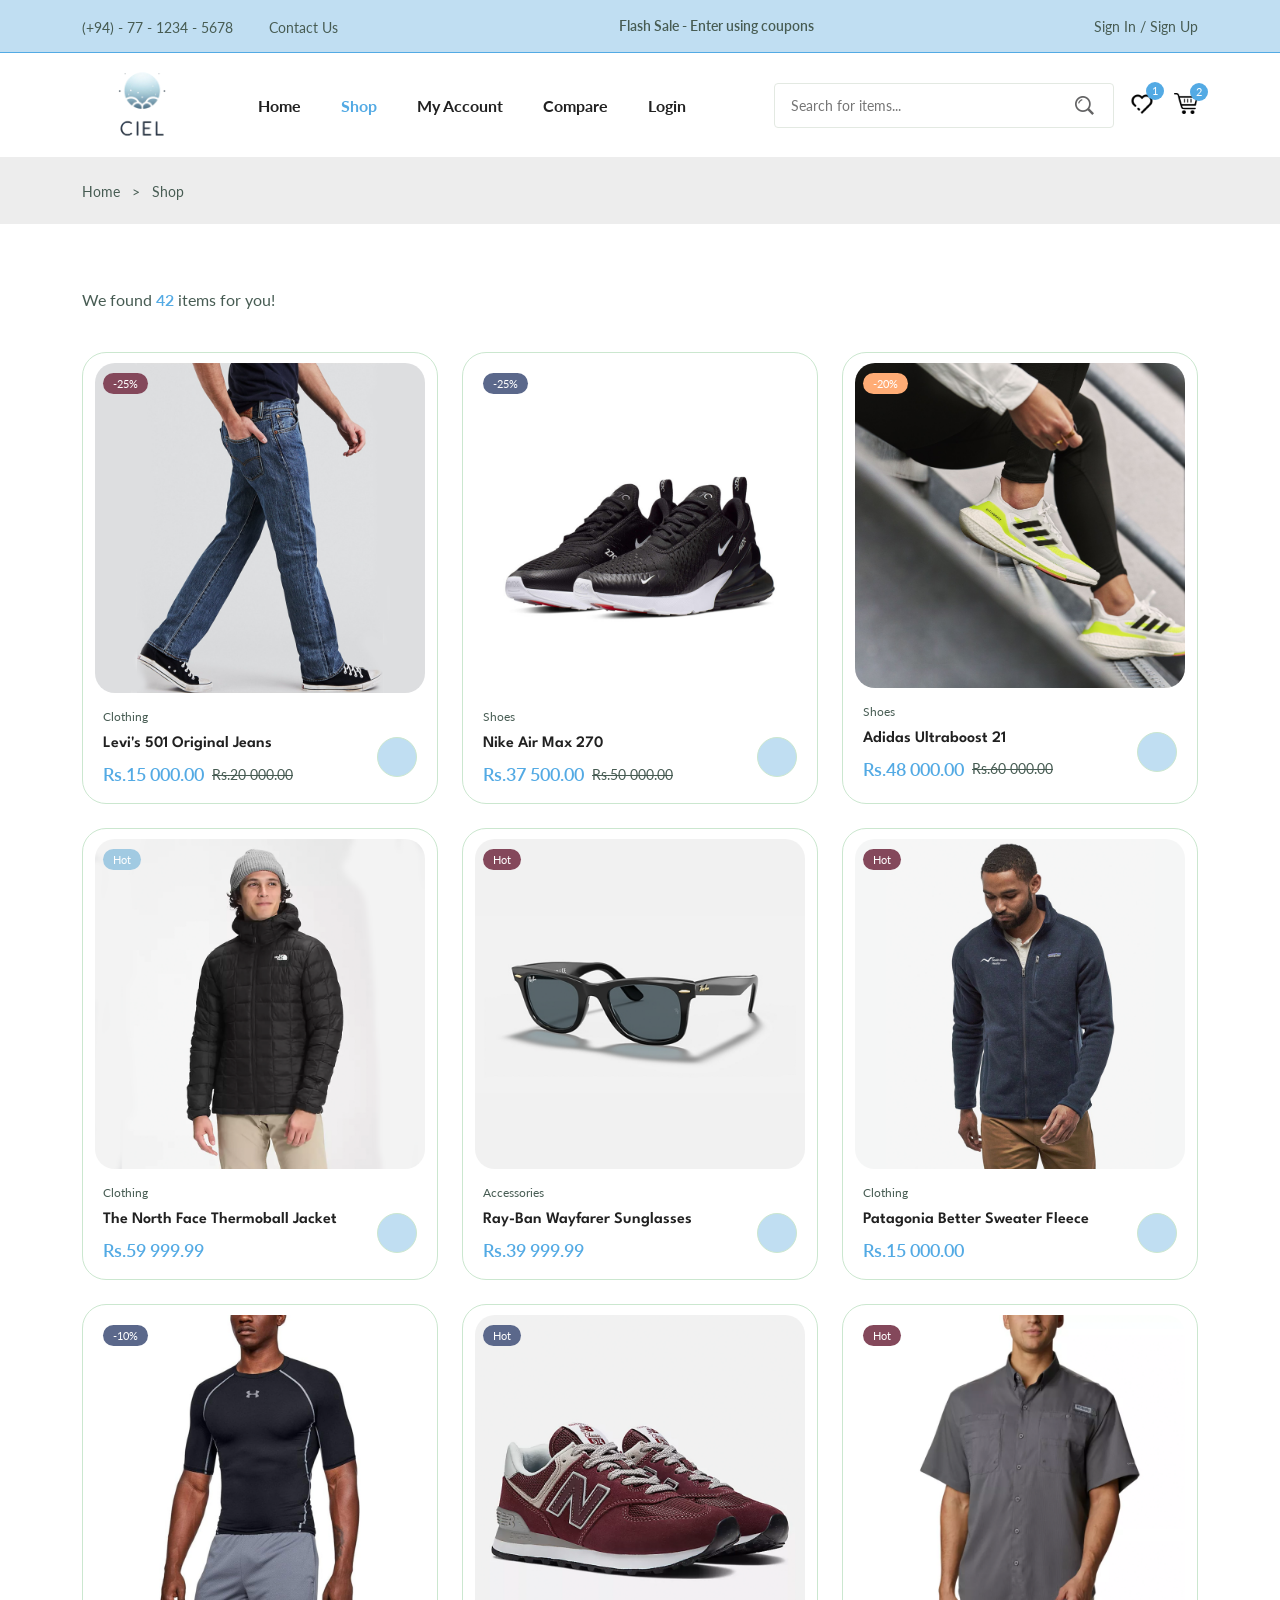
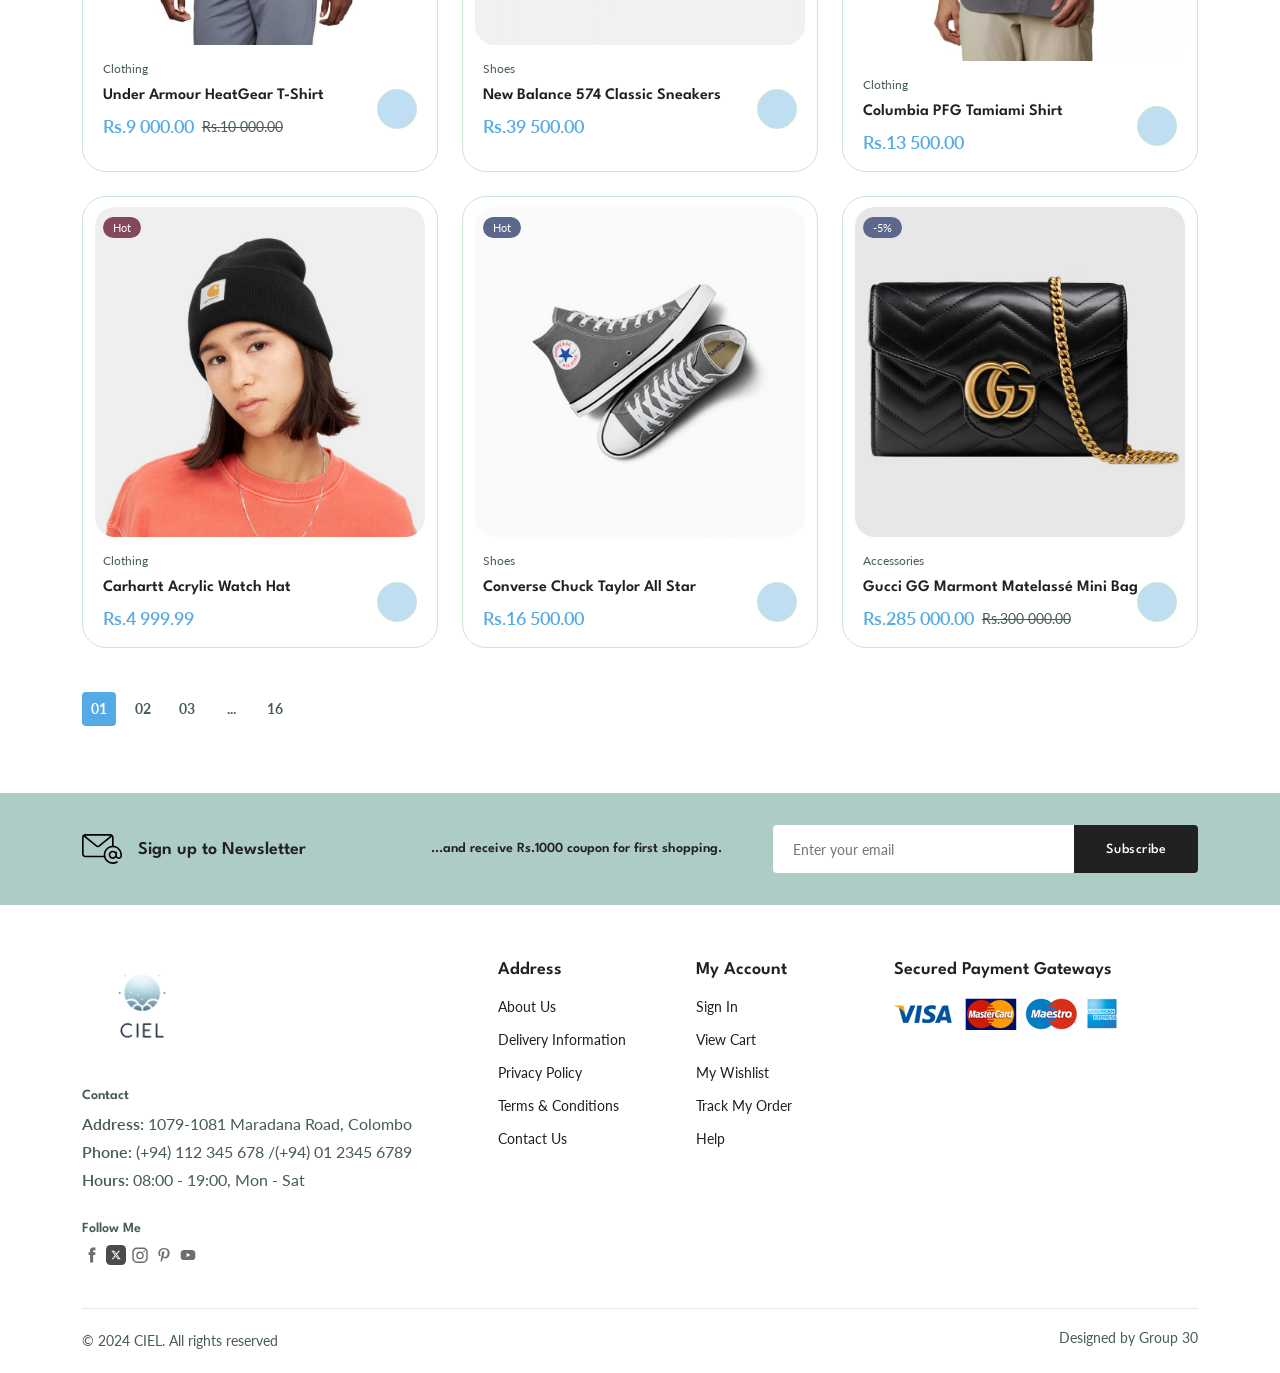
<file: shop.html>
<!DOCTYPE html>
<html lang="en">
  <head>
    <meta charset="UTF-8" />
    <meta name="viewport" content="width=device-width, initial-scale=1.0" />

   
    <link
      rel="stylesheet"
      href="https://cdn-uicons.flaticon.com/uicons-regular-straight/css/uicons-regular-straight.css"
    />

    <link
      rel="stylesheet"
      href="https://cdn.jsdelivr.net/npm/swiper@9/swiper-bundle.min.css"
    />

    
    <link rel="stylesheet" href="assets/css/styles.css" />

    <title>Page 1 -CIEL</title>
  </head>
  <body>
   
    <header class="header">
      <div class="header__top">
        <div class="header__container container">
          <div class="header__contact">
            <span>(+94) - 77 - 1234 - 5678</span>

            <span> Contact Us</span>
          </div>

          <p class="header__alert-news">
            Flash Sale - Enter using coupons
          </p>

          <a href="loginN.php" class="header__top-action">
            Sign In / Sign Up
          </a>
        </div>
      </div>

      <nav class="nav container">
        <a href="index.html" class="nav__logo">
          <img src="assets/img/ciel-removebg.png" alt="" class="nav__logo-img" />
        </a>

        <div class="nav__menu" id="nav-menu">
          <div class="nav__menu-top">
            <a href="index.html" class="nav__menu-logo">
              <img src="assets/img/ciel-removebg.png" alt="" />
            </a>

            <div class="nav__close" id="nav-close">
              <i class="fi fi-rs-cross-small"></i>
            </div>
          </div>

          <ul class="nav__list">
            <li class="nav__item">
              <a href="index.html" class="nav__link">Home</a>
            </li>

            <li class="nav__item">
              <a href="shop.html" class="nav__link active-link">Shop</a>
            </li>

            <li class="nav__item">
              <a href="accounts.php" class="nav__link">My Account</a>
            </li>

            <li class="nav__item">
              <a href="compare.html" class="nav__link">Compare</a>
            </li>

            <li class="nav__item">
              <!-- <a href="login-register.html" class="nav__link">Login</a>-->
               <a href="loginN.php" class="nav__link">Login</a>   
            </li>
          </ul>

          <div class="header__search">
            <form action="search.php" method="GET">
            <input
              type="text"
              name="query"
              placeholder="Search for items..."
              class="form__input"
              autocomplete="on"
            />

            <button class="search__btn">
              <img src="assets/img/search.png" alt="" />
            </button>
            </form>
          </div>
        </div>

        <div class="header__user-actions">
          <a href="wishlist.php" class="header__action-btn">
            <img src="assets/img/heart icon.png" alt="" />
            <span class="count">1</span>
          </a>

          <a href="cart.php" class="header__action-btn">
            <img src="assets/img/cart-icon.png" alt="" />
            <span class="count">2</span>
          </a>

          <div class="header__action-btn nav__toggle" id="nav-toggle">
            <img src="assets/img/menu-burger.svg" alt="">
          </div>
        </div>
      </nav>
    </header>

   
    <main class="main">
      
      <section class="breadcrumb">
        <ul class="breadcrumb__list flex container">
          <li><a href="index.html" class="breadcrumb__link">Home</a></li>
          <li><span class="breadcrumb__link">></span></li>
          <li><span class="breadcrumb__link">Shop</span></li>
        </ul>
      </section>

     
      <section class="products section--lg container">
        <p class="total__products">We found <span>42</span> items for you!</p>

        <!-- 1st -->
        <div class="products__container grid">
          <div class="product__item">
            <div class="product__banner">
              <a href="details.php?id=1" class="product__images">
                <img
                  src="assets/img/Item1.png"
                  alt=""
                  class="product__img default"
                />

                <img
                  src="assets/img/Item1-1.png"
                  alt=""
                  class="product__img hover"
                />
              </a>

              <div class="product__actions">
                <a href="#" class="action__btn" aria-label="Quick View">
                  <i class="fi fi-rs-eye"></i>
                </a>

                <a href="add_to_wishlist.php?id=1" class="action__btn" aria-label="Add To Wishlist">
                  <i class="fi fi-rs-heart"></i>
                </a>

                <a href="#" class="action__btn" aria-label="Compare">
                  <i class="fi fi-rs-shuffle"></i>
                </a>
              </div>

              <div class="product__badge light-pink">-25%</div>
            </div>

            
            <div class="product__content">
              <span class="product__category">Clothing</span>
              <a href="details.php?id=1">
                <h3 class="product__title">Levi's 501 Original Jeans</h3>
              </a>
              <div class="product__rating">
                <i class="fi fi-rs-star"></i>
                <i class="fi fi-rs-star"></i>
                <i class="fi fi-rs-star"></i>
                <i class="fi fi-rs-star"></i>
                <i class="fi fi-rs-star"></i>
              </div>
              <div class="product__price flex">
                <span class="new__price">Rs.15 000.00</span>
                <span class="old__price">Rs.20 000.00</span>
              </div>

               <a
                href="#"
                class="action__btn cart__btn"
                aria-label="Add To Cart"
              >
                <i class="fi fi-rs-shopping-bag-add"></i>
              </a>
            </div>
          </div>

          <!-- 2th -->

          <div class="product__item">
            <div class="product__banner">
              <a href="details.php?id=2" class="product__images">
                <img
                  src="assets/img/Item2.png"
                  alt=""
                  class="product__img default"
                />

                <img
                  src="assets/img/Item2-2.png"
                  alt=""
                  class="product__img hover"
                />
              </a>

              <div class="product__actions">
                <a href="#" class="action__btn" aria-label="Quick View">
                  <i class="fi fi-rs-eye"></i>
                </a>

                <a href="add_to_wishlist.php?id=2" class="action__btn" aria-label="Add To Wishlist">
                  <i class="fi fi-rs-heart"></i>
                </a>

                <a href="#" class="action__btn" aria-label="Compare">
                  <i class="fi fi-rs-shuffle"></i>
                </a>
              </div>

              <div class="product__badge light-green">-25%</div>
            </div>

            
            <div class="product__content">
              <span class="product__category">Shoes</span>
              <a href="details.php?id=2">
                <h3 class="product__title">Nike Air Max 270</h3>
              </a>
              <div class="product__rating">
                <i class="fi fi-rs-star"></i>
                <i class="fi fi-rs-star"></i>
                <i class="fi fi-rs-star"></i>
                <i class="fi fi-rs-star"></i>
                <i class="fi fi-rs-star"></i>
              </div>
              <div class="product__price flex">
                <span class="new__price">Rs.37 500.00</span>
                <span class="old__price">Rs.50 000.00</span>
              </div>

              <a
              href="#"
              class="action__btn cart__btn"
              aria-label="Add To Cart"
            >
              <i class="fi fi-rs-shopping-bag-add"></i>
            </a>

            </div>
          </div>

          <!-- 3th -->

          <div class="product__item">
            <div class="product__banner">
              <a href="details.php?id=3" class="product__images">
                <img
                  src="assets/img/Item3.png"
                  alt=""
                  class="product__img default"
                />

                <img
                  src="assets/img/Item3-3.png"
                  alt=""
                  class="product__img hover"
                />
              </a>

              <div class="product__actions">
                <a href="#" class="action__btn" aria-label="Quick View">
                  <i class="fi fi-rs-eye"></i>
                </a>

                <a href="add_to_wishlist.php?id=3" class="action__btn" aria-label="Add To Wishlist">
                  <i class="fi fi-rs-heart"></i>
                </a>

                <a href="#" class="action__btn" aria-label="Compare">
                  <i class="fi fi-rs-shuffle"></i>
                </a>
              </div>

              <div class="product__badge light-orange">-20%</div>
            </div>

            
            <div class="product__content">
              <span class="product__category">Shoes</span>
              <a href="details.php?id=3">
                <h3 class="product__title">Adidas Ultraboost 21</h3>
              </a>
              <div class="product__rating">
                <i class="fi fi-rs-star"></i>
                <i class="fi fi-rs-star"></i>
                <i class="fi fi-rs-star"></i>
                <i class="fi fi-rs-star"></i>
                <i class="fi fi-rs-star"></i>
              </div>
              <div class="product__price flex">
                <span class="new__price">Rs.48 000.00</span>
                <span class="old__price">Rs.60 000.00</span>
              </div>

              <a
              href="#"
              class="action__btn cart__btn"
              aria-label="Add To Cart"
            >
              <i class="fi fi-rs-shopping-bag-add"></i>
            </a>
            </div>
          </div>
          <!-- 4th -->

          <div class="product__item">
            <div class="product__banner">
              <a href="details.php?id=4" class="product__images">
                <img
                  src="assets/img/Item4.png"
                  alt=""
                  class="product__img default"
                />

                <img
                  src="assets/img/Item4-4.png"
                  alt=""
                  class="product__img hover"
                />
              </a>

              <div class="product__actions">
                <a href="#" class="action__btn" aria-label="Quick View">
                  <i class="fi fi-rs-eye"></i>
                </a>

                <a href="add_to_wishlist.php?id=4" class="action__btn" aria-label="Add To Wishlist">
                  <i class="fi fi-rs-heart"></i>
                </a>

                <a href="#" class="action__btn" aria-label="Compare">
                  <i class="fi fi-rs-shuffle"></i>
                </a>
              </div>

              <div class="product__badge light-blue">Hot</div>
            </div>

            
            <div class="product__content">
              <span class="product__category">Clothing</span>
              <a href="details.php?id=4">
                <h3 class="product__title">The North Face Thermoball Jacket</h3>
              </a>
              <div class="product__rating">
                <i class="fi fi-rs-star"></i>
                <i class="fi fi-rs-star"></i>
                <i class="fi fi-rs-star"></i>
                <i class="fi fi-rs-star"></i>
                <i class="fi fi-rs-star"></i>
              </div>
              <div class="product__price flex">
                <span class="new__price">Rs.59 999.99</span>
                <!-- <span class="old__price">Rs.2750</span> -->
              </div>

              <a
                href="#"
                class="action__btn cart__btn"
                aria-label="Add To Cart"
              >
                <i class="fi fi-rs-shopping-bag-add"></i>
              </a>
            </div>
          </div>

          <!-- 5th -->

          <div class="product__item">
            <div class="product__banner">
              <a href="details.php?id=5" class="product__images">
                <img
                  src="assets/img/Item5.png"
                  alt=""
                  class="product__img default"
                />

                <img
                  src="assets/img/Item5-5.png"
                  alt=""
                  class="product__img hover"
                />
              </a>

              <div class="product__actions">
                <a href="#" class="action__btn" aria-label="Quick View">
                  <i class="fi fi-rs-eye"></i>
                </a>

                <a href="add_to_wishlist.php?id=5" class="action__btn" aria-label="Add To Wishlist">
                  <i class="fi fi-rs-heart"></i>
                </a>

                <a href="#" class="action__btn" aria-label="Compare">
                  <i class="fi fi-rs-shuffle"></i>
                </a>
              </div>

              <div class="product__badge light-pink">Hot</div>
            </div>

           
            <div class="product__content">
              <span class="product__category">Accessories</span>
              <a href="details.php?id=5">
                <h3 class="product__title">Ray-Ban Wayfarer Sunglasses</h3>
              </a>
              <div class="product__rating">
                <i class="fi fi-rs-star"></i>
                <i class="fi fi-rs-star"></i>
                <i class="fi fi-rs-star"></i>
                <i class="fi fi-rs-star"></i>
                <i class="fi fi-rs-star"></i>
              </div>
              <div class="product__price flex">
                <span class="new__price">Rs.39 999.99</span>
                <!-- <span class="old__price">Rs.2750</span> -->
              </div>

              <a
              href="#"
              class="action__btn cart__btn"
              aria-label="Add To Cart"
            >
              <i class="fi fi-rs-shopping-bag-add"></i>
            </a>
            </div>
          </div>

          <!-- 6th -->

          <div class="product__item">
            <div class="product__banner">
              <a href="details.php?id=6" class="product__images">
                <img
                  src="assets/img/Item6.png"
                  alt=""
                  class="product__img default"
                />

                <img
                  src="assets/img/Item6-6.png"
                  alt=""
                  class="product__img hover"
                />
              </a>

              <div class="product__actions">
                <a href="#" class="action__btn" aria-label="Quick View">
                  <i class="fi fi-rs-eye"></i>
                </a>

                <a href="add_to_wishlist.php?id=6" class="action__btn" aria-label="Add To Wishlist">
                  <i class="fi fi-rs-heart"></i>
                </a>

                <a href="#" class="action__btn" aria-label="Compare">
                  <i class="fi fi-rs-shuffle"></i>
                </a>
              </div>

              <div class="product__badge light-pink">Hot</div>
            </div>

                        
            <div class="product__content">
              <span class="product__category">Clothing</span>
              <a href="details.php?id=6">
                <h3 class="product__title">Patagonia Better Sweater Fleece</h3>
              </a>
              <div class="product__rating">
                <i class="fi fi-rs-star"></i>
                <i class="fi fi-rs-star"></i>
                <i class="fi fi-rs-star"></i>
                <i class="fi fi-rs-star"></i>
                <i class="fi fi-rs-star"></i>
              </div>
              <div class="product__price flex">
                <span class="new__price">Rs.15 000.00</span>
                <!-- <span class="old__price">Rs.2750</span> -->
              </div>

              <a
              href="#"
              class="action__btn cart__btn"
              aria-label="Add To Cart"
            >
              <i class="fi fi-rs-shopping-bag-add"></i>
            </a>
            </div>
          </div>

          <!-- 7th -->

          <div class="product__item">
            <div class="product__banner">
              <a href="details.php?id=7" class="product__images">
                <img
                  src="assets/img/Item7.png"
                  alt=""
                  class="product__img default"
                />

                <img
                  src="assets/img/Item7-7.png"
                  alt=""
                  class="product__img hover"
                />
              </a>

              <div class="product__actions">
                <a href="#" class="action__btn" aria-label="Quick View">
                  <i class="fi fi-rs-eye"></i>
                </a>

                <a href="add_to_wishlist.php?id=7" class="action__btn" aria-label="Add To Wishlist">
                  <i class="fi fi-rs-heart"></i>
                </a>

                <a href="#" class="action__btn" aria-label="Compare">
                  <i class="fi fi-rs-shuffle"></i>
                </a>
              </div>

              <div class="product__badge light-green">-10%</div>
            </div>

          
            <div class="product__content">
              <span class="product__category">Clothing</span>
              <a href="details.php?id=7">
                <h3 class="product__title">Under Armour HeatGear T-Shirt</h3>
              </a>
              <div class="product__rating">
                <i class="fi fi-rs-star"></i>
                <i class="fi fi-rs-star"></i>
                <i class="fi fi-rs-star"></i>
                <i class="fi fi-rs-star"></i>
                <i class="fi fi-rs-star"></i>
              </div>
              <div class="product__price flex">
                <span class="new__price">Rs.9 000.00</span>
                <span class="old__price">Rs.10 000.00</span>
              </div>

              <a
              href="#"
              class="action__btn cart__btn"
              aria-label="Add To Cart"
            >
              <i class="fi fi-rs-shopping-bag-add"></i>
            </a>
            </div>
          </div>


          <!-- 8th -->

          <div class="product__item">
            <div class="product__banner">
              <a href="details.php?id=8" class="product__images">
                <img
                  src="assets/img/Item8.png"
                  alt=""
                  class="product__img default"
                />

                <img
                  src="assets/img/Item8-8.png"
                  alt=""
                  class="product__img hover"
                />
              </a>

              <div class="product__actions">
                <a href="#" class="action__btn" aria-label="Quick View">
                  <i class="fi fi-rs-eye"></i>
                </a>

                <a href="add_to_wishlist.php?id=8" class="action__btn" aria-label="Add To Wishlist">
                  <i class="fi fi-rs-heart"></i>
                </a>

                <a href="#" class="action__btn" aria-label="Compare">
                  <i class="fi fi-rs-shuffle"></i>
                </a>
              </div>
              <div class="product__badge light-green">Hot</div>
            </div>

            <div class="product__content">
              <span class="product__category">Shoes</span>
              <a href="details.php?id=8">
                <h3 class="product__title">New Balance 574 Classic Sneakers</h3>
              </a>
              <div class="product__rating">
                <i class="fi fi-rs-star"></i>
                <i class="fi fi-rs-star"></i>
                <i class="fi fi-rs-star"></i>
                <i class="fi fi-rs-star"></i>
                <i class="fi fi-rs-star"></i>
              </div>
              <div class="product__price flex">
                <span class="new__price">Rs.39 500.00</span>
                <!-- <span class="old__price">Rs.2750</span> -->
              </div>

              <a
                href="#"
                class="action__btn cart__btn"
                aria-label="Add To Cart"
              >
                <i class="fi fi-rs-shopping-bag-add"></i>
              </a>
            </div>
          </div>

          <!-- 9th -->

          <div class="product__item">
            <div class="product__banner">
              <a href="details.php?id=9" class="product__images">
                <img
                  src="assets/img/Item9.png"
                  alt=""
                  class="product__img default"
                />

                <img
                  src="assets/img/Item9-9.png"
                  alt=""
                  class="product__img hover"
                />
              </a>

              <div class="product__actions">
                <a href="#" class="action__btn" aria-label="Quick View">
                  <i class="fi fi-rs-eye"></i>
                </a>

                <a href="add_to_wishlist.php?id=9" class="action__btn" aria-label="Add To Wishlist">
                  <i class="fi fi-rs-heart"></i>
                </a>

                <a href="#" class="action__btn" aria-label="Compare">
                  <i class="fi fi-rs-shuffle"></i>
                </a>
              </div>

              <div class="product__badge light-pink">Hot</div>
            </div>

            <div class="product__content">
              <span class="product__category">Clothing</span>
              <a href="details.php?id=9">
                <h3 class="product__title">Columbia PFG Tamiami Shirt</h3>
              </a>
              <div class="product__rating">
                <i class="fi fi-rs-star"></i>
                <i class="fi fi-rs-star"></i>
                <i class="fi fi-rs-star"></i>
                <i class="fi fi-rs-star"></i>
                <i class="fi fi-rs-star"></i>
              </div>
              <div class="product__price flex">
                <span class="new__price">Rs.13 500.00</span>
                <!-- <span class="old__price">Rs.2750</span> -->
              </div>

              <a
              href="#"
              class="action__btn cart__btn"
              aria-label="Add To Cart"
            >
              <i class="fi fi-rs-shopping-bag-add"></i>
            </a>
            </div>
          </div>

          <!-- 10th -->

          <div class="product__item">
            <div class="product__banner">
              <a href="details.php?id=10" class="product__images">
                <img
                  src="assets/img/Item10.png"
                  alt=""
                  class="product__img default"
                />

                <img
                  src="assets/img/Item10-10.png"
                  alt=""
                  class="product__img hover"
                />
              </a>

              <div class="product__actions">
                <a href="#" class="action__btn" aria-label="Quick View">
                  <i class="fi fi-rs-eye"></i>
                </a>

                <a href="add_to_wishlist.php?id=10" class="action__btn" aria-label="Add To Wishlist">
                  <i class="fi fi-rs-heart"></i>
                </a>

                <a href="#" class="action__btn" aria-label="Compare">
                  <i class="fi fi-rs-shuffle"></i>
                </a>
              </div>

              <div class="product__badge light-pink">Hot</div>
            </div>

            
            <div class="product__content">
              <span class="product__category">Clothing</span>
              <a href="details.php?id=10">
                <h3 class="product__title">Carhartt Acrylic Watch Hat</h3>
              </a>
              <div class="product__rating">
                <i class="fi fi-rs-star"></i>
                <i class="fi fi-rs-star"></i>
                <i class="fi fi-rs-star"></i>
                <i class="fi fi-rs-star"></i>
                <i class="fi fi-rs-star"></i>
              </div>
              <div class="product__price flex">
                <span class="new__price">Rs.4 999.99</span>
                <!-- <span class="old__price">Rs.2750</span> -->
              </div>

              <a
              href="#"
              class="action__btn cart__btn"
              aria-label="Add To Cart"
            >
              <i class="fi fi-rs-shopping-bag-add"></i>
            </a>
            </div>
          </div>
          
          <!-- 11th -->

          <div class="product__item">
            <div class="product__banner">
              <a href="details.php?id=11" class="product__images">
                <img
                  src="assets/img/Item11.png"
                  alt=""
                  class="product__img default"
                />

                <img
                  src="assets/img/Item11-11.png"
                  alt=""
                  class="product__img hover"
                />
              </a>

              <div class="product__actions">
                <a href="#" class="action__btn" aria-label="Quick View">
                  <i class="fi fi-rs-eye"></i>
                </a>

                <a href="add_to_wishlist.php?id=11" class="action__btn" aria-label="Add To Wishlist">
                  <i class="fi fi-rs-heart"></i>
                </a>

                <a href="#" class="action__btn" aria-label="Compare">
                  <i class="fi fi-rs-shuffle"></i>
                </a>
              </div>

              <div class="product__badge light-green">Hot</div>
            </div>

            <div class="product__content">
              <span class="product__category">Shoes</span>
              <a href="details.php?id=11">
                <h3 class="product__title">Converse Chuck Taylor All Star</h3>
              </a>
              <div class="product__rating">
                <i class="fi fi-rs-star"></i>
                <i class="fi fi-rs-star"></i>
                <i class="fi fi-rs-star"></i>
                <i class="fi fi-rs-star"></i>
                <i class="fi fi-rs-star"></i>
              </div>
              <div class="product__price flex">
                <span class="new__price">Rs.16 500.00</span>
                <!-- <span class="old__price">Rs.2750</span> -->
              </div>

              <a
              href="#"
              class="action__btn cart__btn"
              aria-label="Add To Cart"
            >
              <i class="fi fi-rs-shopping-bag-add"></i>
            </a>
            </div>
          </div>

          <!-- 12th -->

          <div class="product__item">
            <div class="product__banner">
              <a href="details.php?id=12" class="product__images">
                <img
                  src="assets/img/Item12.png"
                  alt=""
                  class="product__img default"
                />

                <img
                  src="assets/img/Item12-12.png"
                  alt=""
                  class="product__img hover"
                />
              </a>

              <div class="product__actions">
                <a href="#" class="action__btn" aria-label="Quick View">
                  <i class="fi fi-rs-eye"></i>
                </a>

                <a href="add_to_wishlist.php?id=12" class="action__btn" aria-label="Add To Wishlist">
                  <i class="fi fi-rs-heart"></i>
                </a>

                <a href="#" class="action__btn" aria-label="Compare">
                  <i class="fi fi-rs-shuffle"></i>
                </a>
              </div>
              <div class="product__badge light-green">-5%</div>
            </div>

            <div class="product__content">
              <span class="product__category">Accessories</span>
              <a href="details.php?id=12">
                <h3 class="product__title">Gucci GG Marmont Matelassé Mini Bag</h3>
              </a>
              <div class="product__rating">
                <i class="fi fi-rs-star"></i>
                <i class="fi fi-rs-star"></i>
                <i class="fi fi-rs-star"></i>
                <i class="fi fi-rs-star"></i>
                <i class="fi fi-rs-star"></i>
              </div>
              <div class="product__price flex">
                <span class="new__price">Rs.285 000.00</span>
                <span class="old__price">Rs.300 000.00</span>
              </div>

              <a
                href="#"
                class="action__btn cart__btn"
                aria-label="Add To Cart"
              >
                <i class="fi fi-rs-shopping-bag-add"></i>
              </a>
            </div>
          </div>
        </div>

        <ul class="pagination">
          <li><a href="shop.html" class="pagination__link active">01</a></li>
          <li><a href="shop2.html" class="pagination__link ">02</a></li>
          <li><a href="shop3.html" class="pagination__link">03</a></li>
          <li><a href="#" class="pagination__link">...</a></li>
          <li><a href="shop16.html" class="pagination__link">16</a></li>
          <li>
            <a href="shop2.html" class="pagination__link icon">
              <i class="fi-rs-angle-double-small-right"></i>
            </a>
          </li>
        </ul>
      </section>

      
      <section class="newsletter section">
        <div class="newsletter__container container grid">
          <h3 class="newsletter__title flex">
            <img
              src="assets/img/icon-email.svg"
              alt=""
              class="newsletter__icon"
            />
            Sign up to Newsletter
          </h3>

          <p class="newsletter__description">
            ...and receive Rs.1000 coupon for first shopping.
          </p>

          <form action="" class="newsletter__form">
            <input
              type="text"
              placeholder="Enter your email"
              class="newsletter__input"
            />
            <button type="submit" class="newsletter__btn">Subscribe</button>
          </form>
        </div>
      </section>
    </main>

    
    <footer class="footer container">
      <div class="footer__container grid">
        <div class="footer__content">
          <a href="index.html" class="footer__logo">
            <img src="assets/img/ciel-removebg.png" alt="" class="footer__logo-img" />
          </a>

          <h4 class="footer__subtitle">Contact</h4>

          <p class="footer__description">
            <span>Address:</span> 1079-1081 Maradana Road, Colombo
          </p>

          <p class="footer__description">
            <span>Phone:</span> (+94) 112 345 678 /(+94) 01 2345 6789
          </p>

          <p class="footer__description">
            <span>Hours:</span> 08:00 - 19:00, Mon - Sat
          </p>

          <div class="footer__social">
            <h4 class="footer__subtitle">Follow Me</h4>

            <div class="footer__social-links flex">
              <a href="">
                <img
                  src="assets/img/icon-facebook.svg"
                  alt=""
                  class="footer__social-icon"
                />
              </a>

              <a href="">
                <img
                  src="assets/img/icon-twitter.svg"
                  alt=""
                  class="footer__social-icon"
                />
              </a>

              <a href="">
                <img
                  src="assets/img/icon-instagram.svg"
                  alt=""
                  class="footer__social-icon"
                />
              </a>

              <a href="">
                <img
                  src="assets/img/icon-pinterest.svg"
                  alt=""
                  class="footer__social-icon"
                />
              </a>

              <a href="">
                <img
                  src="assets/img/icon-youtube.svg"
                  alt=""
                  class="footer__social-icon"
                />
              </a>
            </div>
          </div>
        </div>

        <div class="footer__content">
          <h3 class="footer__title">Address</h3>

          <ul class="footer__links">
            <li><a href="aboutus.html" class="footer__link">About Us</a></li>
            <li><a href="delInfo.html" class="footer__link">Delivery Information</a></li>
            <li><a href="privacypolicy.html" class="footer__link">Privacy Policy</a></li>
            <li><a href="terms.html" class="footer__link">Terms & Conditions</a></li>
            <li><a href="contact.html"class="footer__link">Contact Us</a></li>
          </ul>
        </div>

        <div class="footer__content">
          <h3 class="footer__title">My Account</h3>

          <ul class="footer__links">
            <li><a href="login.php" class="footer__link">Sign In</a></li>
            <li><a href="cart.php" class="footer__link">View Cart</a></li>
            <li><a href="wishlist.php" class="footer__link">My Wishlist</a></li>
            <li><a href="accounts.html" class="footer__link">Track My Order</a></li>
            <li><a href="helpcenter.html" class="footer__link">Help</a></li>
          </ul>
        </div>

        <div class="footer__content">
          <h3 class="footer__title">Secured Payment Gateways</h3>

          <img
            src="assets/img/payment-method.png"
            alt=""
            class="payment__img"
          />
        </div>
      </div>

      <div class="footer__bottom">
        <p class="copyright">&copy; 2024 CIEL. All rights reserved</p>
        <span class="designer">Designed by Group 30</span>
      </div>
    </footer>

    
    <script src="https://cdn.jsdelivr.net/npm/swiper@9/swiper-bundle.min.js"></script>

    
    <script src="assets/js/script.js"></script>
    <script src="assets/js/search.js"></script>
  </body>
</html>
</file>
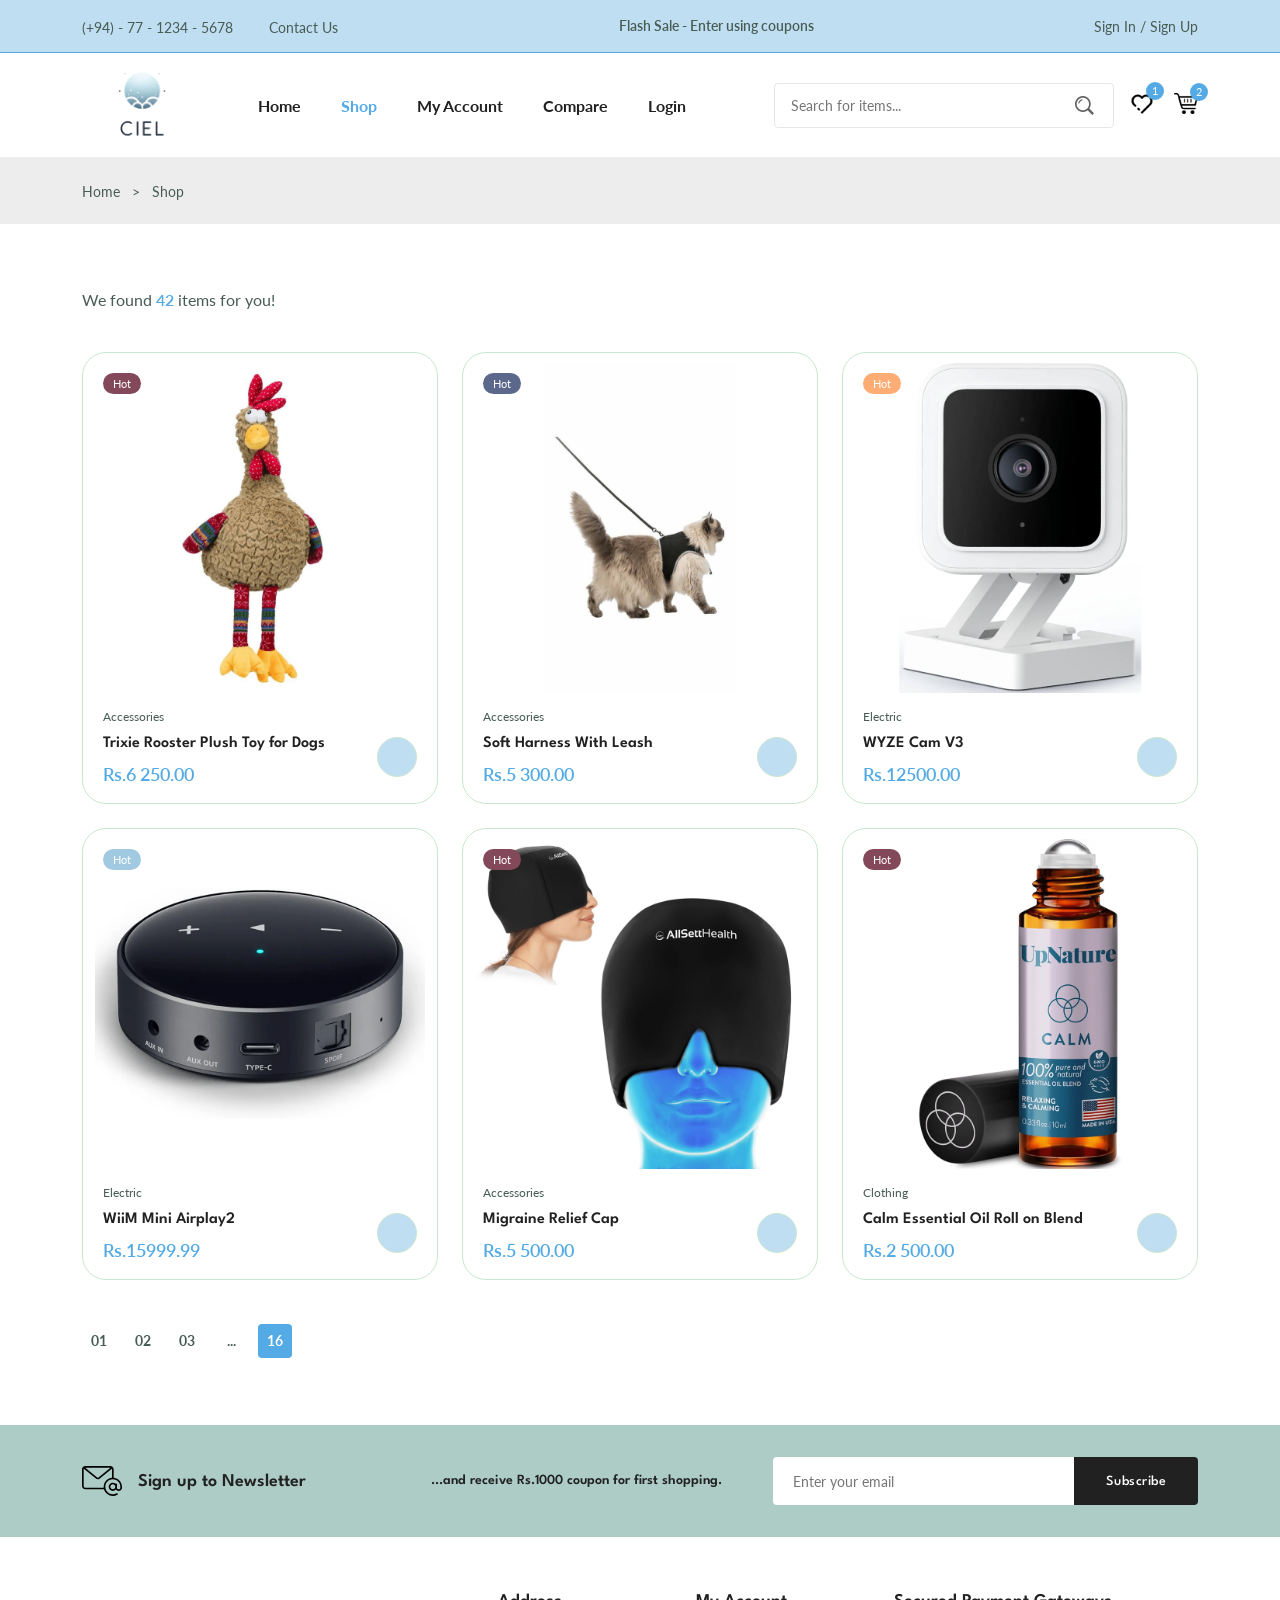
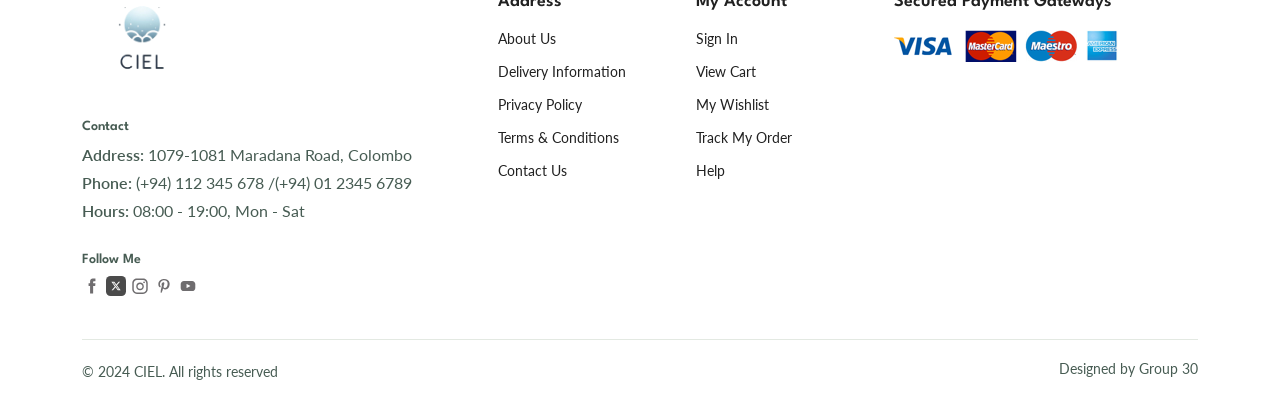
<file: shop16.html>
<!DOCTYPE html>
<html lang="en">
  <head>
    <meta charset="UTF-8" />
    <meta name="viewport" content="width=device-width, initial-scale=1.0" />

   
    <link
      rel="stylesheet"
      href="https://cdn-uicons.flaticon.com/uicons-regular-straight/css/uicons-regular-straight.css"
    />

    <link
      rel="stylesheet"
      href="https://cdn.jsdelivr.net/npm/swiper@9/swiper-bundle.min.css"
    />

    
    <link rel="stylesheet" href="assets/css/styles.css" />

    <title>Page 16 -CIEL</title>
  </head>
  <body>
   
    <header class="header">
      <div class="header__top">
        <div class="header__container container">
          <div class="header__contact">
            <span>(+94) - 77 - 1234 - 5678</span>

            <span> Contact Us</span>
          </div>

          <p class="header__alert-news">
            Flash Sale - Enter using coupons
          </p>

          <a href="loginN.php" class="header__top-action">
            Sign In / Sign Up
          </a>
        </div>
      </div>

      <nav class="nav container">
        <a href="index.html" class="nav__logo">
          <img src="assets/img/ciel-removebg.png" alt="" class="nav__logo-img" />
        </a>

        <div class="nav__menu" id="nav-menu">
          <div class="nav__menu-top">
            <a href="index.html" class="nav__menu-logo">
              <img src="assets/img/ciel-removebg.png" alt="" />
            </a>

            <div class="nav__close" id="nav-close">
              <i class="fi fi-rs-cross-small"></i>
            </div>
          </div>

          <ul class="nav__list">
            <li class="nav__item">
              <a href="index.html" class="nav__link">Home</a>
            </li>

            <li class="nav__item">
              <a href="shop.html" class="nav__link active-link">Shop</a>
            </li>

            <li class="nav__item">
              <a href="accounts.php" class="nav__link">My Account</a>
            </li>

            <li class="nav__item">
              <a href="compare.html" class="nav__link">Compare</a>
            </li>

            <li class="nav__item">
              <!-- <a href="login-register.html" class="nav__link">Login</a>-->
               <a href="loginN.php" class="nav__link">Login</a>   
            </li>
          </ul>

          <div class="header__search">
            <form action="search.php" method="GET">
            <input
              type="text"
              name="query"
              placeholder="Search for items..."
              class="form__input"
              autocomplete="on"
            />

            <button class="search__btn">
              <img src="assets/img/search.png" alt="" />
            </button>
            </form>
          </div>
        </div>

        <div class="header__user-actions">
          <a href="wishlist.php" class="header__action-btn">
            <img src="assets/img/heart icon.png" alt="" />
            <span class="count">1</span>
          </a>

          <a href="cart.php" class="header__action-btn">
            <img src="assets/img/cart-icon.png" alt="" />
            <span class="count">2</span>
          </a>

          <div class="header__action-btn nav__toggle" id="nav-toggle">
            <img src="assets/img/menu-burger.svg" alt="">
          </div>
        </div>
      </nav>
    </header>

   
    <main class="main">
      
      <section class="breadcrumb">
        <ul class="breadcrumb__list flex container">
          <li><a href="index.html" class="breadcrumb__link">Home</a></li>
          <li><span class="breadcrumb__link">></span></li>
          <li><span class="breadcrumb__link">Shop</span></li>
        </ul>
      </section>

     
      <section class="products section--lg container">
        <p class="total__products">We found <span>42</span> items for you!</p>

        <!-- 1st -->
        <div class="products__container grid">
          <div class="product__item">
            <div class="product__banner">
              <a href="details.php?id=37" class="product__images">
                <img
                  src="assets/img/Item37.png"
                  alt=""
                  class="product__img default"
                />

                <img
                  src="assets/img/Item37-37.png"
                  alt=""
                  class="product__img hover"
                />
              </a>

              <div class="product__actions">
                <a href="#" class="action__btn" aria-label="Quick View">
                  <i class="fi fi-rs-eye"></i>
                </a>

                <a href="add_to_wishlist.php?id=37" class="action__btn" aria-label="Add To Wishlist">
                  <i class="fi fi-rs-heart"></i>
                </a>

                <a href="#" class="action__btn" aria-label="Compare">
                  <i class="fi fi-rs-shuffle"></i>
                </a>
              </div>

              <div class="product__badge light-pink">Hot</div>
            </div>

            
            <div class="product__content">
              <span class="product__category">Accessories</span>
              <a href="details.php?id=37">
                <h3 class="product__title">Trixie Rooster Plush Toy for Dogs</h3>
              </a>
              <div class="product__rating">
                <i class="fi fi-rs-star"></i>
                <i class="fi fi-rs-star"></i>
                <i class="fi fi-rs-star"></i>
                <i class="fi fi-rs-star"></i>
                <i class="fi fi-rs-star"></i>
              </div>
              <div class="product__price flex">
                <span class="new__price">Rs.6 250.00</span>
                <!-- <span class="old__price">Rs.20 000.00</span> -->
              </div>

              <a
                href="#"
                class="action__btn cart__btn"
                aria-label="Add To Cart"
              >
                <i class="fi fi-rs-shopping-bag-add"></i>
              </a>
            </div>
          </div>

          <!-- 2th -->

          <div class="product__item">
            <div class="product__banner">
              <a href="details.php?id=38" class="product__images">
                <img
                  src="assets/img/Item38.png"
                  alt=""
                  class="product__img default"
                />

                <img
                  src="assets/img/Item38-38.png"
                  alt=""
                  class="product__img hover"
                />
              </a>

              <div class="product__actions">
                <a href="#" class="action__btn" aria-label="Quick View">
                  <i class="fi fi-rs-eye"></i>
                </a>

                <a href="add_to_wishlist.php?id=38" class="action__btn" aria-label="Add To Wishlist">
                  <i class="fi fi-rs-heart"></i>
                </a>

                <a href="#" class="action__btn" aria-label="Compare">
                  <i class="fi fi-rs-shuffle"></i>
                </a>
              </div>

              <div class="product__badge light-green">Hot</div>
            </div>

            
            <div class="product__content">
              <span class="product__category">Accessories</span>
              <a href="details.php?id=38">
                <h3 class="product__title">Soft Harness With Leash</h3>
              </a>
              <div class="product__rating">
                <i class="fi fi-rs-star"></i>
                <i class="fi fi-rs-star"></i>
                <i class="fi fi-rs-star"></i>
                <i class="fi fi-rs-star"></i>
                <i class="fi fi-rs-star"></i>
              </div>
              <div class="product__price flex">
                <span class="new__price">Rs.5 300.00</span>
                <!-- <span class="old__price">Rs.50 000.00</span> -->
              </div>

              <a
                href="#"
                class="action__btn cart__btn"
                aria-label="Add To Cart"
              >
                <i class="fi fi-rs-shopping-bag-add"></i>
              </a>
            </div>
          </div>

          <!-- 3th -->

          <div class="product__item">
            <div class="product__banner">
              <a href="details.php?id=39" class="product__images">
                <img
                  src="assets/img/Item39.png"
                  alt=""
                  class="product__img default"
                />

                <img
                  src="assets/img/Item39-39.png"
                  alt=""
                  class="product__img hover"
                />
              </a>

              <div class="product__actions">
                <a href="#" class="action__btn" aria-label="Quick View">
                  <i class="fi fi-rs-eye"></i>
                </a>

                <a href="add_to_wishlist.php?id=39" class="action__btn" aria-label="Add To Wishlist">
                  <i class="fi fi-rs-heart"></i>
                </a>

                <a href="#" class="action__btn" aria-label="Compare">
                  <i class="fi fi-rs-shuffle"></i>
                </a>
              </div>

              <div class="product__badge light-orange">Hot</div>
            </div>

            
            <div class="product__content">
              <span class="product__category">Electric</span>
              <a href="details.php?id=39">
                <h3 class="product__title">WYZE Cam V3</h3>
              </a>
              <div class="product__rating">
                <i class="fi fi-rs-star"></i>
                <i class="fi fi-rs-star"></i>
                <i class="fi fi-rs-star"></i>
                <i class="fi fi-rs-star"></i>
                <i class="fi fi-rs-star"></i>
              </div>
              <div class="product__price flex">
                <span class="new__price">Rs.12500.00</span>
                <!-- <span class="old__price">Rs.60 000.00</span> -->
              </div>

              <a
                href="#"
                class="action__btn cart__btn"
                aria-label="Add To Cart"
              >
                <i class="fi fi-rs-shopping-bag-add"></i>
              </a>
            </div>
          </div>
          <!-- 4th -->

          <div class="product__item">
            <div class="product__banner">
              <a href="details.php?id=40" class="product__images">
                <img
                  src="assets/img/Item40.png"
                  alt=""
                  class="product__img default"
                />

                <img
                  src="assets/img/Item40-40.png"
                  alt=""
                  class="product__img hover"
                />
              </a>

              <div class="product__actions">
                <a href="#" class="action__btn" aria-label="Quick View">
                  <i class="fi fi-rs-eye"></i>
                </a>

                <a href="add_to_wishlist.php?id=40" class="action__btn" aria-label="Add To Wishlist">
                  <i class="fi fi-rs-heart"></i>
                </a>

                <a href="#" class="action__btn" aria-label="Compare">
                  <i class="fi fi-rs-shuffle"></i>
                </a>
              </div>

              <div class="product__badge light-blue">Hot</div>
            </div>

            
            <div class="product__content">
              <span class="product__category">Electric</span>
              <a href="details.php?id=40">
                <h3 class="product__title">WiiM Mini Airplay2  </h3>
              </a>
              <div class="product__rating">
                <i class="fi fi-rs-star"></i>
                <i class="fi fi-rs-star"></i>
                <i class="fi fi-rs-star"></i>
                <i class="fi fi-rs-star"></i>
                <i class="fi fi-rs-star"></i>
              </div>
              <div class="product__price flex">
                <span class="new__price">Rs.15999.99</span>
                <!-- <span class="old__price">Rs.2750</span> -->
              </div>

              <a
                href="#"
                class="action__btn cart__btn"
                aria-label="Add To Cart"
              >
                <i class="fi fi-rs-shopping-bag-add"></i>
              </a>
            </div>
          </div>

          <!-- 5th -->

          <div class="product__item">
            <div class="product__banner">
              <a href="details.php?id=41" class="product__images">
                <img
                  src="assets/img/Item41.png"
                  alt=""
                  class="product__img default"
                />

                <img
                  src="assets/img/Item41-41.png"
                  alt=""
                  class="product__img hover"
                />
              </a>

              <div class="product__actions">
                <a href="#" class="action__btn" aria-label="Quick View">
                  <i class="fi fi-rs-eye"></i>
                </a>

                <a href="add_to_wishlist.php?id=41" class="action__btn" aria-label="Add To Wishlist">
                  <i class="fi fi-rs-heart"></i>
                </a>

                <a href="#" class="action__btn" aria-label="Compare">
                  <i class="fi fi-rs-shuffle"></i>
                </a>
              </div>

              <div class="product__badge light-pink">Hot</div>
            </div>

           
            <div class="product__content">
              <span class="product__category">Accessories</span>
              <a href="details.php?id=41">
                <h3 class="product__title">Migraine Relief Cap</h3>
              </a>
              <div class="product__rating">
                <i class="fi fi-rs-star"></i>
                <i class="fi fi-rs-star"></i>
                <i class="fi fi-rs-star"></i>
                <i class="fi fi-rs-star"></i>
                <i class="fi fi-rs-star"></i>
              </div>
              <div class="product__price flex">
                <span class="new__price">Rs.5 500.00</span>
                <!-- <span class="old__price">Rs.2750</span> -->
              </div>

              <a
                href="#"
                class="action__btn cart__btn"
                aria-label="Add To Cart"
              >
                <i class="fi fi-rs-shopping-bag-add"></i>
              </a>
            </div>
          </div>

          <!-- 6th -->

          <div class="product__item">
            <div class="product__banner">
              <a href="details.php?id=42" class="product__images">
                <img
                  src="assets/img/Item42.png"
                  alt=""
                  class="product__img default"
                />

                <img
                  src="assets/img/Item42-42.png"
                  alt=""
                  class="product__img hover"
                />
              </a>

              <div class="product__actions">
                <a href="#" class="action__btn" aria-label="Quick View">
                  <i class="fi fi-rs-eye"></i>
                </a>

                <a href="add_to_wishlist.php?id=42" class="action__btn" aria-label="Add To Wishlist">
                  <i class="fi fi-rs-heart"></i>
                </a>

                <a href="#" class="action__btn" aria-label="Compare">
                  <i class="fi fi-rs-shuffle"></i>
                </a>
              </div>

              <div class="product__badge light-pink">Hot</div>
            </div>

                        
            <div class="product__content">
              <span class="product__category">Clothing</span>
              <a href="details.php?id=42">
                <h3 class="product__title">Calm Essential Oil Roll on Blend</h3>
              </a>
              <div class="product__rating">
                <i class="fi fi-rs-star"></i>
                <i class="fi fi-rs-star"></i>
                <i class="fi fi-rs-star"></i>
                <i class="fi fi-rs-star"></i>
                <i class="fi fi-rs-star"></i>
              </div>
              <div class="product__price flex">
                <span class="new__price">Rs.2 500.00</span>
                <!-- <span class="old__price">Rs.2750</span> -->
              </div>

              <a
                href="#"
                class="action__btn cart__btn"
                aria-label="Add To Cart"
              >
                <i class="fi fi-rs-shopping-bag-add"></i>
              </a>
            </div>
          </div>

          <!-- 7th -->

          <!-- <div class="product__item">
            <div class="product__banner">
              <a href="details.php?id=7" class="product__images">
                <img
                  src="assets/img/Item7.png"
                  alt=""
                  class="product__img default"
                />

                <img
                  src="assets/img/Item7-7.png"
                  alt=""
                  class="product__img hover"
                />
              </a>

              <div class="product__actions">
                <a href="#" class="action__btn" aria-label="Quick View">
                  <i class="fi fi-rs-eye"></i>
                </a>

                <a href="wishlist.html" class="action__btn" aria-label="Add To Wishlist">
                  <i class="fi fi-rs-heart"></i>
                </a>

                <a href="#" class="action__btn" aria-label="Compare">
                  <i class="fi fi-rs-shuffle"></i>
                </a>
              </div>

              <div class="product__badge light-green">-10%</div>
            </div>

          
            <div class="product__content">
              <span class="product__category">Clothing</span>
              <a href="details.php?id=7">
                <h3 class="product__title">Under Armour HeatGear T-Shirt</h3>
              </a>
              <div class="product__rating">
                <i class="fi fi-rs-star"></i>
                <i class="fi fi-rs-star"></i>
                <i class="fi fi-rs-star"></i>
                <i class="fi fi-rs-star"></i>
                <i class="fi fi-rs-star"></i>
              </div>
              <div class="product__price flex">
                <span class="new__price">Rs.9 000.00</span>
                <span class="old__price">Rs.10 000.00</span>
              </div>

              <a
                href="#"
                class="action__btn cart__btn"
                aria-label="Add To Cart"
              >
                <i class="fi fi-rs-shopping-bag-add"></i>
              </a>
            </div>
          </div> -->


          <!-- 8th -->

          <!-- <div class="product__item">
            <div class="product__banner">
              <a href="details.php?id=8" class="product__images">
                <img
                  src="assets/img/Item8.png"
                  alt=""
                  class="product__img default"
                />

                <img
                  src="assets/img/Item8-8.png"
                  alt=""
                  class="product__img hover"
                />
              </a>

              <div class="product__actions">
                <a href="#" class="action__btn" aria-label="Quick View">
                  <i class="fi fi-rs-eye"></i>
                </a>

                <a href="wishlist.html" class="action__btn" aria-label="Add To Wishlist">
                  <i class="fi fi-rs-heart"></i>
                </a>

                <a href="#" class="action__btn" aria-label="Compare">
                  <i class="fi fi-rs-shuffle"></i>
                </a>
              </div>
              <div class="product__badge light-green">Hot</div>
            </div>

            <div class="product__content">
              <span class="product__category">Shoes</span>
              <a href="details.php?id=8">
                <h3 class="product__title">New Balance 574 Classic Sneakers</h3>
              </a>
              <div class="product__rating">
                <i class="fi fi-rs-star"></i>
                <i class="fi fi-rs-star"></i>
                <i class="fi fi-rs-star"></i>
                <i class="fi fi-rs-star"></i>
                <i class="fi fi-rs-star"></i>
              </div>
              <div class="product__price flex">
                <span class="new__price">Rs.39 500.00</span>
                <span class="old__price">Rs.2750</span>
              </div>

              <a
                href="#"
                class="action__btn cart__btn"
                aria-label="Add To Cart"
              >
                <i class="fi fi-rs-shopping-bag-add"></i>
              </a>
            </div>
          </div> -->

          <!-- 9th -->

          <!-- <div class="product__item">
            <div class="product__banner">
              <a href="details.php?id=9" class="product__images">
                <img
                  src="assets/img/Item9.png"
                  alt=""
                  class="product__img default"
                />

                <img
                  src="assets/img/Item9-9.png"
                  alt=""
                  class="product__img hover"
                />
              </a>

              <div class="product__actions">
                <a href="#" class="action__btn" aria-label="Quick View">
                  <i class="fi fi-rs-eye"></i>
                </a>

                <a href="wishlist.html" class="action__btn" aria-label="Add To Wishlist">
                  <i class="fi fi-rs-heart"></i>
                </a>

                <a href="#" class="action__btn" aria-label="Compare">
                  <i class="fi fi-rs-shuffle"></i>
                </a>
              </div>

              <div class="product__badge light-pink">Hot</div>
            </div>

            <div class="product__content">
              <span class="product__category">Clothing</span>
              <a href="details.php?id=9">
                <h3 class="product__title">Columbia PFG Tamiami Shirt</h3>
              </a>
              <div class="product__rating">
                <i class="fi fi-rs-star"></i>
                <i class="fi fi-rs-star"></i>
                <i class="fi fi-rs-star"></i>
                <i class="fi fi-rs-star"></i>
                <i class="fi fi-rs-star"></i>
              </div>
              <div class="product__price flex">
                <span class="new__price">Rs.13 500.00</span>
                <span class="old__price">Rs.2750</span>
              </div>

              <a
                href="#"
                class="action__btn cart__btn"
                aria-label="Add To Cart"
              >
                <i class="fi fi-rs-shopping-bag-add"></i>
              </a>
            </div>
          </div> -->

          <!-- 10th -->

          <!-- <div class="product__item">
            <div class="product__banner">
              <a href="details.php?id=10" class="product__images">
                <img
                  src="assets/img/Item10.png"
                  alt=""
                  class="product__img default"
                />

                <img
                  src="assets/img/Item10-10.png"
                  alt=""
                  class="product__img hover"
                />
              </a>

              <div class="product__actions">
                <a href="#" class="action__btn" aria-label="Quick View">
                  <i class="fi fi-rs-eye"></i>
                </a>

                <a href="wishlist.html" class="action__btn" aria-label="Add To Wishlist">
                  <i class="fi fi-rs-heart"></i>
                </a>

                <a href="#" class="action__btn" aria-label="Compare">
                  <i class="fi fi-rs-shuffle"></i>
                </a>
              </div>

              <div class="product__badge light-pink">Hot</div>
            </div>

            
            <div class="product__content">
              <span class="product__category">Clothing</span>
              <a href="details.php?id=10">
                <h3 class="product__title">Carhartt Acrylic Watch Hat</h3>
              </a>
              <div class="product__rating">
                <i class="fi fi-rs-star"></i>
                <i class="fi fi-rs-star"></i>
                <i class="fi fi-rs-star"></i>
                <i class="fi fi-rs-star"></i>
                <i class="fi fi-rs-star"></i>
              </div>
              <div class="product__price flex">
                <span class="new__price">Rs.4 999.99</span>
                <span class="old__price">Rs.2750</span>
              </div>

              <a
                href="#"
                class="action__btn cart__btn"
                aria-label="Add To Cart"
              >
                <i class="fi fi-rs-shopping-bag-add"></i>
              </a>
            </div>
          </div> -->
          
          <!-- 11th -->

          <!-- <div class="product__item">
            <div class="product__banner">
              <a href="details.php?id=11" class="product__images">
                <img
                  src="assets/img/Item11.png"
                  alt=""
                  class="product__img default"
                />

                <img
                  src="assets/img/Item11-11.png"
                  alt=""
                  class="product__img hover"
                />
              </a>

              <div class="product__actions">
                <a href="#" class="action__btn" aria-label="Quick View">
                  <i class="fi fi-rs-eye"></i>
                </a>

                <a href="wishlist.html" class="action__btn" aria-label="Add To Wishlist">
                  <i class="fi fi-rs-heart"></i>
                </a>

                <a href="#" class="action__btn" aria-label="Compare">
                  <i class="fi fi-rs-shuffle"></i>
                </a>
              </div>

              <div class="product__badge light-green">Hot</div>
            </div>

            <div class="product__content">
              <span class="product__category">Shoes</span>
              <a href="details.php?id=11">
                <h3 class="product__title">Converse Chuck Taylor All Star</h3>
              </a>
              <div class="product__rating">
                <i class="fi fi-rs-star"></i>
                <i class="fi fi-rs-star"></i>
                <i class="fi fi-rs-star"></i>
                <i class="fi fi-rs-star"></i>
                <i class="fi fi-rs-star"></i>
              </div>
              <div class="product__price flex">
                <span class="new__price">Rs.16 500.00</span>
                <span class="old__price">Rs.2750</span>
              </div>

              <a
                href="#"
                class="action__btn cart__btn"
                aria-label="Add To Cart"
              >
                <i class="fi fi-rs-shopping-bag-add"></i>
              </a>
            </div>
          </div> -->

          <!-- 12th -->

          <!-- <div class="product__item">
            <div class="product__banner">
              <a href="details.php?id=12" class="product__images">
                <img
                  src="assets/img/Item12.png"
                  alt=""
                  class="product__img default"
                />

                <img
                  src="assets/img/Item12-12.png"
                  alt=""
                  class="product__img hover"
                />
              </a>

              <div class="product__actions">
                <a href="#" class="action__btn" aria-label="Quick View">
                  <i class="fi fi-rs-eye"></i>
                </a>

                <a href="wishlist.html" class="action__btn" aria-label="Add To Wishlist">
                  <i class="fi fi-rs-heart"></i>
                </a>

                <a href="#" class="action__btn" aria-label="Compare">
                  <i class="fi fi-rs-shuffle"></i>
                </a>
              </div>
              <div class="product__badge light-green">-5%</div>
            </div>

            <div class="product__content">
              <span class="product__category">Accessories</span>
              <a href="details.php?id=12">
                <h3 class="product__title">Gucci GG Marmont Matelassé Mini Bag</h3>
              </a>
              <div class="product__rating">
                <i class="fi fi-rs-star"></i>
                <i class="fi fi-rs-star"></i>
                <i class="fi fi-rs-star"></i>
                <i class="fi fi-rs-star"></i>
                <i class="fi fi-rs-star"></i>
              </div>
              <div class="product__price flex">
                <span class="new__price">Rs.285 000.00</span>
                <span class="old__price">Rs.300 000.00</span>
              </div>

              <a
                href="#"
                class="action__btn cart__btn"
                aria-label="Add To Cart"
              >
                <i class="fi fi-rs-shopping-bag-add"></i>
              </a>
            </div>
          </div> -->
        </div>

        <ul class="pagination">
          <li><a href="shop.html" class="pagination__link ">01</a></li>
          <li><a href="shop2.html" class="pagination__link ">02</a></li>
          <li><a href="shop3.html" class="pagination__link">03</a></li>
          <li><a href="#" class="pagination__link">...</a></li>
          <li><a href="shop16.html" class="pagination__link active">16</a></li>
          <li>
            <a href="shop.html" class="pagination__link icon">
              <i class="fi-rs-angle-double-small-right"></i>
            </a>
          </li>
        </ul>
      </section>

      
      <section class="newsletter section">
        <div class="newsletter__container container grid">
          <h3 class="newsletter__title flex">
            <img
              src="assets/img/icon-email.svg"
              alt=""
              class="newsletter__icon"
            />
            Sign up to Newsletter
          </h3>

          <p class="newsletter__description">
            ...and receive Rs.1000 coupon for first shopping.
          </p>

          <form action="" class="newsletter__form">
            <input
              type="text"
              placeholder="Enter your email"
              class="newsletter__input"
            />
            <button type="submit" class="newsletter__btn">Subscribe</button>
          </form>
        </div>
      </section>
    </main>

    
    <footer class="footer container">
      <div class="footer__container grid">
        <div class="footer__content">
          <a href="index.html" class="footer__logo">
            <img src="assets/img/ciel-removebg.png" alt="" class="footer__logo-img" />
          </a>

          <h4 class="footer__subtitle">Contact</h4>

          <p class="footer__description">
            <span>Address:</span> 1079-1081 Maradana Road, Colombo
          </p>

          <p class="footer__description">
            <span>Phone:</span> (+94) 112 345 678 /(+94) 01 2345 6789
          </p>

          <p class="footer__description">
            <span>Hours:</span> 08:00 - 19:00, Mon - Sat
          </p>

          <div class="footer__social">
            <h4 class="footer__subtitle">Follow Me</h4>

            <div class="footer__social-links flex">
              <a href="">
                <img
                  src="assets/img/icon-facebook.svg"
                  alt=""
                  class="footer__social-icon"
                />
              </a>

              <a href="">
                <img
                  src="assets/img/icon-twitter.svg"
                  alt=""
                  class="footer__social-icon"
                />
              </a>

              <a href="">
                <img
                  src="assets/img/icon-instagram.svg"
                  alt=""
                  class="footer__social-icon"
                />
              </a>

              <a href="">
                <img
                  src="assets/img/icon-pinterest.svg"
                  alt=""
                  class="footer__social-icon"
                />
              </a>

              <a href="">
                <img
                  src="assets/img/icon-youtube.svg"
                  alt=""
                  class="footer__social-icon"
                />
              </a>
            </div>
          </div>
        </div>

        <div class="footer__content">
          <h3 class="footer__title">Address</h3>

          <ul class="footer__links">
            <li><a href="aboutus.html" class="footer__link">About Us</a></li>
            <li><a href="delInfo.html" class="footer__link">Delivery Information</a></li>
            <li><a href="privacypolicy.html" class="footer__link">Privacy Policy</a></li>
            <li><a href="terms.html" class="footer__link">Terms & Conditions</a></li>
            <li><a href="contact.html"class="footer__link">Contact Us</a></li>
          </ul>
        </div>

        <div class="footer__content">
          <h3 class="footer__title">My Account</h3>

          <ul class="footer__links">
            <li><a href="login.php" class="footer__link">Sign In</a></li>
            <li><a href="cart.php" class="footer__link">View Cart</a></li>
            <li><a href="wishlist.php" class="footer__link">My Wishlist</a></li>
            <li><a href="accounts.html" class="footer__link">Track My Order</a></li>
            <li><a href="helpcenter.html" class="footer__link">Help</a></li>
          </ul>
        </div>

        <div class="footer__content">
          <h3 class="footer__title">Secured Payment Gateways</h3>

          <img
            src="assets/img/payment-method.png"
            alt=""
            class="payment__img"
          />
        </div>
      </div>

      <div class="footer__bottom">
        <p class="copyright">&copy; 2024 CIEL. All rights reserved</p>
        <span class="designer">Designed by Group 30</span>
      </div>
    </footer>

    
    <script src="https://cdn.jsdelivr.net/npm/swiper@9/swiper-bundle.min.js"></script>

    
    <script src="assets/js/script.js"></script>
    <script src="assets/js/search.js"></script>
  </body>
</html>
</file>
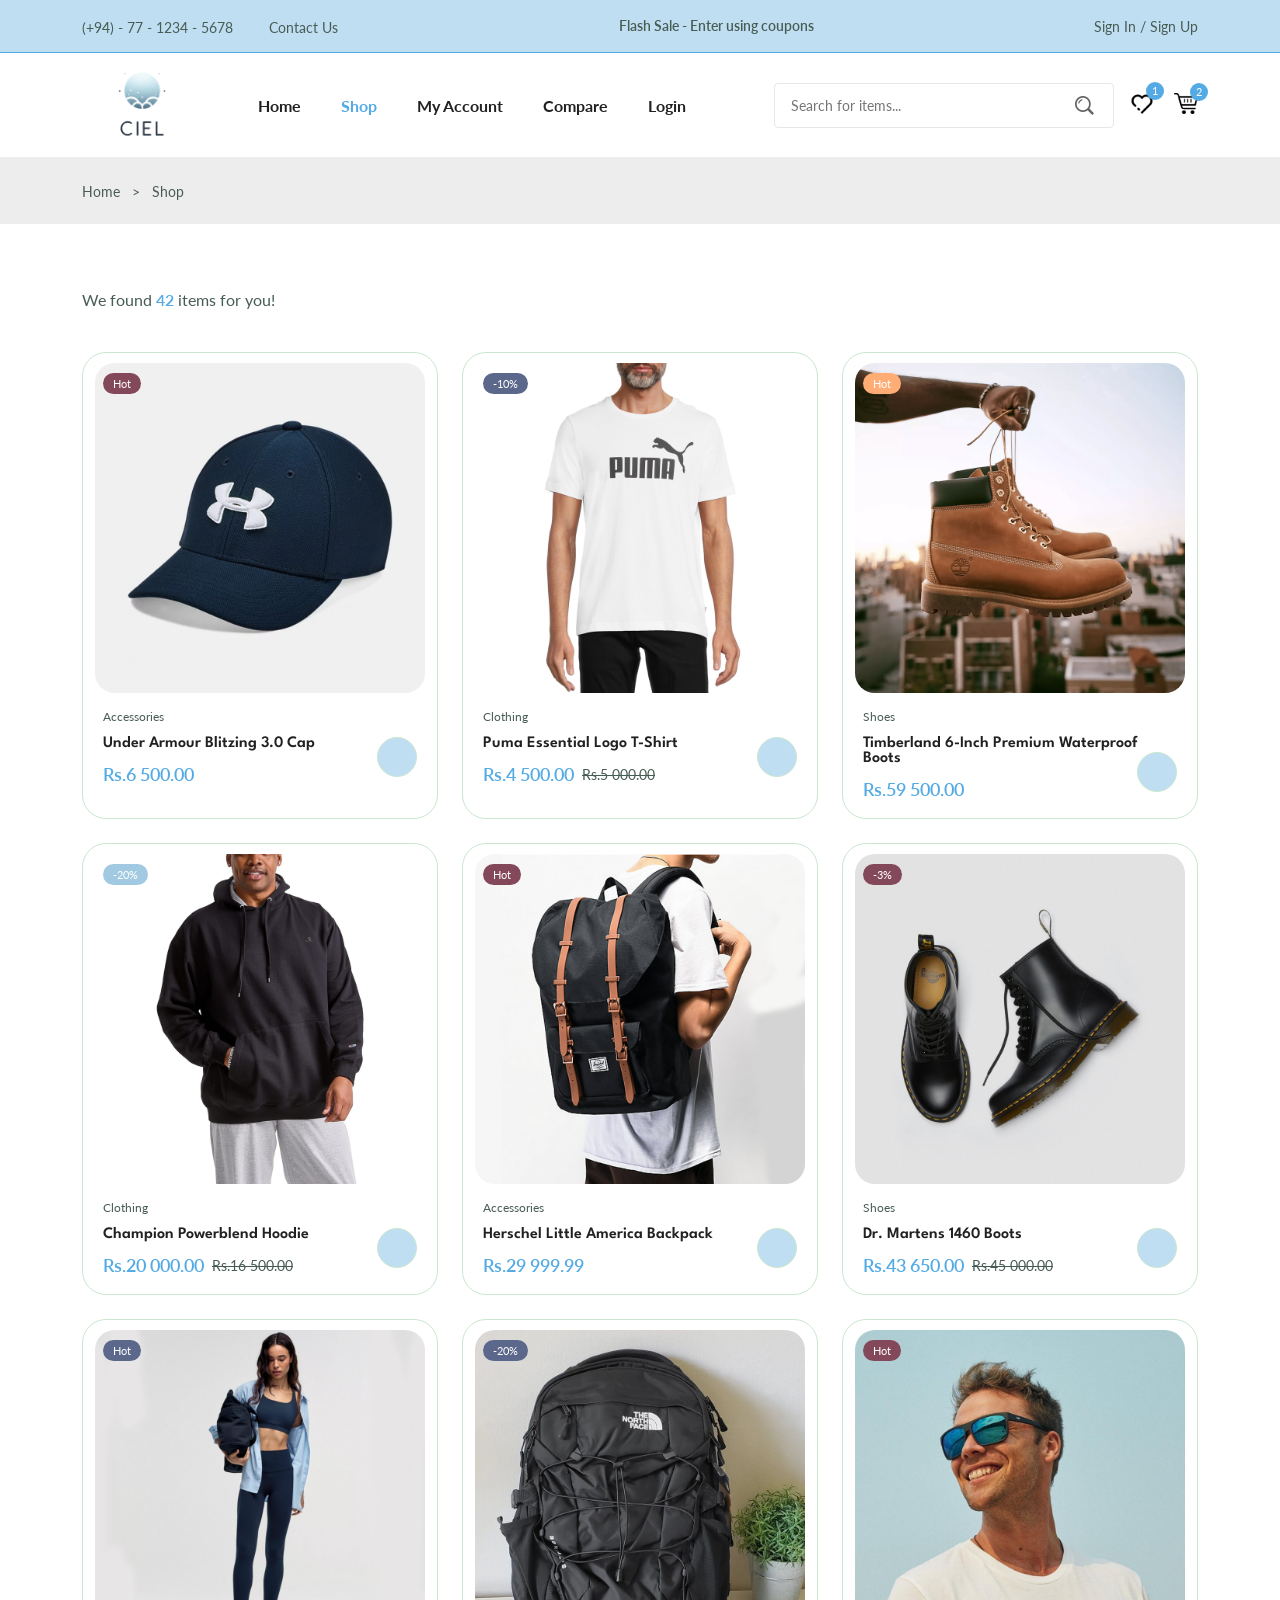
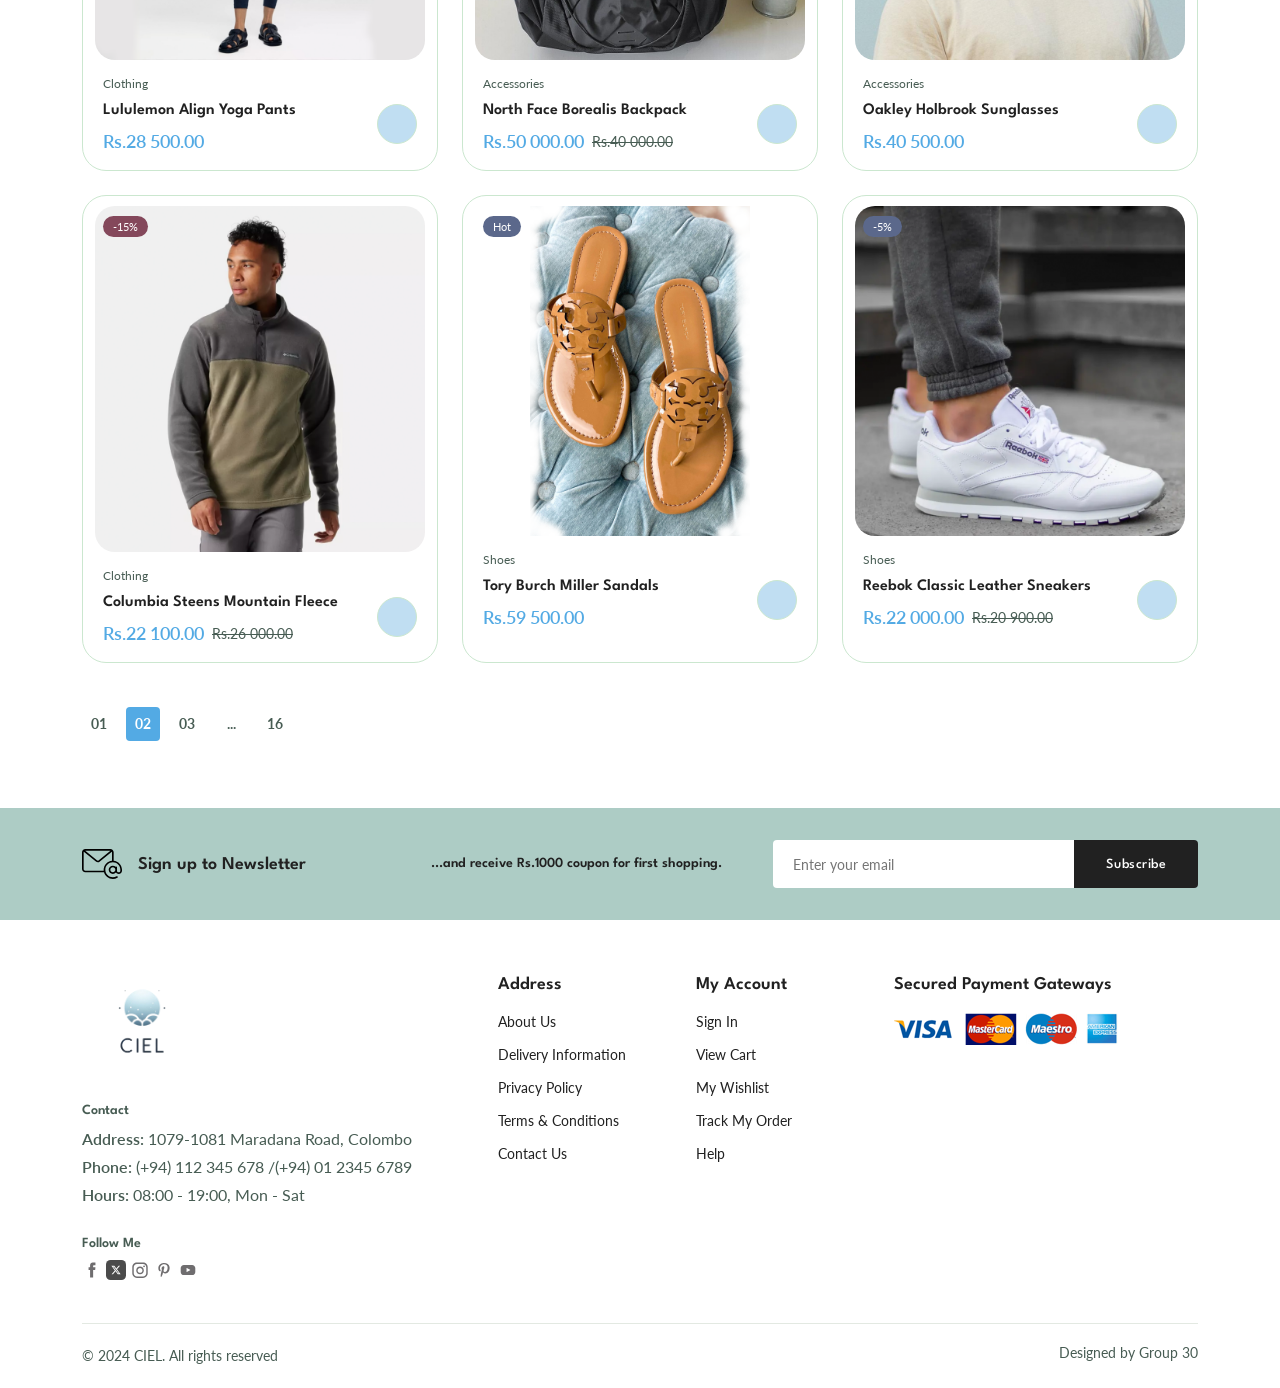
<file: shop2.html>
<!DOCTYPE html>
<html lang="en">
  <head>
    <meta charset="UTF-8" />
    <meta name="viewport" content="width=device-width, initial-scale=1.0" />

   
    <link
      rel="stylesheet"
      href="https://cdn-uicons.flaticon.com/uicons-regular-straight/css/uicons-regular-straight.css"
    />

    <link
      rel="stylesheet"
      href="https://cdn.jsdelivr.net/npm/swiper@9/swiper-bundle.min.css"
    />

    
    <link rel="stylesheet" href="assets/css/styles.css" />

    <title>Page 2 -CIEL</title>
  </head>
  <body>
   
    <header class="header">
      <div class="header__top">
        <div class="header__container container">
          <div class="header__contact">
            <span>(+94) - 77 - 1234 - 5678</span>

            <span> Contact Us</span>
          </div>

          <p class="header__alert-news">
            Flash Sale - Enter using coupons
          </p>

          <a href="loginN.php" class="header__top-action">
            Sign In / Sign Up
          </a>
        </div>
      </div>

      <nav class="nav container">
        <a href="index.html" class="nav__logo">
          <img src="assets/img/ciel-removebg.png" alt="" class="nav__logo-img" />
        </a>

        <div class="nav__menu" id="nav-menu">
          <div class="nav__menu-top">
            <a href="index.html" class="nav__menu-logo">
              <img src="assets/img/ciel-removebg.png" alt="" />
            </a>

            <div class="nav__close" id="nav-close">
              <i class="fi fi-rs-cross-small"></i>
            </div>
          </div>

          <ul class="nav__list">
            <li class="nav__item">
              <a href="index.html" class="nav__link">Home</a>
            </li>

            <li class="nav__item">
              <a href="shop.html" class="nav__link active-link">Shop</a>
            </li>

            <li class="nav__item">
              <a href="accounts.php" class="nav__link">My Account</a>
            </li>

            <li class="nav__item">
              <a href="compare.html" class="nav__link">Compare</a>
            </li>

            <li class="nav__item">
              <!-- <a href="login-register.html" class="nav__link">Login</a>-->
               <a href="loginN.php" class="nav__link">Login</a>   
            </li>
          </ul>

          <div class="header__search">
            <form action="search.php" method="GET">
            <input
              type="text"
              name="query"
              placeholder="Search for items..."
              class="form__input"
              autocomplete="on"
            />

            <button class="search__btn">
              <img src="assets/img/search.png" alt="" />
            </button>
            </form>
          </div>
        </div>

        <div class="header__user-actions">
          <a href="wishlist.php" class="header__action-btn">
            <img src="assets/img/heart icon.png" alt="" />
            <span class="count">1</span>
          </a>

          <a href="cart.php" class="header__action-btn">
            <img src="assets/img/cart-icon.png" alt="" />
            <span class="count">2</span>
          </a>

          <div class="header__action-btn nav__toggle" id="nav-toggle">
            <img src="assets/img/menu-burger.svg" alt="">
          </div>
        </div>
      </nav>
    </header>

   
    <main class="main">
      
      <section class="breadcrumb">
        <ul class="breadcrumb__list flex container">
          <li><a href="index.html" class="breadcrumb__link">Home</a></li>
          <li><span class="breadcrumb__link">></span></li>
          <li><span class="breadcrumb__link">Shop</span></li>
        </ul>
      </section>

     
      <section class="products section--lg container">
        <p class="total__products">We found <span>42</span> items for you!</p>

        <!-- 1st -->
        <div class="products__container grid">
          <div class="product__item">
            <div class="product__banner">
              <a href="details.php?id=13" class="product__images">
                <img
                  src="assets/img/Item13.png"
                  alt=""
                  class="product__img default"
                />

                <img
                  src="assets/img/Item13-13.png"
                  alt=""
                  class="product__img hover"
                />
              </a>

              <div class="product__actions">
                <a href="#" class="action__btn" aria-label="Quick View">
                  <i class="fi fi-rs-eye"></i>
                </a>

                <a href="add_to_wishlist.php?id=13" class="action__btn" aria-label="Add To Wishlist">
                  <i class="fi fi-rs-heart"></i>
                </a>

                <a href="#" class="action__btn" aria-label="Compare">
                  <i class="fi fi-rs-shuffle"></i>
                </a>
              </div>

              <div class="product__badge light-pink">Hot</div>
            </div>

            
            <div class="product__content">
              <span class="product__category">Accessories</span>
              <a href="details.php?id=13">
                <h3 class="product__title">Under Armour Blitzing 3.0 Cap</h3>
              </a>
              <div class="product__rating">
                <i class="fi fi-rs-star"></i>
                <i class="fi fi-rs-star"></i>
                <i class="fi fi-rs-star"></i>
                <i class="fi fi-rs-star"></i>
                <i class="fi fi-rs-star"></i>
              </div>
              <div class="product__price flex">
                <span class="new__price">Rs.6 500.00</span>
                <!-- <span class="old__price">Rs.20 000.00</span> -->
              </div>

              <a
                href="#"
                class="action__btn cart__btn"
                aria-label="Add To Cart"
              >
                <i class="fi fi-rs-shopping-bag-add"></i>
              </a>
            </div>
          </div>

          <!-- 2th -->

          <div class="product__item">
            <div class="product__banner">
              <a href="details.php?id=14" class="product__images">
                <img
                  src="assets/img/Item14.png"
                  alt=""
                  class="product__img default"
                />

                <img
                  src="assets/img/Item14-14.png"
                  alt=""
                  class="product__img hover"
                />
              </a>

              <div class="product__actions">
                <a href="#" class="action__btn" aria-label="Quick View">
                  <i class="fi fi-rs-eye"></i>
                </a>

                <a href="add_to_wishlist.php?id=14" class="action__btn" aria-label="Add To Wishlist">
                  <i class="fi fi-rs-heart"></i>
                </a>

                <a href="#" class="action__btn" aria-label="Compare">
                  <i class="fi fi-rs-shuffle"></i>
                </a>
              </div>

              <div class="product__badge light-green">-10%</div>
            </div>

            
            <div class="product__content">
              <span class="product__category">Clothing</span>
              <a href="details.php?id=14">
                <h3 class="product__title">Puma Essential Logo T-Shirt </h3>
              </a>
              <div class="product__rating">
                <i class="fi fi-rs-star"></i>
                <i class="fi fi-rs-star"></i>
                <i class="fi fi-rs-star"></i>
                <i class="fi fi-rs-star"></i>
                <i class="fi fi-rs-star"></i>
              </div>
              <div class="product__price flex">
                <span class="new__price">Rs.4 500.00</span>
                <span class="old__price">Rs.5 000.00</span>
              </div>

              <a
                href="#"
                class="action__btn cart__btn"
                aria-label="Add To Cart"
              >
                <i class="fi fi-rs-shopping-bag-add"></i>
              </a>
            </div>
          </div>

          <!-- 3th -->

          <div class="product__item">
            <div class="product__banner">
              <a href="details.php?id=15" class="product__images">
                <img
                  src="assets/img/Item15.png"
                  alt=""
                  class="product__img default"
                />

                <img
                  src="assets/img/Item15-15.png"
                  alt=""
                  class="product__img hover"
                />
              </a>

              <div class="product__actions">
                <a href="#" class="action__btn" aria-label="Quick View">
                  <i class="fi fi-rs-eye"></i>
                </a>

                <a href="add_to_wishlist.php?id=15" class="action__btn" aria-label="Add To Wishlist">
                  <i class="fi fi-rs-heart"></i>
                </a>

                <a href="#" class="action__btn" aria-label="Compare">
                  <i class="fi fi-rs-shuffle"></i>
                </a>
              </div>

              <div class="product__badge light-orange">Hot</div>
            </div>

            
            <div class="product__content">
              <span class="product__category">Shoes</span>
              <a href="details.php?id=15">
                <h3 class="product__title">Timberland 6-Inch Premium Waterproof Boots </h3>
              </a>
              <div class="product__rating">
                <i class="fi fi-rs-star"></i>
                <i class="fi fi-rs-star"></i>
                <i class="fi fi-rs-star"></i>
                <i class="fi fi-rs-star"></i>
                <i class="fi fi-rs-star"></i>
              </div>
              <div class="product__price flex">
                <span class="new__price">Rs.59 500.00</span>
                <!-- <span class="old__price">Rs.60 000.00</span> -->
              </div>

              <a
                href="#"
                class="action__btn cart__btn"
                aria-label="Add To Cart"
              >
                <i class="fi fi-rs-shopping-bag-add"></i>
              </a>
            </div>
          </div>
          <!-- 4th -->

          <div class="product__item">
            <div class="product__banner">
              <a href="details.php?id=16" class="product__images">
                <img
                  src="assets/img/Item16.png"
                  alt=""
                  class="product__img default"
                />

                <img
                  src="assets/img/Item16-16.png"
                  alt=""
                  class="product__img hover"
                />
              </a>

              <div class="product__actions">
                <a href="#" class="action__btn" aria-label="Quick View">
                  <i class="fi fi-rs-eye"></i>
                </a>

                <a href="add_to_wishlist.php?id=16" class="action__btn" aria-label="Add To Wishlist">
                  <i class="fi fi-rs-heart"></i>
                </a>

                <a href="#" class="action__btn" aria-label="Compare">
                  <i class="fi fi-rs-shuffle"></i>
                </a>
              </div>

              <div class="product__badge light-blue">-20%</div>
            </div>

            
            <div class="product__content">
              <span class="product__category">Clothing</span>
              <a href="details.php?id=16">
                <h3 class="product__title">Champion Powerblend Hoodie</h3>
              </a>
              <div class="product__rating">
                <i class="fi fi-rs-star"></i>
                <i class="fi fi-rs-star"></i>
                <i class="fi fi-rs-star"></i>
                <i class="fi fi-rs-star"></i>
                <i class="fi fi-rs-star"></i>
              </div>
              <div class="product__price flex">
                <span class="new__price">Rs.20 000.00</span>
                <span class="old__price">Rs.16 500.00</span>
              </div>

              <a
                href="#"
                class="action__btn cart__btn"
                aria-label="Add To Cart"
              >
                <i class="fi fi-rs-shopping-bag-add"></i>
              </a>
            </div>
          </div>

          <!-- 5th -->

          <div class="product__item">
            <div class="product__banner">
              <a href="details.php?id=17" class="product__images">
                <img
                  src="assets/img/Item17.png"
                  alt=""
                  class="product__img default"
                />

                <img
                  src="assets/img/Item17-17.png"
                  alt=""
                  class="product__img hover"
                />
              </a>

              <div class="product__actions">
                <a href="#" class="action__btn" aria-label="Quick View">
                  <i class="fi fi-rs-eye"></i>
                </a>

                <a href="add_to_wishlist.php?id=17" class="action__btn" aria-label="Add To Wishlist">
                  <i class="fi fi-rs-heart"></i>
                </a>

                <a href="#" class="action__btn" aria-label="Compare">
                  <i class="fi fi-rs-shuffle"></i>
                </a>
              </div>

              <div class="product__badge light-pink">Hot</div>
            </div>

           
            <div class="product__content">
              <span class="product__category">Accessories</span>
              <a href="details.php?id=17">
                <h3 class="product__title">Herschel Little America Backpack</h3>
              </a>
              <div class="product__rating">
                <i class="fi fi-rs-star"></i>
                <i class="fi fi-rs-star"></i>
                <i class="fi fi-rs-star"></i>
                <i class="fi fi-rs-star"></i>
                <i class="fi fi-rs-star"></i>
              </div>
              <div class="product__price flex">
                <span class="new__price">Rs.29 999.99</span>
                <!-- <span class="old__price">Rs.2750</span> -->
              </div>

              <a
                href="#"
                class="action__btn cart__btn"
                aria-label="Add To Cart"
              >
                <i class="fi fi-rs-shopping-bag-add"></i>
              </a>
            </div>
          </div>

          <!-- 6th -->

          <div class="product__item">
            <div class="product__banner">
              <a href="details.php?id=18" class="product__images">
                <img
                  src="assets/img/Item18.png"
                  alt=""
                  class="product__img default"
                />

                <img
                  src="assets/img/Item18-18.png"
                  alt=""
                  class="product__img hover"
                />
              </a>

              <div class="product__actions">
                <a href="#" class="action__btn" aria-label="Quick View">
                  <i class="fi fi-rs-eye"></i>
                </a>

                <a href="add_to_wishlist.php?id=18" class="action__btn" aria-label="Add To Wishlist">
                  <i class="fi fi-rs-heart"></i>
                </a>

                <a href="#" class="action__btn" aria-label="Compare">
                  <i class="fi fi-rs-shuffle"></i>
                </a>
              </div>

              <div class="product__badge light-pink">-3%</div>
            </div>

                        
            <div class="product__content">
              <span class="product__category">Shoes</span>
              <a href="details.php?id=18">
                <h3 class="product__title">Dr. Martens 1460 Boots</h3>
              </a>
              <div class="product__rating">
                <i class="fi fi-rs-star"></i>
                <i class="fi fi-rs-star"></i>
                <i class="fi fi-rs-star"></i>
                <i class="fi fi-rs-star"></i>
                <i class="fi fi-rs-star"></i>
              </div>
              <div class="product__price flex">
                <span class="new__price">Rs.43 650.00</span>
                <span class="old__price">Rs.45 000.00</span>
              </div>

              <a
                href="#"
                class="action__btn cart__btn"
                aria-label="Add To Cart"
              >
                <i class="fi fi-rs-shopping-bag-add"></i>
              </a>
            </div>
          </div>

          <!-- 7th -->

          <div class="product__item">
            <div class="product__banner">
              <a href="details.php?id=19" class="product__images">
                <img
                  src="assets/img/Item19.png"
                  alt=""
                  class="product__img default"
                />

                <img
                  src="assets/img/Item19-19.png"
                  alt=""
                  class="product__img hover"
                />
              </a>

              <div class="product__actions">
                <a href="#" class="action__btn" aria-label="Quick View">
                  <i class="fi fi-rs-eye"></i>
                </a>

                <a href="add_to_wishlist.php?id=19" class="action__btn" aria-label="Add To Wishlist">
                  <i class="fi fi-rs-heart"></i>
                </a>

                <a href="#" class="action__btn" aria-label="Compare">
                  <i class="fi fi-rs-shuffle"></i>
                </a>
              </div>

              <div class="product__badge light-green">Hot</div>
            </div>

          
            <div class="product__content">
              <span class="product__category">Clothing</span>
              <a href="details.php?id=19">
                <h3 class="product__title">Lululemon Align Yoga Pants</h3>
              </a>
              <div class="product__rating">
                <i class="fi fi-rs-star"></i>
                <i class="fi fi-rs-star"></i>
                <i class="fi fi-rs-star"></i>
                <i class="fi fi-rs-star"></i>
                <i class="fi fi-rs-star"></i>
              </div>
              <div class="product__price flex">
                <span class="new__price">Rs.28 500.00</span>
                <!-- <span class="old__price">Rs.10 000.00</span> -->
              </div>

              <a
                href="#"
                class="action__btn cart__btn"
                aria-label="Add To Cart"
              >
                <i class="fi fi-rs-shopping-bag-add"></i>
              </a>
            </div>
          </div>


          <!-- 8th -->

          <div class="product__item">
            <div class="product__banner">
              <a href="details.php?id=20" class="product__images">
                <img
                  src="assets/img/Item20.png"
                  alt=""
                  class="product__img default"
                />

                <img
                  src="assets/img/Item20-20.png"
                  alt=""
                  class="product__img hover"
                />
              </a>

              <div class="product__actions">
                <a href="#" class="action__btn" aria-label="Quick View">
                  <i class="fi fi-rs-eye"></i>
                </a>

                <a href="add_to_wishlist.php?id=20" class="action__btn" aria-label="Add To Wishlist">
                  <i class="fi fi-rs-heart"></i>
                </a>

                <a href="#" class="action__btn" aria-label="Compare">
                  <i class="fi fi-rs-shuffle"></i>
                </a>
              </div>
              <div class="product__badge light-green">-20%</div>
            </div>

            <div class="product__content">
              <span class="product__category">Accessories</span>
              <a href="details.php?id=20">
                <h3 class="product__title">North Face Borealis Backpack</h3>
              </a>
              <div class="product__rating">
                <i class="fi fi-rs-star"></i>
                <i class="fi fi-rs-star"></i>
                <i class="fi fi-rs-star"></i>
                <i class="fi fi-rs-star"></i>
                <i class="fi fi-rs-star"></i>
              </div>
              <div class="product__price flex">
                <span class="new__price">Rs.50 000.00</span>
                <span class="old__price">Rs.40 000.00</span>
              </div>

              <a
                href="#"
                class="action__btn cart__btn"
                aria-label="Add To Cart"
              >
                <i class="fi fi-rs-shopping-bag-add"></i>
              </a>
            </div>
          </div>

          <!-- 9th -->

          <div class="product__item">
            <div class="product__banner">
              <a href="details.php?id=21" class="product__images">
                <img
                  src="assets/img/Item21.png"
                  alt=""
                  class="product__img default"
                />

                <img
                  src="assets/img/Item21-21.png"
                  alt=""
                  class="product__img hover"
                />
              </a>

              <div class="product__actions">
                <a href="#" class="action__btn" aria-label="Quick View">
                  <i class="fi fi-rs-eye"></i>
                </a>

                <a href="add_to_wishlist.php?id=21" class="action__btn" aria-label="Add To Wishlist">
                  <i class="fi fi-rs-heart"></i>
                </a>

                <a href="#" class="action__btn" aria-label="Compare">
                  <i class="fi fi-rs-shuffle"></i>
                </a>
              </div>

              <div class="product__badge light-pink">Hot</div>
            </div>

            <div class="product__content">
              <span class="product__category">Accessories</span>
              <a href="details.php?id=21">
                <h3 class="product__title">Oakley Holbrook Sunglasses </h3>
              </a>
              <div class="product__rating">
                <i class="fi fi-rs-star"></i>
                <i class="fi fi-rs-star"></i>
                <i class="fi fi-rs-star"></i>
                <i class="fi fi-rs-star"></i>
                <i class="fi fi-rs-star"></i>
              </div>
              <div class="product__price flex">
                <span class="new__price">Rs.40 500.00</span>
                <!-- <span class="old__price">Rs.2750</span> -->
              </div>

              <a
                href="#"
                class="action__btn cart__btn"
                aria-label="Add To Cart"
              >
                <i class="fi fi-rs-shopping-bag-add"></i>
              </a>
            </div>
          </div>

          <!-- 10th -->

          <div class="product__item">
            <div class="product__banner">
              <a href="details.php?id=22" class="product__images">
                <img
                  src="assets/img/Item22.png"
                  alt=""
                  class="product__img default"
                />

                <img
                  src="assets/img/Item22-22.png"
                  alt=""
                  class="product__img hover"
                />
              </a>

              <div class="product__actions">
                <a href="#" class="action__btn" aria-label="Quick View">
                  <i class="fi fi-rs-eye"></i>
                </a>

                <a href="add_to_wishlist.php?id=22" class="action__btn" aria-label="Add To Wishlist">
                  <i class="fi fi-rs-heart"></i>
                </a>

                <a href="#" class="action__btn" aria-label="Compare">
                  <i class="fi fi-rs-shuffle"></i>
                </a>
              </div>

              <div class="product__badge light-pink">-15%</div>
            </div>

            
            <div class="product__content">
              <span class="product__category">Clothing</span>
              <a href="details.php?id=22">
                <h3 class="product__title">Columbia Steens Mountain Fleece</h3>
              </a>
              <div class="product__rating">
                <i class="fi fi-rs-star"></i>
                <i class="fi fi-rs-star"></i>
                <i class="fi fi-rs-star"></i>
                <i class="fi fi-rs-star"></i>
                <i class="fi fi-rs-star"></i>
              </div>
              <div class="product__price flex">
                <span class="new__price">Rs.22 100.00</span>
                <span class="old__price">Rs.26 000.00</span>
              </div>

              <a
                href="#"
                class="action__btn cart__btn"
                aria-label="Add To Cart"
              >
                <i class="fi fi-rs-shopping-bag-add"></i>
              </a>
            </div>
          </div>
          
          <!-- 11th -->

          <div class="product__item">
            <div class="product__banner">
              <a href="details.php?id=23" class="product__images">
                <img
                  src="assets/img/Item23.png"
                  alt=""
                  class="product__img default"
                />

                <img
                  src="assets/img/Item23-23.png"
                  alt=""
                  class="product__img hover"
                />
              </a>

              <div class="product__actions">
                <a href="#" class="action__btn" aria-label="Quick View">
                  <i class="fi fi-rs-eye"></i>
                </a>

                <a href="add_to_wishlist.php?id=23" class="action__btn" aria-label="Add To Wishlist">
                  <i class="fi fi-rs-heart"></i>
                </a>

                <a href="#" class="action__btn" aria-label="Compare">
                  <i class="fi fi-rs-shuffle"></i>
                </a>
              </div>

              <div class="product__badge light-green">Hot</div>
            </div>

            <div class="product__content">
              <span class="product__category">Shoes</span>
              <a href="details.php?id=23">
                <h3 class="product__title">Tory Burch Miller Sandals</h3>
              </a>
              <div class="product__rating">
                <i class="fi fi-rs-star"></i>
                <i class="fi fi-rs-star"></i>
                <i class="fi fi-rs-star"></i>
                <i class="fi fi-rs-star"></i>
                <i class="fi fi-rs-star"></i>
              </div>
              <div class="product__price flex">
                <span class="new__price">Rs.59 500.00</span>
                <!-- <span class="old__price">Rs.2750</span> -->
              </div>

              <a
                href="#"
                class="action__btn cart__btn"
                aria-label="Add To Cart"
              >
                <i class="fi fi-rs-shopping-bag-add"></i>
              </a>
            </div>
          </div>

          <!-- 12th -->

          <div class="product__item">
            <div class="product__banner">
              <a href="details.php?id=24" class="product__images">
                <img
                  src="assets/img/Item24.png"
                  alt=""
                  class="product__img default"
                />

                <img
                  src="assets/img/Item24-24.png"
                  alt=""
                  class="product__img hover"
                />
              </a>

              <div class="product__actions">
                <a href="#" class="action__btn" aria-label="Quick View">
                  <i class="fi fi-rs-eye"></i>
                </a>

                <a href="add_to_wishlist.php?id=24" class="action__btn" aria-label="Add To Wishlist">
                  <i class="fi fi-rs-heart"></i>
                </a>

                <a href="#" class="action__btn" aria-label="Compare">
                  <i class="fi fi-rs-shuffle"></i>
                </a>
              </div>
              <div class="product__badge light-green">-5%</div>
            </div>

            <div class="product__content">
              <span class="product__category">Shoes</span>
              <a href="details.php?id=24">
                <h3 class="product__title">Reebok Classic Leather Sneakers</h3>
              </a>
              <div class="product__rating">
                <i class="fi fi-rs-star"></i>
                <i class="fi fi-rs-star"></i>
                <i class="fi fi-rs-star"></i>
                <i class="fi fi-rs-star"></i>
                <i class="fi fi-rs-star"></i>
              </div>
              <div class="product__price flex">
                <span class="new__price">Rs.22 000.00</span>
                <span class="old__price">Rs.20 900.00</span>
              </div>

              <a
                href="#"
                class="action__btn cart__btn"
                aria-label="Add To Cart"
              >
                <i class="fi fi-rs-shopping-bag-add"></i>
              </a>
            </div>
          </div>
        </div>

        <ul class="pagination">
          <li><a href="shop.html" class="pagination__link ">01</a></li>
          <li><a href="shop2.html" class="pagination__link active ">02</a></li>
          <li><a href="shop3.html" class="pagination__link">03</a></li>
          <li><a href="#" class="pagination__link">...</a></li>
          <li><a href="shop16.html" class="pagination__link">16</a></li>
          <li>
            <a href="shop3.html" class="pagination__link icon">
              <i class="fi-rs-angle-double-small-right"></i>
            </a>
          </li>
        </ul>
      </section>

      
      <section class="newsletter section">
        <div class="newsletter__container container grid">
          <h3 class="newsletter__title flex">
            <img
              src="assets/img/icon-email.svg"
              alt=""
              class="newsletter__icon"
            />
            Sign up to Newsletter
          </h3>

          <p class="newsletter__description">
            ...and receive Rs.1000 coupon for first shopping.
          </p>

          <form action="" class="newsletter__form">
            <input
              type="text"
              placeholder="Enter your email"
              class="newsletter__input"
            />
            <button type="submit" class="newsletter__btn">Subscribe</button>
          </form>
        </div>
      </section>
    </main>

    
    <footer class="footer container">
      <div class="footer__container grid">
        <div class="footer__content">
          <a href="index.html" class="footer__logo">
            <img src="assets/img/ciel-removebg.png" alt="" class="footer__logo-img" />
          </a>

          <h4 class="footer__subtitle">Contact</h4>

          <p class="footer__description">
            <span>Address:</span> 1079-1081 Maradana Road, Colombo
          </p>

          <p class="footer__description">
            <span>Phone:</span> (+94) 112 345 678 /(+94) 01 2345 6789
          </p>

          <p class="footer__description">
            <span>Hours:</span> 08:00 - 19:00, Mon - Sat
          </p>

          <div class="footer__social">
            <h4 class="footer__subtitle">Follow Me</h4>

            <div class="footer__social-links flex">
              <a href="">
                <img
                  src="assets/img/icon-facebook.svg"
                  alt=""
                  class="footer__social-icon"
                />
              </a>

              <a href="">
                <img
                  src="assets/img/icon-twitter.svg"
                  alt=""
                  class="footer__social-icon"
                />
              </a>

              <a href="">
                <img
                  src="assets/img/icon-instagram.svg"
                  alt=""
                  class="footer__social-icon"
                />
              </a>

              <a href="">
                <img
                  src="assets/img/icon-pinterest.svg"
                  alt=""
                  class="footer__social-icon"
                />
              </a>

              <a href="">
                <img
                  src="assets/img/icon-youtube.svg"
                  alt=""
                  class="footer__social-icon"
                />
              </a>
            </div>
          </div>
        </div>

        <div class="footer__content">
          <h3 class="footer__title">Address</h3>

          <ul class="footer__links">
            <li><a href="aboutus.html" class="footer__link">About Us</a></li>
            <li><a href="delInfo.html" class="footer__link">Delivery Information</a></li>
            <li><a href="privacypolicy.html" class="footer__link">Privacy Policy</a></li>
            <li><a href="terms.html" class="footer__link">Terms & Conditions</a></li>
            <li><a href="contact.html"class="footer__link">Contact Us</a></li>
          </ul>
        </div>

        <div class="footer__content">
          <h3 class="footer__title">My Account</h3>

          <ul class="footer__links">
            <li><a href="login.php" class="footer__link">Sign In</a></li>
            <li><a href="cart.php" class="footer__link">View Cart</a></li>
            <li><a href="wishlist.php" class="footer__link">My Wishlist</a></li>
            <li><a href="accounts.html" class="footer__link">Track My Order</a></li>
            <li><a href="helpcenter.html" class="footer__link">Help</a></li>
          </ul>
        </div>

        <div class="footer__content">
          <h3 class="footer__title">Secured Payment Gateways</h3>

          <img
            src="assets/img/payment-method.png"
            alt=""
            class="payment__img"
          />
        </div>
      </div>

      <div class="footer__bottom">
        <p class="copyright">&copy; 2024 CIEL. All rights reserved</p>
        <span class="designer">Designed by Group 30</span>
      </div>
    </footer>

    
    <script src="https://cdn.jsdelivr.net/npm/swiper@9/swiper-bundle.min.js"></script>

    
    <script src="assets/js/script.js"></script>
    <script src="assets/js/search.js"></script>
  </body>
</html>
</file>
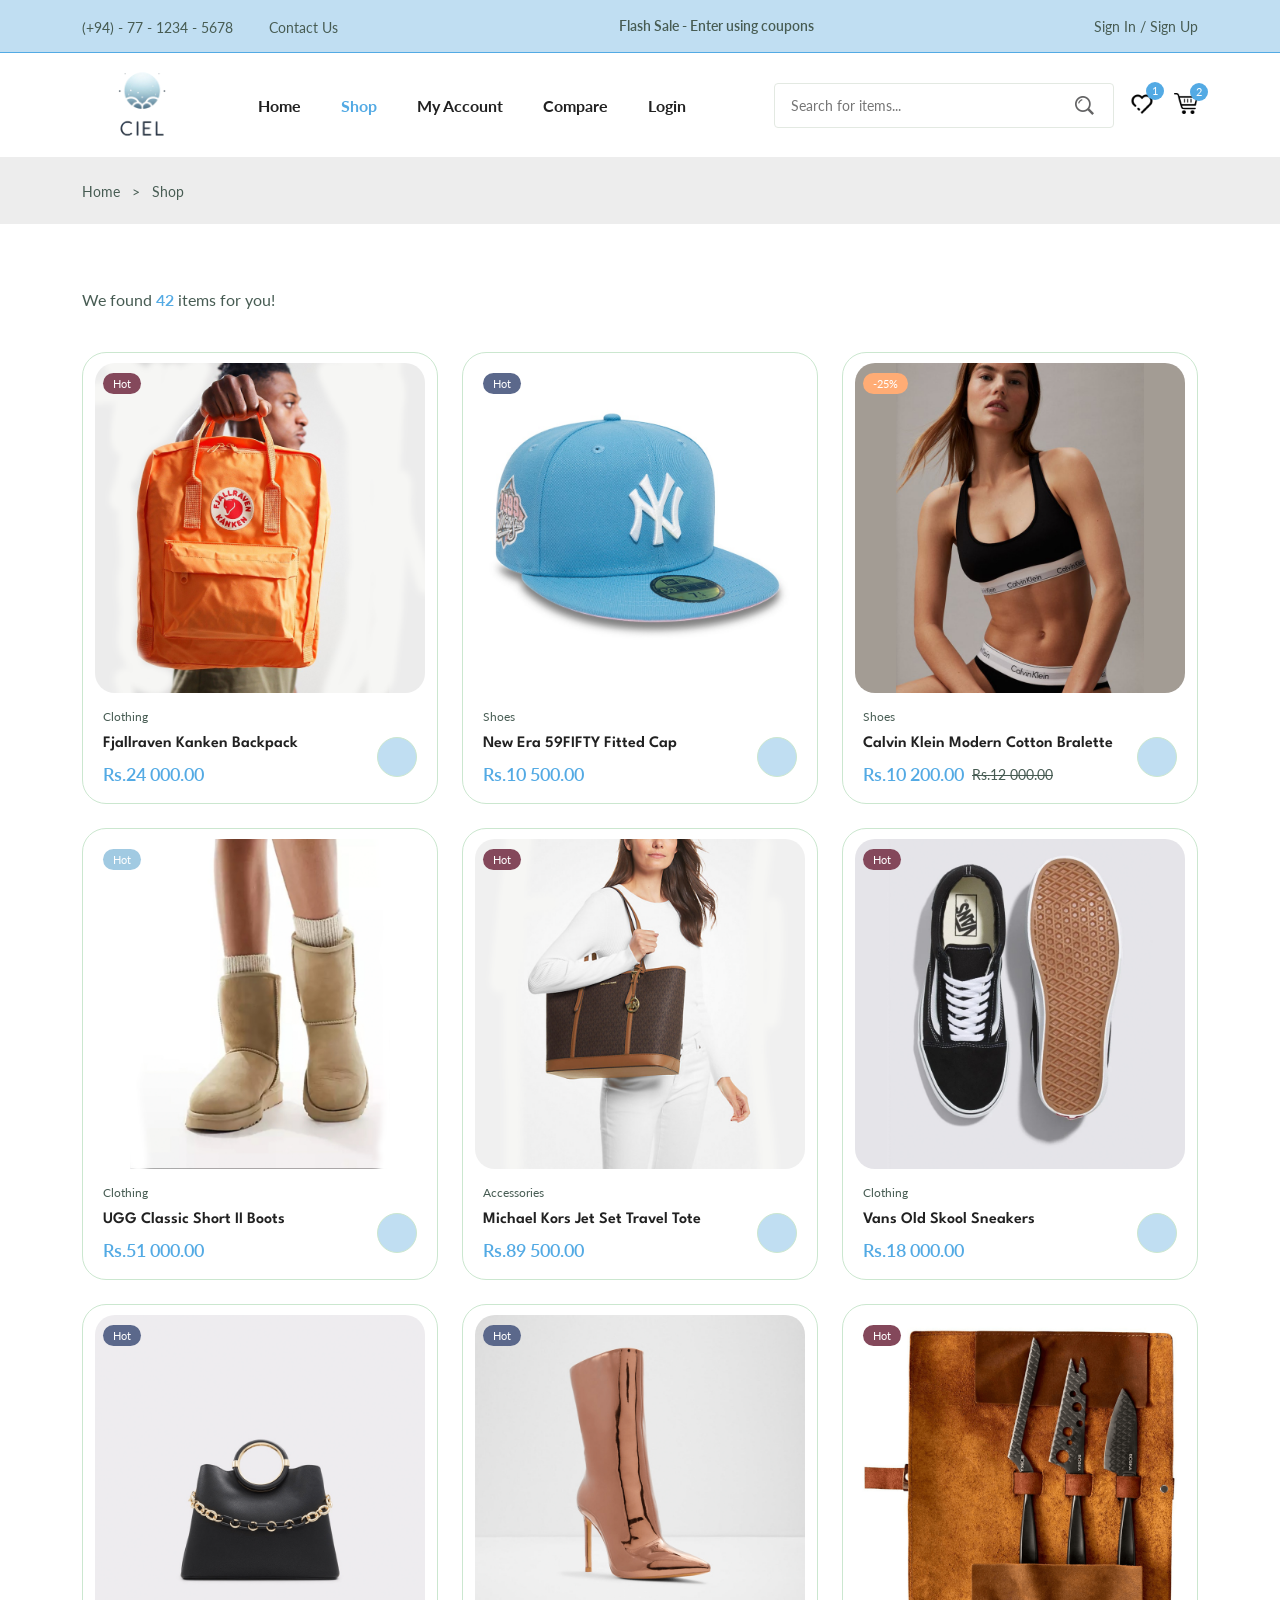
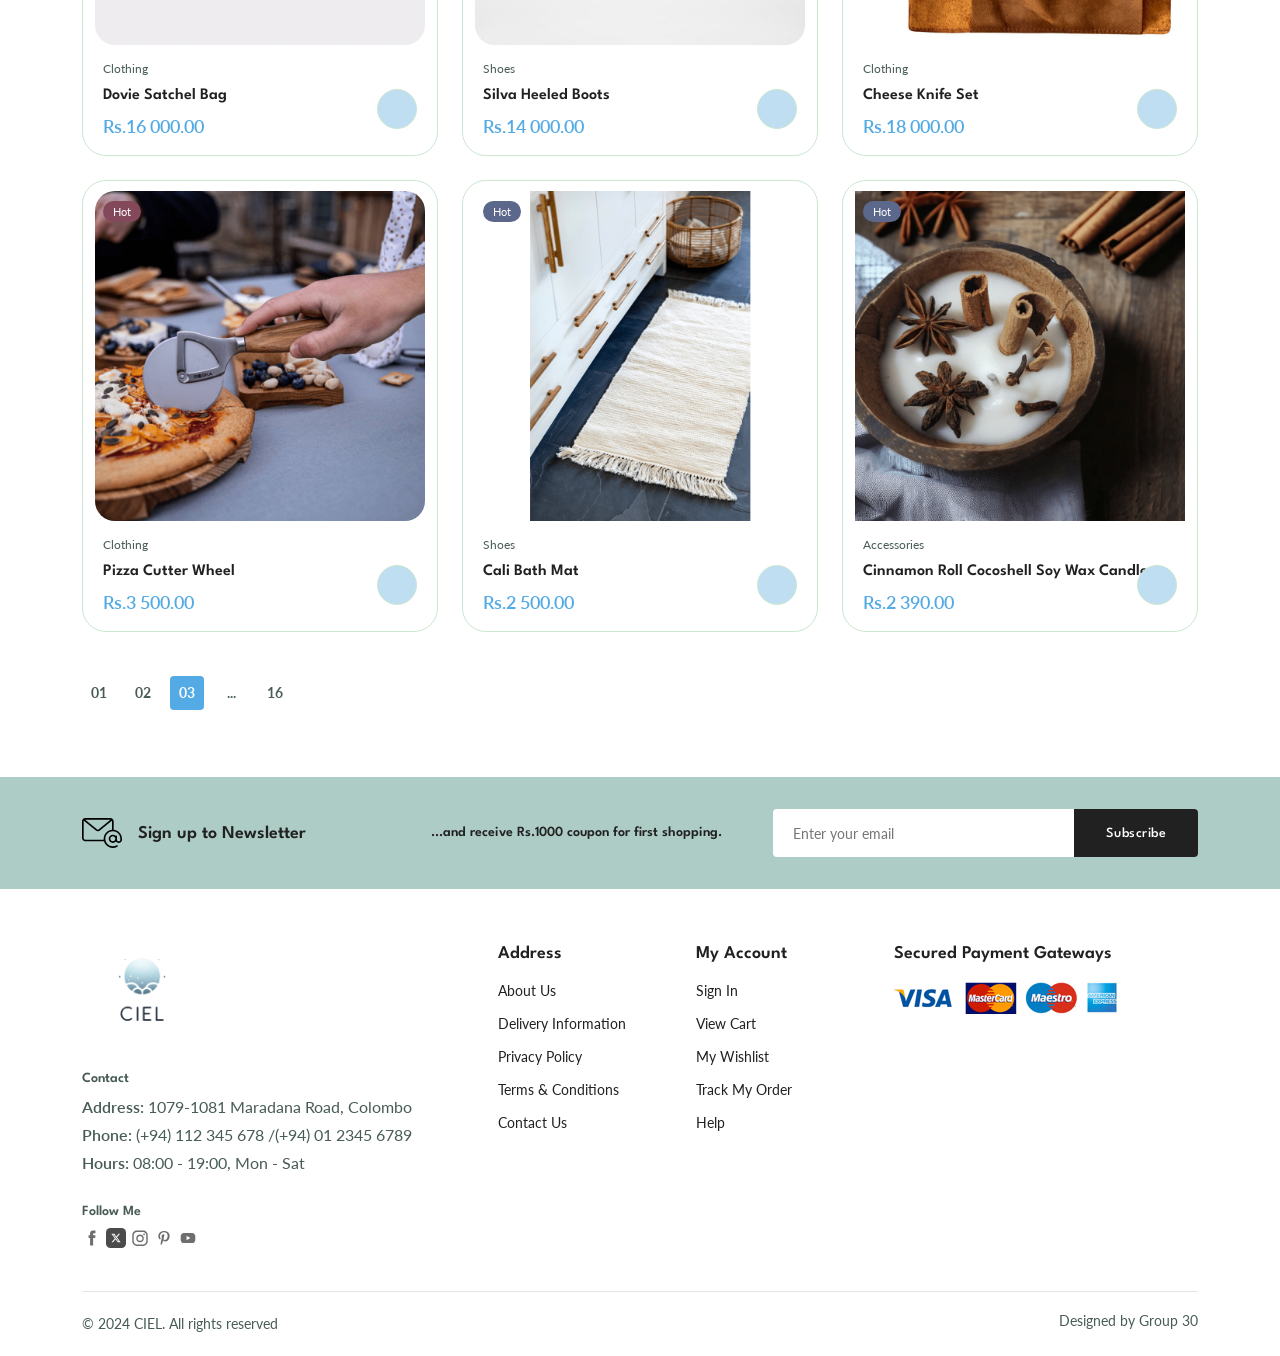
<file: shop3.html>
<!DOCTYPE html>
<html lang="en">
  <head>
    <meta charset="UTF-8" />
    <meta name="viewport" content="width=device-width, initial-scale=1.0" />

   
    <link
      rel="stylesheet"
      href="https://cdn-uicons.flaticon.com/uicons-regular-straight/css/uicons-regular-straight.css"
    />

    <link
      rel="stylesheet"
      href="https://cdn.jsdelivr.net/npm/swiper@9/swiper-bundle.min.css"
    />

    
    <link rel="stylesheet" href="assets/css/styles.css" />

    <title>Page 3 -CIEL</title>
  </head>
  <body>
   
    <header class="header">
      <div class="header__top">
        <div class="header__container container">
          <div class="header__contact">
            <span>(+94) - 77 - 1234 - 5678</span>

            <span> Contact Us</span>
          </div>

          <p class="header__alert-news">
            Flash Sale - Enter using coupons
          </p>

          <a href="login.php" class="header__top-action">
            Sign In / Sign Up
          </a>
        </div>
      </div>

      <nav class="nav container">
        <a href="index.html" class="nav__logo">
          <img src="assets/img/ciel-removebg.png" alt="" class="nav__logo-img" />
        </a>

        <div class="nav__menu" id="nav-menu">
          <div class="nav__menu-top">
            <a href="index.html" class="nav__menu-logo">
              <img src="assets/img/ciel-removebg.png" alt="" />
            </a>

            <div class="nav__close" id="nav-close">
              <i class="fi fi-rs-cross-small"></i>
            </div>
          </div>

          <ul class="nav__list">
            <li class="nav__item">
              <a href="index.html" class="nav__link">Home</a>
            </li>

            <li class="nav__item">
              <a href="shop.html" class="nav__link active-link">Shop</a>
            </li>

            <li class="nav__item">
              <a href="accounts.html" class="nav__link">My Account</a>
            </li>

            <li class="nav__item">
              <a href="compare.html" class="nav__link">Compare</a>
            </li>

            <li class="nav__item">
              <!-- <a href="login-register.html" class="nav__link">Login</a>-->
               <a href="login.php" class="nav__link">Login</a>   
            </li>
          </ul>

          <div class="header__search">
            <form action="search.php" method="GET">
            <input
              type="text"
              name="query"
              placeholder="Search for items..."
              class="form__input"
              autocomplete="on"
            />

            <button class="search__btn">
              <img src="assets/img/search.png" alt="" />
            </button>
            </form>
          </div>
        </div>

        <div class="header__user-actions">
          <a href="wishlist.php" class="header__action-btn">
            <img src="assets/img/heart icon.png" alt="" />
            <span class="count">1</span>
          </a>

          <a href="cart.php" class="header__action-btn">
            <img src="assets/img/cart-icon.png" alt="" />
            <span class="count">2</span>
          </a>

          <div class="header__action-btn nav__toggle" id="nav-toggle">
            <img src="assets/img/menu-burger.svg" alt="">
          </div>
        </div>
      </nav>
    </header>

   
    <main class="main">
      
      <section class="breadcrumb">
        <ul class="breadcrumb__list flex container">
          <li><a href="index.html" class="breadcrumb__link">Home</a></li>
          <li><span class="breadcrumb__link">></span></li>
          <li><span class="breadcrumb__link">Shop</span></li>
        </ul>
      </section>

     
      <section class="products section--lg container">
        <p class="total__products">We found <span>42</span> items for you!</p>

        <!-- 1st -->
        <div class="products__container grid">
          <div class="product__item">
            <div class="product__banner">
              <a href="details.php?id=25" class="product__images">
                <img
                  src="assets/img/Item25.png"
                  alt=""
                  class="product__img default"
                />

                <img
                  src="assets/img/Item25-25.png"
                  alt=""
                  class="product__img hover"
                />
              </a>

              <div class="product__actions">
                <a href="#" class="action__btn" aria-label="Quick View">
                  <i class="fi fi-rs-eye"></i>
                </a>

                <a href="add_to_wishlist.php?id=25" class="action__btn" aria-label="Add To Wishlist">
                  <i class="fi fi-rs-heart"></i>
                </a>

                <a href="#" class="action__btn" aria-label="Compare">
                  <i class="fi fi-rs-shuffle"></i>
                </a>
              </div>

              <div class="product__badge light-pink">Hot</div>
            </div>

            
            <div class="product__content">
              <span class="product__category">Clothing</span>
              <a href="details.php?id=25">
                <h3 class="product__title">Fjallraven Kanken Backpack</h3>
              </a>
              <div class="product__rating">
                <i class="fi fi-rs-star"></i>
                <i class="fi fi-rs-star"></i>
                <i class="fi fi-rs-star"></i>
                <i class="fi fi-rs-star"></i>
                <i class="fi fi-rs-star"></i>
              </div>
              <div class="product__price flex">
                <span class="new__price">Rs.24 000.00</span>
                <!-- <span class="old__price">Rs.20 000.00</span> -->
              </div>

              <a
                href="#"
                class="action__btn cart__btn"
                aria-label="Add To Cart"
              >
                <i class="fi fi-rs-shopping-bag-add"></i>
              </a>
            </div>
          </div>

          <!-- 2th -->

          <div class="product__item">
            <div class="product__banner">
              <a href="details.php?id=26" class="product__images">
                <img
                  src="assets/img/Item26.png"
                  alt=""
                  class="product__img default"
                />

                <img
                  src="assets/img/Item26-26.png"
                  alt=""
                  class="product__img hover"
                />
              </a>

              <div class="product__actions">
                <a href="#" class="action__btn" aria-label="Quick View">
                  <i class="fi fi-rs-eye"></i>
                </a>

                <a href="add_to_wishlist.php?id=26" class="action__btn" aria-label="Add To Wishlist">
                  <i class="fi fi-rs-heart"></i>
                </a>

                <a href="#" class="action__btn" aria-label="Compare">
                  <i class="fi fi-rs-shuffle"></i>
                </a>
              </div>

              <div class="product__badge light-green">Hot</div>
            </div>

            
            <div class="product__content">
              <span class="product__category">Shoes</span>
              <a href="details.php?id=26">
                <h3 class="product__title">New Era 59FIFTY Fitted Cap</h3>
              </a>
              <div class="product__rating">
                <i class="fi fi-rs-star"></i>
                <i class="fi fi-rs-star"></i>
                <i class="fi fi-rs-star"></i>
                <i class="fi fi-rs-star"></i>
                <i class="fi fi-rs-star"></i>
              </div>
              <div class="product__price flex">
                <span class="new__price">Rs.10 500.00</span>
                <!-- <span class="old__price">Rs.50 000.00</span> -->
              </div>

              <a
                href="#"
                class="action__btn cart__btn"
                aria-label="Add To Cart"
              >
                <i class="fi fi-rs-shopping-bag-add"></i>
              </a>
            </div>
          </div>

          <!-- 3th -->

          <div class="product__item">
            <div class="product__banner">
              <a href="details.php?id=27" class="product__images">
                <img
                  src="assets/img/Item27.png"
                  alt=""
                  class="product__img default"
                />

                <img
                  src="assets/img/Item27-27.png"
                  alt=""
                  class="product__img hover"
                />
              </a>

              <div class="product__actions">
                <a href="#" class="action__btn" aria-label="Quick View">
                  <i class="fi fi-rs-eye"></i>
                </a>

                <a href="add_to_wishlist.php?id=27" class="action__btn" aria-label="Add To Wishlist">
                  <i class="fi fi-rs-heart"></i>
                </a>

                <a href="#" class="action__btn" aria-label="Compare">
                  <i class="fi fi-rs-shuffle"></i>
                </a>
              </div>

              <div class="product__badge light-orange">-25%</div>
            </div>

            
            <div class="product__content">
              <span class="product__category">Shoes</span>
              <a href="details.php?id=27">
                <h3 class="product__title">Calvin Klein Modern Cotton Bralette </h3>
              </a>
              <div class="product__rating">
                <i class="fi fi-rs-star"></i>
                <i class="fi fi-rs-star"></i>
                <i class="fi fi-rs-star"></i>
                <i class="fi fi-rs-star"></i>
                <i class="fi fi-rs-star"></i>
              </div>
              <div class="product__price flex">
                <span class="new__price">Rs.10 200.00</span>
                <span class="old__price">Rs.12 000.00</span>
              </div>

              <a
                href="#"
                class="action__btn cart__btn"
                aria-label="Add To Cart"
              >
                <i class="fi fi-rs-shopping-bag-add"></i>
              </a>
            </div>
          </div>
          <!-- 4th -->

          <div class="product__item">
            <div class="product__banner">
              <a href="details.php?id=28" class="product__images">
                <img
                  src="assets/img/Item28.png"
                  alt=""
                  class="product__img default"
                />

                <img
                  src="assets/img/Item28-28.png"
                  alt=""
                  class="product__img hover"
                />
              </a>

              <div class="product__actions">
                <a href="#" class="action__btn" aria-label="Quick View">
                  <i class="fi fi-rs-eye"></i>
                </a>

                <a href="add_to_wishlist.php?id=28" class="action__btn" aria-label="Add To Wishlist">
                  <i class="fi fi-rs-heart"></i>
                </a>

                <a href="#" class="action__btn" aria-label="Compare">
                  <i class="fi fi-rs-shuffle"></i>
                </a>
              </div>

              <div class="product__badge light-blue">Hot</div>
            </div>

            
            <div class="product__content">
              <span class="product__category">Clothing</span>
              <a href="details.php?id=28">
                <h3 class="product__title">UGG Classic Short II Boots</h3>
              </a>
              <div class="product__rating">
                <i class="fi fi-rs-star"></i>
                <i class="fi fi-rs-star"></i>
                <i class="fi fi-rs-star"></i>
                <i class="fi fi-rs-star"></i>
                <i class="fi fi-rs-star"></i>
              </div>
              <div class="product__price flex">
                <span class="new__price">Rs.51 000.00</span>
                <!-- <span class="old__price">Rs.2750</span> -->
              </div>

              <a
                href="#"
                class="action__btn cart__btn"
                aria-label="Add To Cart"
              >
                <i class="fi fi-rs-shopping-bag-add"></i>
              </a>
            </div>
          </div>

          <!-- 5th -->

          <div class="product__item">
            <div class="product__banner">
              <a href="details.php?id=29" class="product__images">
                <img
                  src="assets/img/Item29.png"
                  alt=""
                  class="product__img default"
                />

                <img
                  src="assets/img/Item29-29.png"
                  alt=""
                  class="product__img hover"
                />
              </a>

              <div class="product__actions">
                <a href="#" class="action__btn" aria-label="Quick View">
                  <i class="fi fi-rs-eye"></i>
                </a>

                <a href="add_to_wishlist.php?id=29" class="action__btn" aria-label="Add To Wishlist">
                  <i class="fi fi-rs-heart"></i>
                </a>

                <a href="#" class="action__btn" aria-label="Compare">
                  <i class="fi fi-rs-shuffle"></i>
                </a>
              </div>

              <div class="product__badge light-pink">Hot</div>
            </div>

           
            <div class="product__content">
              <span class="product__category">Accessories</span>
              <a href="details.php?id=29">
                <h3 class="product__title">Michael Kors Jet Set Travel Tote</h3>
              </a>
              <div class="product__rating">
                <i class="fi fi-rs-star"></i>
                <i class="fi fi-rs-star"></i>
                <i class="fi fi-rs-star"></i>
                <i class="fi fi-rs-star"></i>
                <i class="fi fi-rs-star"></i>
              </div>
              <div class="product__price flex">
                <span class="new__price">Rs.89 500.00</span>
                <!-- <span class="old__price">Rs.2750</span> -->
              </div>

              <a
                href="#"
                class="action__btn cart__btn"
                aria-label="Add To Cart"
              >
                <i class="fi fi-rs-shopping-bag-add"></i>
              </a>
            </div>
          </div>

          <!-- 6th -->

          <div class="product__item">
            <div class="product__banner">
              <a href="details.php?id=30" class="product__images">
                <img
                  src="assets/img/Item30.png"
                  alt=""
                  class="product__img default"
                />

                <img
                  src="assets/img/Item30-30.png"
                  alt=""
                  class="product__img hover"
                />
              </a>

              <div class="product__actions">
                <a href="#" class="action__btn" aria-label="Quick View">
                  <i class="fi fi-rs-eye"></i>
                </a>

                <a href="add_to_wishlist.php?id=30" class="action__btn" aria-label="Add To Wishlist">
                  <i class="fi fi-rs-heart"></i>
                </a>

                <a href="#" class="action__btn" aria-label="Compare">
                  <i class="fi fi-rs-shuffle"></i>
                </a>
              </div>

              <div class="product__badge light-pink">Hot</div>
            </div>

                        
            <div class="product__content">
              <span class="product__category">Clothing</span>
              <a href="details.php?id=30">
                <h3 class="product__title">Vans Old Skool Sneakers</h3>
              </a>
              <div class="product__rating">
                <i class="fi fi-rs-star"></i>
                <i class="fi fi-rs-star"></i>
                <i class="fi fi-rs-star"></i>
                <i class="fi fi-rs-star"></i>
                <i class="fi fi-rs-star"></i>
              </div>
              <div class="product__price flex">
                <span class="new__price">Rs.18 000.00</span>
                <!-- <span class="old__price">Rs.2750</span> -->
              </div>

              <a
                href="#"
                class="action__btn cart__btn"
                aria-label="Add To Cart"
              >
                <i class="fi fi-rs-shopping-bag-add"></i>
              </a>
            </div>
          </div>

          <!-- 7th -->

          <div class="product__item">
            <div class="product__banner">
              <a href="details.php?id=31" class="product__images">
                <img
                  src="assets/img/Item31.png"
                  alt=""
                  class="product__img default"
                />

                <img
                  src="assets/img/Item31-31.png"
                  alt=""
                  class="product__img hover"
                />
              </a>

              <div class="product__actions">
                <a href="#" class="action__btn" aria-label="Quick View">
                  <i class="fi fi-rs-eye"></i>
                </a>

                <a href="add_to_wishlist.php?id=31" class="action__btn" aria-label="Add To Wishlist">
                  <i class="fi fi-rs-heart"></i>
                </a>

                <a href="#" class="action__btn" aria-label="Compare">
                  <i class="fi fi-rs-shuffle"></i>
                </a>
              </div>

              <div class="product__badge light-green">Hot</div>
            </div>

          
            <div class="product__content">
              <span class="product__category">Clothing</span>
              <a href="details.php?id=31">
                <h3 class="product__title">Dovie Satchel Bag</h3>
              </a>
              <div class="product__rating">
                <i class="fi fi-rs-star"></i>
                <i class="fi fi-rs-star"></i>
                <i class="fi fi-rs-star"></i>
                <i class="fi fi-rs-star"></i>
                <i class="fi fi-rs-star"></i>
              </div>
              <div class="product__price flex">
                <span class="new__price">Rs.16 000.00</span>
                <!-- <span class="old__price">Rs.10 000.00</span> -->
              </div>

              <a
                href="#"
                class="action__btn cart__btn"
                aria-label="Add To Cart"
              >
                <i class="fi fi-rs-shopping-bag-add"></i>
              </a>
            </div>
          </div>


          <!-- 8th -->

          <div class="product__item">
            <div class="product__banner">
              <a href="details.php?id=32" class="product__images">
                <img
                  src="assets/img/Item32.png"
                  alt=""
                  class="product__img default"
                />

                <img
                  src="assets/img/Item32-32.png"
                  alt=""
                  class="product__img hover"
                />
              </a>

              <div class="product__actions">
                <a href="#" class="action__btn" aria-label="Quick View">
                  <i class="fi fi-rs-eye"></i>
                </a>

                <a href="add_to_wishlist.php?id=32" class="action__btn" aria-label="Add To Wishlist">
                  <i class="fi fi-rs-heart"></i>
                </a>

                <a href="#" class="action__btn" aria-label="Compare">
                  <i class="fi fi-rs-shuffle"></i>
                </a>
              </div>
              <div class="product__badge light-green">Hot</div>
            </div>

            <div class="product__content">
              <span class="product__category">Shoes</span>
              <a href="details.php?id=32">
                <h3 class="product__title">Silva Heeled Boots</h3>
              </a>
              <div class="product__rating">
                <i class="fi fi-rs-star"></i>
                <i class="fi fi-rs-star"></i>
                <i class="fi fi-rs-star"></i>
                <i class="fi fi-rs-star"></i>
                <i class="fi fi-rs-star"></i>
              </div>
              <div class="product__price flex">
                <span class="new__price">Rs.14 000.00</span>
                <!-- <span class="old__price">Rs.2750</span> -->
              </div>

              <a
                href="#"
                class="action__btn cart__btn"
                aria-label="Add To Cart"
              >
                <i class="fi fi-rs-shopping-bag-add"></i>
              </a>
            </div>
          </div>

          <!-- 9th -->

          <div class="product__item">
            <div class="product__banner">
              <a href="details.php?id=33" class="product__images">
                <img
                  src="assets/img/Item33.png"
                  alt=""
                  class="product__img default"
                />

                <img
                  src="assets/img/Item33-33.png"
                  alt=""
                  class="product__img hover"
                />
              </a>

              <div class="product__actions">
                <a href="#" class="action__btn" aria-label="Quick View">
                  <i class="fi fi-rs-eye"></i>
                </a>

                <a href="add_to_wishlist.php?id=33" class="action__btn" aria-label="Add To Wishlist">
                  <i class="fi fi-rs-heart"></i>
                </a>

                <a href="#" class="action__btn" aria-label="Compare">
                  <i class="fi fi-rs-shuffle"></i>
                </a>
              </div>

              <div class="product__badge light-pink">Hot</div>
            </div>

            <div class="product__content">
              <span class="product__category">Clothing</span>
              <a href="details.php?id=33">
                <h3 class="product__title">Cheese Knife Set</h3>
              </a>
              <div class="product__rating">
                <i class="fi fi-rs-star"></i>
                <i class="fi fi-rs-star"></i>
                <i class="fi fi-rs-star"></i>
                <i class="fi fi-rs-star"></i>
                <i class="fi fi-rs-star"></i>
              </div>
              <div class="product__price flex">
                <span class="new__price">Rs.18 000.00</span>
                <!-- <span class="old__price">Rs.2750</span> -->
              </div>

              <a
                href="#"
                class="action__btn cart__btn"
                aria-label="Add To Cart"
              >
                <i class="fi fi-rs-shopping-bag-add"></i>
              </a>
            </div>
          </div>

          <!-- 10th -->

          <div class="product__item">
            <div class="product__banner">
              <a href="details.php?id=34" class="product__images">
                <img
                  src="assets/img/Item34.png"
                  alt=""
                  class="product__img default"
                />

                <img
                  src="assets/img/Item34-34.png"
                  alt=""
                  class="product__img hover"
                />
              </a>

              <div class="product__actions">
                <a href="#" class="action__btn" aria-label="Quick View">
                  <i class="fi fi-rs-eye"></i>
                </a>

                <a href="add_to_wishlist.php?id=34" class="action__btn" aria-label="Add To Wishlist">
                  <i class="fi fi-rs-heart"></i>
                </a>

                <a href="#" class="action__btn" aria-label="Compare">
                  <i class="fi fi-rs-shuffle"></i>
                </a>
              </div>

              <div class="product__badge light-pink">Hot</div>
            </div>

            
            <div class="product__content">
              <span class="product__category">Clothing</span>
              <a href="details.php?id=34">
                <h3 class="product__title">Pizza Cutter Wheel</h3>
              </a>
              <div class="product__rating">
                <i class="fi fi-rs-star"></i>
                <i class="fi fi-rs-star"></i>
                <i class="fi fi-rs-star"></i>
                <i class="fi fi-rs-star"></i>
                <i class="fi fi-rs-star"></i>
              </div>
              <div class="product__price flex">
                <span class="new__price">Rs.3 500.00</span>
                <!-- <span class="old__price">Rs.2750</span> -->
              </div>

              <a
                href="#"
                class="action__btn cart__btn"
                aria-label="Add To Cart"
              >
                <i class="fi fi-rs-shopping-bag-add"></i>
              </a>
            </div>
          </div>
          
          <!-- 11th -->

          <div class="product__item">
            <div class="product__banner">
              <a href="details.php?id=35" class="product__images">
                <img
                  src="assets/img/Item35.png"
                  alt=""
                  class="product__img default"
                />

                <img
                  src="assets/img/Item35-35.png"
                  alt=""
                  class="product__img hover"
                />
              </a>

              <div class="product__actions">
                <a href="#" class="action__btn" aria-label="Quick View">
                  <i class="fi fi-rs-eye"></i>
                </a>

                <a href="add_to_wishlist.php?id=35" class="action__btn" aria-label="Add To Wishlist">
                  <i class="fi fi-rs-heart"></i>
                </a>

                <a href="#" class="action__btn" aria-label="Compare">
                  <i class="fi fi-rs-shuffle"></i>
                </a>
              </div>

              <div class="product__badge light-green">Hot</div>
            </div>

            <div class="product__content">
              <span class="product__category">Shoes</span>
              <a href="details.php?id=35">
                <h3 class="product__title">Cali Bath Mat</h3>
              </a>
              <div class="product__rating">
                <i class="fi fi-rs-star"></i>
                <i class="fi fi-rs-star"></i>
                <i class="fi fi-rs-star"></i>
                <i class="fi fi-rs-star"></i>
                <i class="fi fi-rs-star"></i>
              </div>
              <div class="product__price flex">
                <span class="new__price">Rs.2 500.00</span>
                <!-- <span class="old__price">Rs.2750</span> -->
              </div>

              <a
                href="#"
                class="action__btn cart__btn"
                aria-label="Add To Cart"
              >
                <i class="fi fi-rs-shopping-bag-add"></i>
              </a>
            </div>
          </div>

          <!-- 12th -->

          <div class="product__item">
            <div class="product__banner">
              <a href="details.php?id=36 class="product__images">
                <img
                  src="assets/img/Item36.png"
                  alt=""
                  class="product__img default"
                />

                <img
                  src="assets/img/Item36-36.png"
                  alt=""
                  class="product__img hover"
                />
              </a>

              <div class="product__actions">
                <a href="#" class="action__btn" aria-label="Quick View">
                  <i class="fi fi-rs-eye"></i>
                </a>

                <a href="add_to_wishlist.php?id=36" class="action__btn" aria-label="Add To Wishlist">
                  <i class="fi fi-rs-heart"></i>
                </a>

                <a href="#" class="action__btn" aria-label="Compare">
                  <i class="fi fi-rs-shuffle"></i>
                </a>
              </div>
              <div class="product__badge light-green">Hot</div>
            </div>

            <div class="product__content">
              <span class="product__category">Accessories</span>
              <a href="details.php?id=36">
                <h3 class="product__title">Cinnamon Roll Cocoshell Soy Wax Candle</h3>
              </a>
              <div class="product__rating">
                <i class="fi fi-rs-star"></i>
                <i class="fi fi-rs-star"></i>
                <i class="fi fi-rs-star"></i>
                <i class="fi fi-rs-star"></i>
                <i class="fi fi-rs-star"></i>
              </div>
              <div class="product__price flex">
                <span class="new__price">Rs.2 390.00</span>
                <!-- <span class="old__price">Rs.300 000.00</span> -->
              </div>

              <a
                href="#"
                class="action__btn cart__btn"
                aria-label="Add To Cart"
              >
                <i class="fi fi-rs-shopping-bag-add"></i>
              </a>
            </div>
          </div>
        </div>

        <ul class="pagination">
          <li><a href="shop.html" class="pagination__link ">01</a></li>
          <li><a href="shop2.html" class="pagination__link ">02</a></li>
          <li><a href="shop3.html" class="pagination__link active">03</a></li>
          <li><a href="#" class="pagination__link">...</a></li>
          <li><a href="shop16.html" class="pagination__link">16</a></li>
          <li>
            <a href="shop16.html" class="pagination__link icon">
              <i class="fi-rs-angle-double-small-right"></i>
            </a>
          </li>
        </ul>
      </section>

      
      <section class="newsletter section">
        <div class="newsletter__container container grid">
          <h3 class="newsletter__title flex">
            <img
              src="assets/img/icon-email.svg"
              alt=""
              class="newsletter__icon"
            />
            Sign up to Newsletter
          </h3>

          <p class="newsletter__description">
            ...and receive Rs.1000 coupon for first shopping.
          </p>

          <form action="" class="newsletter__form">
            <input
              type="text"
              placeholder="Enter your email"
              class="newsletter__input"
            />
            <button type="submit" class="newsletter__btn">Subscribe</button>
          </form>
        </div>
      </section>
    </main>

    
    <footer class="footer container">
      <div class="footer__container grid">
        <div class="footer__content">
          <a href="index.html" class="footer__logo">
            <img src="assets/img/ciel-removebg.png" alt="" class="footer__logo-img" />
          </a>

          <h4 class="footer__subtitle">Contact</h4>

          <p class="footer__description">
            <span>Address:</span> 1079-1081 Maradana Road, Colombo
          </p>

          <p class="footer__description">
            <span>Phone:</span> (+94) 112 345 678 /(+94) 01 2345 6789
          </p>

          <p class="footer__description">
            <span>Hours:</span> 08:00 - 19:00, Mon - Sat
          </p>

          <div class="footer__social">
            <h4 class="footer__subtitle">Follow Me</h4>

            <div class="footer__social-links flex">
              <a href="">
                <img
                  src="assets/img/icon-facebook.svg"
                  alt=""
                  class="footer__social-icon"
                />
              </a>

              <a href="">
                <img
                  src="assets/img/icon-twitter.svg"
                  alt=""
                  class="footer__social-icon"
                />
              </a>

              <a href="">
                <img
                  src="assets/img/icon-instagram.svg"
                  alt=""
                  class="footer__social-icon"
                />
              </a>

              <a href="">
                <img
                  src="assets/img/icon-pinterest.svg"
                  alt=""
                  class="footer__social-icon"
                />
              </a>

              <a href="">
                <img
                  src="assets/img/icon-youtube.svg"
                  alt=""
                  class="footer__social-icon"
                />
              </a>
            </div>
          </div>
        </div>

        <div class="footer__content">
          <h3 class="footer__title">Address</h3>

          <ul class="footer__links">
            <li><a href="aboutus.html" class="footer__link">About Us</a></li>
            <li><a href="delInfo.html" class="footer__link">Delivery Information</a></li>
            <li><a href="privacypolicy.html" class="footer__link">Privacy Policy</a></li>
            <li><a href="terms.html" class="footer__link">Terms & Conditions</a></li>
            <li><a href="contact.html"class="footer__link">Contact Us</a></li>
          </ul>
        </div>

        <div class="footer__content">
          <h3 class="footer__title">My Account</h3>

          <ul class="footer__links">
            <li><a href="login.php" class="footer__link">Sign In</a></li>
            <li><a href="cart.php" class="footer__link">View Cart</a></li>
            <li><a href="wishlist.php" class="footer__link">My Wishlist</a></li>
            <li><a href="accounts.html" class="footer__link">Track My Order</a></li>
            <li><a href="helpcenter.html" class="footer__link">Help</a></li>
          </ul>
        </div>

        <div class="footer__content">
          <h3 class="footer__title">Secured Payment Gateways</h3>

          <img
            src="assets/img/payment-method.png"
            alt=""
            class="payment__img"
          />
        </div>
      </div>

      <div class="footer__bottom">
        <p class="copyright">&copy; 2024 CIEL. All rights reserved</p>
        <span class="designer">Designed by Group 30</span>
      </div>
    </footer>

    
    <script src="https://cdn.jsdelivr.net/npm/swiper@9/swiper-bundle.min.js"></script>

    
    <script src="assets/js/script.js"></script>
    <script src="assets/js/search.js"></script>
  </body>
</html>
</file>
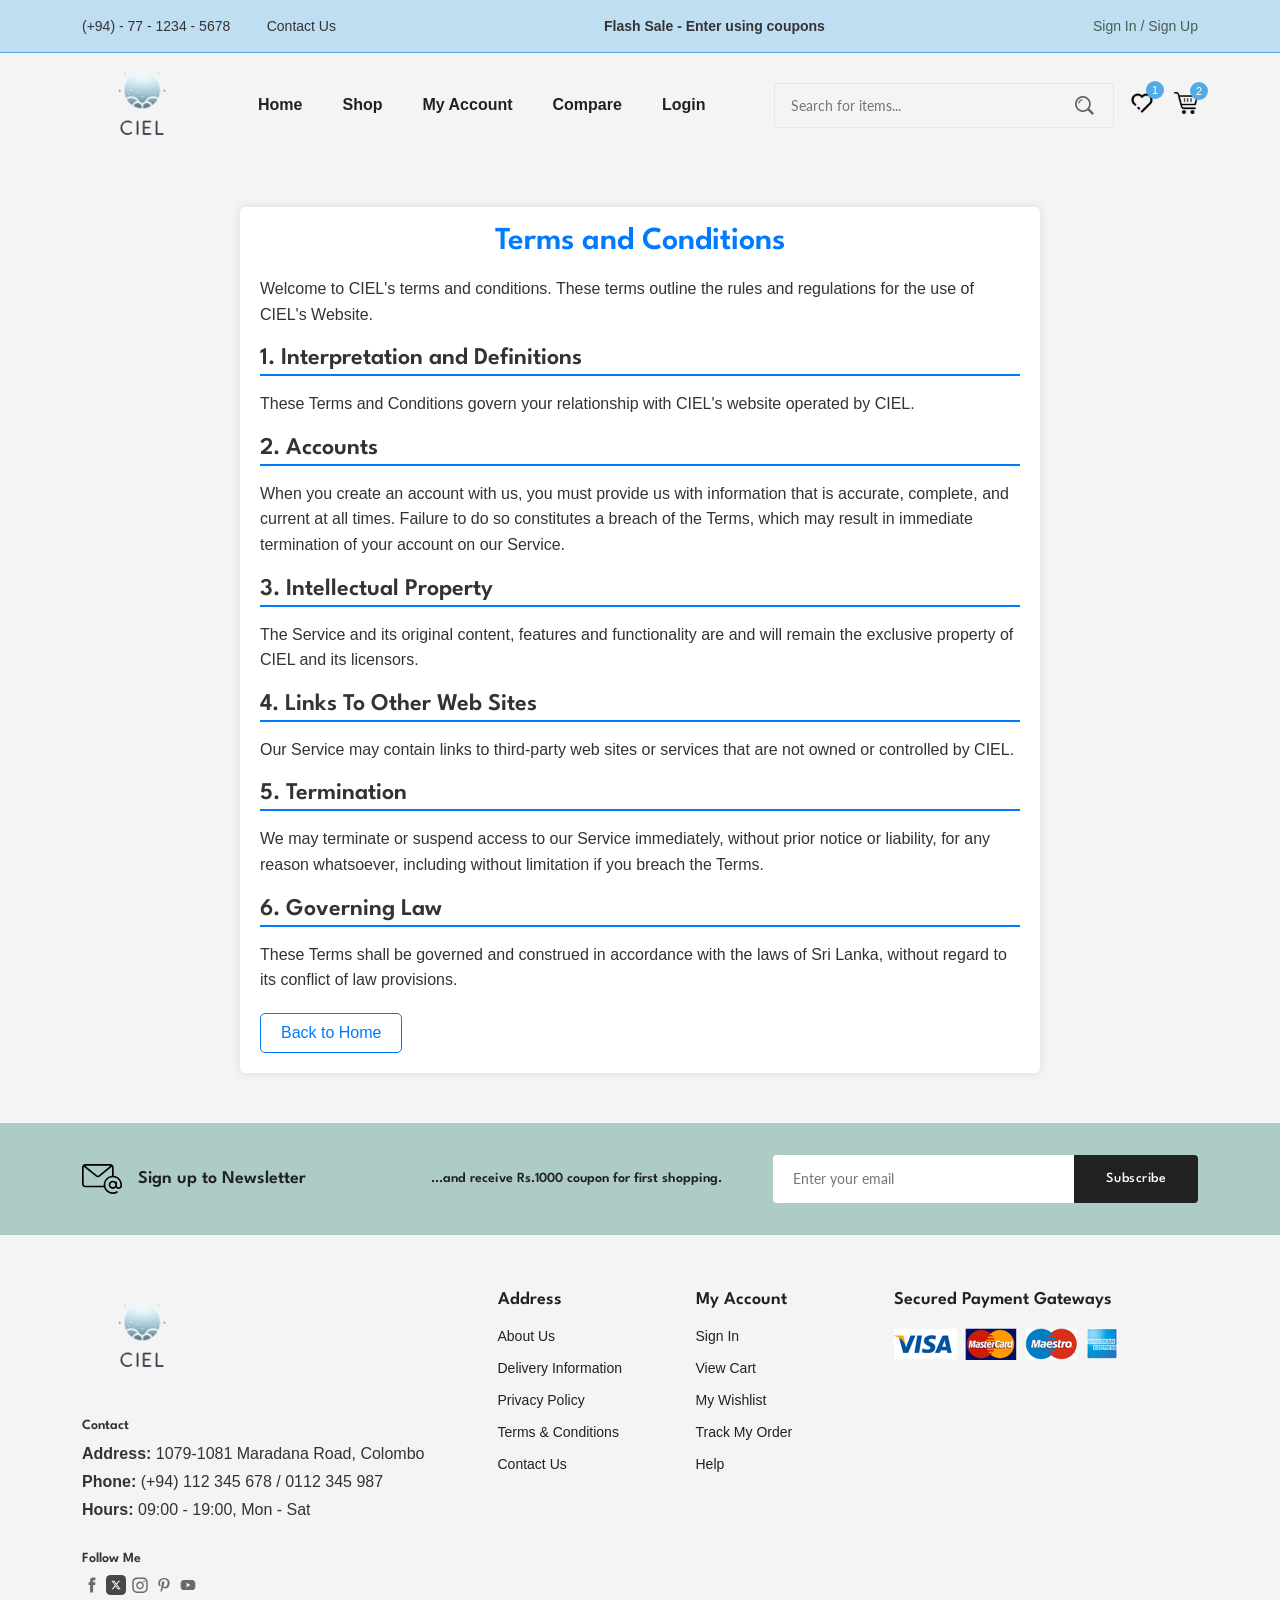
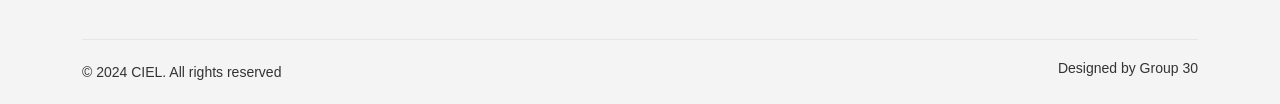
<file: terms.html>
<!DOCTYPE html>
<html lang="en">
  <head>
    <meta charset="UTF-8" />
    <meta name="viewport" content="width=device-width, initial-scale=1.0" />

    <link
      rel="stylesheet"
      href="https://cdn-uicons.flaticon.com/uicons-regular-straight/css/uicons-regular-straight.css"
    />

    <link
      rel="stylesheet"
      href="https://cdn.jsdelivr.net/npm/swiper@9/swiper-bundle.min.css"
    />

    <link rel="stylesheet" href="assets/css/styles.css" />
    <link rel="stylesheet" href="assets/css/terms.css" />

    <title>Terms -CIEL</title>
  </head>
  <body>
   
    <header class="header">
      <div class="header__top">
        <div class="header__container container">
          <div class="header__contact">
            <span>(+94) - 77 - 1234 - 5678</span>

            <span> Contact Us</span>
          </div>

          <p class="header__alert-news">
            Flash Sale - Enter using coupons
          </p>

          <a href="loginN.php" class="header__top-action">
            Sign In / Sign Up
          </a>
        </div>
      </div>

      <nav class="nav container">
        <a href="index.html" class="nav__logo">
          <img src="assets/img/ciel-removebg.png" alt="" class="nav__logo-img" />
        </a>

        <div class="nav__menu" id="nav-menu">
          <div class="nav__menu-top">
            <a href="index.html" class="nav__menu-logo">
              <img src="assets/img/ciel-removebg.png" alt="" />
            </a>

            <div class="nav__close" id="nav-close">
              <i class="fi fi-rs-cross-small"></i>
            </div>
          </div>

          <ul class="nav__list">
            <li class="nav__item">
              <a href="index.html" class="nav__link">Home</a>
            </li>

            <li class="nav__item">
              <a href="shop.html" class="nav__link">Shop</a>
            </li>

            <li class="nav__item">
              <a href="accounts.php" class="nav__link">My Account</a>
            </li>

            <li class="nav__item">
              <a href="compare.html" class="nav__link">Compare</a>
            </li>

            <li class="nav__item">
              <!-- <a href="login-register.html" class="nav__link">Login</a>-->
               <a href="loginN.php" class="nav__link">Login</a>   
            </li>
          </ul>

          <div class="header__search">
            <form action="search.php" method="GET">
            <input
              type="text"
              name="query"
              placeholder="Search for items..."
              class="form__input"
              autocomplete="on"
            />

            <button class="search__btn">
              <img src="assets/img/search.png" alt="" />
            </button>
            </form>
          </div>
        </div>

        <div class="header__user-actions">
          <a href="wishlist.php" class="header__action-btn">
            <img src="assets/img/heart icon.png" alt="" />
            <span class="count">1</span>
          </a>

          <a href="cart.php" class="header__action-btn">
            <img src="assets/img/cart-icon.png" alt="" />
            <span class="count">2</span>
          </a>

          <div class="header__action-btn nav__toggle" id="nav-toggle">
            <img src="assets/img/menu-burger.svg" alt="">
          </div>
        </div>
      </nav>
    </header>
    <body class="terms-body">
      <div class="terms-container">
          <h1 class="terms-header">Terms and Conditions</h1>
          
          <p class="terms-paragraph">Welcome to CIEL's terms and conditions. These terms outline the rules and regulations for the use of CIEL's Website.</p>
      
          <h2 class="terms-subheader">1. Interpretation and Definitions</h2>
          <p class="terms-paragraph">These Terms and Conditions govern your relationship with CIEL's website operated by CIEL.</p>
      
          <h2 class="terms-subheader">2. Accounts</h2>
          <p class="terms-paragraph">When you create an account with us, you must provide us with information that is accurate, complete, and current at all times. Failure to do so constitutes a breach of the Terms, which may result in immediate termination of your account on our Service.</p>
      
          <h2 class="terms-subheader">3. Intellectual Property</h2>
          <p class="terms-paragraph">The Service and its original content, features and functionality are and will remain the exclusive property of CIEL and its licensors.</p>
      
          <h2 class="terms-subheader">4. Links To Other Web Sites</h2>
          <p class="terms-paragraph">Our Service may contain links to third-party web sites or services that are not owned or controlled by CIEL.</p>
      
          <h2 class="terms-subheader">5. Termination</h2>
          <p class="terms-paragraph">We may terminate or suspend access to our Service immediately, without prior notice or liability, for any reason whatsoever, including without limitation if you breach the Terms.</p>
      
          <h2 class="terms-subheader">6. Governing Law</h2>
          <p class="terms-paragraph">These Terms shall be governed and construed in accordance with the laws of Sri Lanka, without regard to its conflict of law provisions.</p>
      
          <a class="terms-link" href="index.html">Back to Home</a>
      </div>
  </body>
    <!--Footer-->
    <section class="newsletter section home__newsletter">
        <div class="newsletter__container container grid">
          <h3 class="newsletter__title flex">
            <img
              src="assets/img/icon-email.svg"
              alt=""
              class="newsletter__icon"
            />
            Sign up to Newsletter
          </h3>

          <p class="newsletter__description">
            ...and receive Rs.1000 coupon for first shopping.
          </p>

          <form action="" class="newsletter__form">
            <input
              type="text"
              placeholder="Enter your email"
              class="newsletter__input"
            />
            <button type="submit" class="newsletter__btn">Subscribe</button>
          </form>
        </div>
      </section>
    </main>

   
    <footer class="footer container">
      <div class="footer__container grid">
        <div class="footer__content">
          <a href="index.html" class="footer__logo">
            <img src="assets/img/ciel-removebg.png" alt="" class="footer__logo-img" />
          </a>

          <h4 class="footer__subtitle">Contact</h4>

          <p class="footer__description">
            <span>Address:</span> 1079-1081 Maradana Road, Colombo
          </p>

          <p class="footer__description">
            <span>Phone:</span> (+94) 112 345 678 / 0112 345 987
          </p>

          <p class="footer__description">
            <span>Hours:</span> 09:00 - 19:00, Mon - Sat
          </p>

          <div class="footer__social">
            <h4 class="footer__subtitle">Follow Me</h4>

            <div class="footer__social-links flex">
              <a href="">
                <img
                  src="assets/img/icon-facebook.svg"
                  alt=""
                  class="footer__social-icon"
                />
              </a>

              <a href="">
                <img
                  src="assets/img/icon-twitter.svg"
                  alt=""
                  class="footer__social-icon"
                />
              </a>

              <a href="">
                <img
                  src="assets/img/icon-instagram.svg"
                  alt=""
                  class="footer__social-icon"
                />
              </a>

              <a href="">
                <img
                  src="assets/img/icon-pinterest.svg"
                  alt=""
                  class="footer__social-icon"
                />
              </a>

              <a href="">
                <img
                  src="assets/img/icon-youtube.svg"
                  alt=""
                  class="footer__social-icon"
                />
              </a>
            </div>
          </div>
        </div>

        <div class="footer__content">
          <h3 class="footer__title">Address</h3>

          <ul class="footer__links">
            <li><a href="aboutus.html" class="footer__link">About Us</a></li>
            <li><a href="delInfo.html" class="footer__link">Delivery Information</a></li>
            <li><a href="privacypolicy.html" class="footer__link">Privacy Policy</a></li>
            <li><a href="terms.html" class="footer__link">Terms & Conditions</a></li>
            <li><a href="contact.html"class="footer__link">Contact Us</a></li>
          </ul>
        </div>

        <div class="footer__content">
          <h3 class="footer__title">My Account</h3>

          <ul class="footer__links">
            <li><a href="login.php" class="footer__link">Sign In</a></li>
            <li><a href="cart.php" class="footer__link">View Cart</a></li>
            <li><a href="wishlist.php" class="footer__link">My Wishlist</a></li>
            <li><a href="accounts.html" class="footer__link">Track My Order</a></li>
            <li><a href="helpcenter.html" class="footer__link">Help</a></li>
          </ul>
        </div>

        <div class="footer__content">
          <h3 class="footer__title">Secured Payment Gateways</h3>

          <img
            src="assets/img/payment-method.png"
            alt=""
            class="payment__img"
          />
        </div>
      </div>

      <div class="footer__bottom">
        <p class="copyright">&copy; 2024 CIEL. All rights reserved</p>
        <span class="designer">Designed by Group 30</span>
      </div>
    </footer>

    
    <script src="https://cdn.jsdelivr.net/npm/swiper@9/swiper-bundle.min.js"></script>

   
    <script src="assets/js/script.js"></script>
    <script src="assets/js/search.js"></script>
    

  </body>
</html>
</file>
<file: assets/css/styles.css>
@import url('https://fonts.googleapis.com/css2?family=Lato:wght@400;700&family=Spartan:wght@400;500;600;700&display=swap');

/*=============== VARIABLES CSS ===============*/
:root {
  --header-height: 4rem;

  /*========== Colors ==========*/
  /* Color mode HSL(hue, saturation, lightness) */
  --first-color: hsl(204, 73%, 61%);
  --first-color-alt: hsl(204, 65%, 85%);
  --second-color: hsl(34,94%,87%);
  --title-color: hsl(0,0%,13%);
  --text-color: hsl(154,13%,32%);
  --text-color-light: hsl(60,1%.56%);
  --body-color: hsl(0,0%,100%);
  --container-color: hsl(0,0%,93%);
  --border-color: hsl(129,36%,85%);
  --border-color-alt: hsl(113,15%,90%);

 
  --body-font: 'Lato', sans-serif;
  --second-font: 'Spartan', sans-serif;
  --big-font-size: 3.5rem;
  --h1-font-size: 2.75rem;
  --h2-font-size: 2rem;
  --h3-font-size: 1.75rem;
  --h4-font-size: 1.375rem;
  --large-font-size: 1.125rem;
  --normal-font-size: 1rem;
  --small-font-size: 0.875rem;
  --smaller-font-size: 0.75rem;
  --tiny-font-size: 0.6875rem;

 
  --weight-400: 400;
  --weight-500: 500;
  --weight-600: 600;
  --weight-700: 700;

 
  --transition: cubic-bezier(0, 0, 0.05, 1);
}


@media screen and (max-width: 1200px) {
  :root {
    --big-font-size: 2.25rem;
    --h1-font-size: 2rem;
    --h2-font-size: 1.375rem;
    --h3-font-size: 1.25rem;
    --h4-font-size: 1.125rem;
    --large-font-size: 1rem;
    --normal-font-size: 0.9375rem;
    --small-font-size: 0.8125rem;
    --smaller-font-size: 0.6875rem;
    --tiny-font-size: 0.625rem;
  }
}


* {
  margin: 0;
  padding: 0;
  box-sizing: border-box;
}

input,
textarea,
body {
  color: var(--text-color);
  font-family: var(--body-font);
  font-size: var(--normal-font-size);
  font-weight: var(--weight-400);
}

body {
  background-color: var(--body-color);
}

h1,
h2,
h3,
h4 {
  font-family: var(--second-font);
  color: var(--title-color);
  font-weight: var(--weight-600);
}

ul {
  list-style: none;
}

a {
  text-decoration: none;
}

p {
  line-height: 1.5rem;
}

img {
  max-width: 100%;
}

button,
textarea,
input {
  background-color: transparent;
  border: none;
  outline: none;
}

table {
  width: 100%;
  border-collapse: collapse;
}


.container {
  max-width: 1320px;
  margin-inline: auto;
  padding-inline: 0.75rem;
}

.grid {
  display: grid;
  gap: 1.5rem;
}

.section {
  padding-block: 2rem;
}

.section--lg {
  padding-block: 4rem;
}

.section__title {
  font-size: var(--h4-font-size);
  margin-bottom: 1.5rem;
}

.section__title span {
  color: var(--first-color);
}

.form__input {
  border: 1px solid var(--border-color-alt);
  padding-inline: 1rem;
  height: 45px;
  border-radius: 0.25rem;
  font-size: var(--small-font-size);
}

.new__price {
  color: var(--first-color);
  font-weight: var(--weight-600);
}

.old__price {
  color: var(--text-color-light);
  font-size: var(--small-font-size);
  text-decoration: line-through;
}

.form {
  row-gap: 1rem;
}

.form__group {
  grid-template-columns: repeat(2, 1fr);
  gap: 1rem;
}

.textarea {
  height: 200px;
  padding-block: 1rem;
  resize: none;
}


.header__top {
  background-color: var(--first-color-alt);
  border-bottom: 1px solid var(--first-color);
  padding-block: 0.875rem;
}

.header__container {
  display: flex;
  align-items: center;
  justify-content: space-between;
}

.header__contact span:first-child {
  margin-right: 2rem;
}

.header__contact span,
.header__alert-news,
.header__top-action {
  font-size: var(--small-font-size);
}

.header__alert-news {
  color: var(--text-color-light);
  font-weight: var(--weight-600);
}

.header__top-action {
  color: var(--text-color);
}

.nav,
.nav__menu,
.nav__list,
.header__user-actions {
  display: flex;
  align-items: center;
}

.nav {
  height: calc(var(--header-height) + 2.5rem);
  justify-content: space-between;
  column-gap: 1rem;
}

.nav__logo-img {
  width: 120px;
}

.nav__menu {
  flex-grow: 1;
  margin-left: 2.5rem;
}

.nav__list {
  column-gap: 2.5rem;
  margin-right: auto;
}

.nav__link {
  color: var(--title-color);
  font-weight: var(--weight-700);
  transition: all 0.2s var(--transition);
}

.header__search {
  width: 340px;
  position: relative;
}

.header__search .form__input {
  width: 100%;
}
.suggestions {
  position: absolute;
  top: 100%;
  left: 0;
  right: 0;
  border: 1px solid #ccc;
  background-color: white;
  z-index: 1000;
  max-height: 200px;
  overflow-y: auto;
}

.suggestions div {
  padding: 10px;
  cursor: pointer;
}

.suggestions div:hover {
  background-color: #f0f0f0;
}

.search__btn {
  position: absolute;
  top: 24%;
  right: 1.25rem;
  cursor: pointer;
}

.header__user-actions {
  column-gap: 1.25rem;
}

.header__action-btn {
  position: relative;
}

.header__action-btn img {
  width: 24px;
}

.header__action-btn .count {
  position: absolute;
  top: -0.625rem;
  right: -0.625rem;
  background-color: var(--first-color);
  color: var(--body-color);
  height: 18px;
  width: 18px;
  line-height: 18px;
  border-radius: 50%;
  text-align: center;
  font-size: var(--tiny-font-size);
}

.nav__menu-top,
.nav__toggle {
  display: none;
}


.active-link,
.nav__link:hover {
  color: var(--first-color);
}


.home__container {
  grid-template-columns: 5fr 7fr;
  align-items: center;
}

.home__subtitle,
.home__description {
  font-size: var(--large-font-size);
}

.home__subtitle {
  font-family: var(--second-font);
  font-weight: var(--weight-600);
  margin-bottom: 1rem;
  display: block;
}

.home__title {
  font-size: var(--h1-font-size);
  font-weight: var(--weight-700);
  line-height: 1.4;
}

.home__title span {
  color: var(--first-color);
  font-size: var(--big-font-size);
}

.home__description {
  margin-block: 0.5rem 2rem;
}

.home__img {
  justify-self: flex-end;
}


.btn {
  display: inline-block;
  background-color: var(--first-color);
  border: 2px solid var(--first-color);
  color: var(--body-color);
  padding-inline: 1.75rem;
  height: 49px;
  line-height: 49px;
  border-radius: 0.25rem;
  font-family: var(--second-font);
  font-size: var(--small-font-size);
  font-weight: var(--weight-700);
  transition: all 0.4s var(--transition);
}

.btn:hover {
  background-color: transparent;
  color: var(--first-color);
}

.btn--md,
.btn--sm {
  font-family: var(--body-font);
}

.btn--md {
  height: 45px;
  line-height: 42px;
}

.btn--sm {
  height: 40px;
  line-height: 36px;
}

.flex {
  display: flex;
  align-items: center;
  column-gap: 0.5rem;
}


.categories {
  overflow: hidden;
}

.category__item {
  text-align: center;
  border: 1px solid var(--border-color);
  padding: 0.625rem 0.625rem 1.25rem;
  border-radius: 1.25rem;
}

.category__img {
  border-radius: 0.75rem;
  margin-bottom: 1.25rem;
}

.category__title {
  color: var(--text-color);
  font-size: var(--small-font-size);
}


.swiper {
  overflow: initial;
}

.swiper-button-next::after,
.swiper-button-prev::after {
  content: '';
}

.swiper-button-next,
.swiper-button-prev {
  top: -1.875rem;
  background-color: var(--first-color-alt);
  border: 1px solid var(--border-color);
  width: 30px;
  height: 30px;
  border-radius: 50%;
  color: var(--first-color);
  font-size: var(--tiny-font-size);
}

.swiper-button-prev {
  left: initial;
  right: 2.5rem;
}

.swiper-button-next {
  right: 0;
}


.tab__btns {
  display: flex;
  flex-wrap: wrap;
  gap: 0.75rem;
  margin-bottom: 2rem;
}

.tab__btn {
  background-color: var(--container-color);
  color: var(--title-color);
  padding: 1rem 1.25rem 0.875rem;
  border-radius: 0.25rem;
  font-family: var(--second-font);
  font-size: var(--small-font-size);
  font-weight: var(--weight-600);
  cursor: pointer;
}

.products__container {
  grid-template-columns: repeat(4, 1fr);
}

.product__item {
  border: 1px solid var(--border-color);
  border-radius: 1.5rem;
  transition: all 0.2s var(--transition);
}

.product__banner {
  padding: 0.625rem 0.75rem 0.75rem;
}

.product__banner,
.product__images {
  position: relative;
}

.product__images {
  display: block;
  overflow: hidden;
  border-radius: 1.25rem;
}

.product__img {
  vertical-align: middle;
  transition: all 1.5s var(--transition);
}

.product__item:hover .product__img {
  transform: scale(1.1);
}

.product__img.hover {
  position: absolute;
  top: 0;
  left: 0;
}

.product__actions {
  position: absolute;
  top: 50%;
  left: 50%;
  transform: translate(-50%, -50%);
  display: flex;
  column-gap: 0.5rem;
  transition: all 0.2s var(--transition);
}

.action__btn {
  width: 40px;
  height: 40px;
  line-height: 42px;
  text-align: center;
  border-radius: 50%;
  background-color: var(--first-color-alt);
  border: 1px solid var(--border-color);
  color: var(--text-color);
  font-size: var(--small-font-size);
  position: relative;
}

.action__btn::before,
.action__btn::after {
  position: absolute;
  left: 50%;
  transform: translateX(-50%);
  transition: all 0.3s cubic-bezier(0.71, 1.7, 0.77, 1.24);
}

.action__btn::before {
  content: '';
  top: -2px;
  border: 0.5rem solid transparent;
  border-top-color: var(--first-color);
}

.action__btn::after {
  content: attr(aria-label);
  bottom: 100%;
  background-color: var(--first-color);
  color: var(--body-color);
  font-size: var(--tiny-font-size);
  white-space: nowrap;
  padding-inline: 0.625rem;
  border-radius: 0.25rem;
  line-height: 2.58;
}

.product__badge {
  position: absolute;
  left: 1.25rem;
  top: 1.25rem;
  background-color: var(--first-color);
  color: var(--body-color);
  padding: 0.25rem 0.625rem;
  border-radius: 2.5rem;
  font-size: var(--tiny-font-size);
}

.product__badge.light-pink {
  background-color: hsl(341, 29%, 40%);
}

.product__badge.light-green {
  background-color: hsl(224, 21%, 45%);
}

.product__badge.light-orange {
  background-color: hsl(24, 100%, 73%);
}

.product__badge.light-blue {
  background-color: hsl(202, 53%, 76%);
}

.product__content {
  padding: 0 1.25rem 1.125rem;
  position: relative;
}

.product__category {
  color: var(--text-color-light);
  font-size: var(--smaller-font-size);
}

.product__title {
  font-size: var(--normal-font-size);
  margin-block: 0.75rem 0.5rem;
}

.product__rating {
  color: hsl(42, 100%, 50%);
  font-size: var(--smaller-font-size);
  margin-bottom: 0.75rem;
}

.product__price .new__price {
  font-size: var(--large-font-size);
}

.cart__btn {
  position: absolute;
  bottom: 1.6rem;
  right: 1.25rem;
}


.tab__btn.active-tab {
  color: var(--first-color);
  background-color: var(--second-color);
}

.tab__item:not(.active-tab) {
  display: none;
}


.product__img.hover,
.product__actions,
.action__btn::before,
.action__btn::after,
.product__item:hover .product__img.default {
  opacity: 0;
}

.product__item:hover {
  box-shadow: 0 0 10px hsla(0, 0%, 0%, 0.1);
}

.product__item:hover .product__img.hover,
.product__item:hover .product__actions,
.action__btn:hover::before,
.action__btn:hover::after {
  opacity: 1;
}

.action__btn:hover::before,
.action__btn:hover::after {
  transform: translateX(-50%) translateY(-0.5rem);
}

.action__btn:hover {
  background-color: var(--first-color);
  border-color: var(--first-color);
  color: var(--body-color);
}


.deals__container {
  grid-template-columns: repeat(2, 1fr);
}

.deals__item:nth-child(1) {
  background-image: url(../img/deals-1.jpg);
}

.deals__item:nth-child(2) {
  background-image: url(../img/deals-2.png);
}

.deals__item {
  padding: 3rem;
  background-size: cover;
  background-position: center;
  display: flex;
  flex-direction: column;
  row-gap: 1.5rem;
}

.deals__brand {
  color: var(--first-color);
  font-size: var(--h3-font-size);
  margin-bottom: 0.25rem;
}

.deals__category {
  font-family: var(--second-font);
  font-size: var(--small-font-size);
}

.deals__title {
  max-width: 240px;
  font-size: var(--large-font-size);
  font-weight: var(--weight-400);
  line-height: 1.3;
}

.deals__price .new__price,
.deals__price .old__price {
  font-size: var(--large-font-size);
}

.deals__price .new__price {
  color: hsl(199, 42%, 52%);
}

.deals__countdown-text {
  margin-bottom: 0.25rem;
}

.countdown {
  display: flex;
  column-gap: 1.5rem;
}

.countdown__amount {
  position: relative;
}

.countdown__amount::after {
  content: ':';
  color: var(--title-color);
  font-size: var(--large-font-size);
  position: absolute;
  right: -25%;
  top: 20%;
}

.countdown__period {
  background-color: var(--first-color);
  color: var(--body-color);
  width: 60px;
  height: 50px;
  line-height: 50px;
  text-align: center;
  border-radius: 0.25rem;
  font-size: var(--large-font-size);
  font-weight: var(--weight-600);
  margin-bottom: 0.5rem;
}

.unit {
  font-size: var(--small-font-size);
  text-align: center;
  display: block;
}

.deals__btn .btn {
  background-color: transparent;
  color: var(--first-color);
}


.new__arrivals {
  overflow: hidden;
}


.showcase__container {
  grid-template-columns: repeat(4, 1fr);
}

.showcase__wrapper .section__title {
  font-size: var(--normal-font-size);
  border-bottom: 1px solid var(--border-color-alt);
  padding-bottom: 0.75rem;
  margin-bottom: 2rem;
  position: relative;
}

.showcase__wrapper .section__title::before {
  content: '';
  position: absolute;
  left: 0;
  bottom: -1.3px;
  width: 50px;
  height: 2px;
  background-color: var(--first-color);
}

.showcase__item {
  display: flex;
  align-items: center;
  column-gap: 1.5rem;
}

.showcase__item:not(:last-child) {
  margin-bottom: 1.5rem;
}

.showcase__img {
  width: 86px;
}

.showcase__content {
  width: calc(100% - 110px);
}

.showcase__title {
  font-size: var(--small-font-size);
  font-weight: var(--weight-500);
  white-space: nowrap;
  overflow: hidden;
  text-overflow: ellipsis;
  margin-bottom: 0.5rem;
}


.newsletter {
  background-color: hsl(166, 23%, 74%);
}

.home__newsletter {
  margin-top: 2rem;
}

.newsletter__container {
  grid-template-columns: repeat(2, 3.5fr) 5fr;
  align-items: center;
  column-gap: 3rem;
}

.newsletter__title {
  column-gap: 1rem;
  font-size: var(--large-font-size);
}

.newsletter__icon {
  width: 40px;
}

.newsletter__description {
  color: var(--title-color);
  font-family: var(--second-font);
  font-size: var(--small-font-size);
  font-weight: var(--weight-600);
  text-align: center;
}

.newsletter__form {
  display: flex;
}

.newsletter__input,
.newsletter__btn {
  font-size: var(--small-font-size);
}

.newsletter__input {
  background-color: var(--body-color);
  padding-inline: 1.25rem;
  width: 100%;
  height: 48px;
  border-radius: 0.25rem 0 0 0.25rem;
}

.newsletter__btn {
  background-color: var(--title-color);
  color: var(--body-color);
  padding-inline: 2rem;
  border-radius: 0 0.25rem 0.25rem 0;
  font-family: var(--second-font);
  font-weight: var(--weight-500);
  letter-spacing: 0.5px;
  cursor: pointer;
  transition: all 0.3s var(--transition);
}

.newsletter__btn:hover {
  background-color: var(--first-color);
}


.footer__container {
  grid-template-columns: 4.5fr repeat(2, 2fr) 3.5fr;
  padding-block: 2.5rem;
}

.footer__logo-img {
  width: 120px;
}

.footer__subtitle {
  color: var(--text-color-light);
  font-size: var(--small-font-size);
  margin-block: 1.25rem 0.625rem;
}

.footer__description {
  margin-bottom: 0.25rem;
}

.footer__description span {
  font-weight: var(--weight-600);
}

.footer__social .footer__subtitle {
  margin-top: 1.875rem;
}

.footer__social-links {
  column-gap: 0.25rem;
}

.footer__social-icon {
  width: 20px;
  opacity: 0.7;
}

.footer__title {
  font-size: var(--large-font-size);
  margin-block: 1rem 1.25rem;
}

.footer__link {
  color: var(--title-color);
  font-size: var(--small-font-size);
  margin-bottom: 1rem;
  display: block;
  transition: all 0.3s var(--transition);
}

.footer__link:hover {
  color: var(--first-color);
  margin-left: 0.25rem;
}

.footer__bottom {
  display: flex;
  justify-content: space-between;
  padding-block: 1.25rem;
  border-top: 1px solid var(--border-color-alt);
}

.copyright,
.designer {
  color: var(--text-color-light);
  font-size: var(--small-font-size);
}


.breadcrumb {
  background-color: var(--container-color);
  padding-block: 1.5rem;
}

.breadcrumb__list {
  column-gap: 0.75rem;
}

.breadcrumb__link {
  color: var(--text-color);
  font-size: var(--small-font-size);
}


.total__products {
  margin-bottom: 2.5rem;
}

.total__products span {
  color: var(--first-color);
  font-weight: var(--weight-600);
}

.pagination {
  display: flex;
  column-gap: 0.625rem;
  margin-top: 2.75rem;
}

.pagination__link {
  display: inline-block;
  width: 34px;
  height: 34px;
  line-height: 34px;
  text-align: center;
  border-radius: 0.25rem;
  color: var(--text-color);
  font-size: var(--small-font-size);
  font-weight: var(--weight-700);
  transition: all 0.15s var(--transition);
}

.pagination__link.active,
.pagination__link:hover {
  background-color: var(--first-color);
  color: var(--body-color);
}

.pagination__link.icon {
  border-top-right-radius: 50%;
  border-bottom-right-radius: 50%;
}


.details__container {
  grid-template-columns: 5.5fr 6.5fr;
}

.details__img {
  margin-bottom: 0.5rem;
}

.details__small-images {
  grid-template-columns: repeat(4, 1fr);
  column-gap: 0.625rem;
}

.details__small-img {
  cursor: pointer;
}

.details__title {
  font-size: var(--h2-font-size);
}

.details__brand {
  font-size: var(--small-font-size);
  margin-block: 1rem;
}

.details__brand span {
  color: var(--first-color);
}

.details__price {
  border-top: 1px solid var(--border-color-alt);
  border-bottom: 1px solid var(--border-color-alt);
  padding-block: 1rem;
  column-gap: 1rem;
}

.details__price .new__price {
  font-size: var(--h2-font-size);
}

.details__price .old__price {
  font-size: var(--normal-font-size);
  font-weight: var(--weight-500);
}

.short__description {
  margin-block: 1rem 2rem;
}

.list__item,
.meta__list {
  font-size: var(--small-font-size);
  margin-bottom: 0.75rem;
}

.details__color,
.details__size {
  column-gap: 0.75rem;
}

.details__color {
  margin-block: 2rem 1.5rem;
}

.details__size {
  margin-bottom: 2.5rem;
}

.details__color-title,
.details__size-title {
  font-size: var(--small-font-size);
  font-weight: var(--weight-600);
}

.color__list,
.size__list {
  display: flex;
  column-gap: 0.25rem;
}

.color__link {
  width: 26px;
  height: 26px;
  border-radius: 50%;
  display: block;
}

.size__link {
  border: 1px solid var(--border-color-alt);
  padding: 0.375rem 0.75rem 0.5rem;
  color: var(--text-color);
  font-size: var(--small-font-size);
}

.size-active {
  background-color: var(--first-color);
  color: var(--body-color);
}

.details__action {
  display: flex;
  column-gap: 0.375rem;
  margin-bottom: 3.25rem;
}

.quantity,
.details__action-btn {
  border: 1px solid var(--border-color-alt);
  font-size: var(--small-font-size);
}

.quantity {
  max-width: 80px;
  padding-block: 0.5rem;
  padding-inline: 1rem 0.5rem;
  border-radius: 0.25rem;
}

.details__action-btn {
  color: var(--text-color);
  line-height: 40px;
  padding-inline: 0.75rem;
}

.details__meta {
  border-top: 1px solid var(--border-color-alt);
  padding-top: 1rem;
}

.detail__tabs {
  display: flex;
  column-gap: 1.75rem;
  margin-bottom: 3rem;
}

.detail__tab {
  font-family: var(--second-font);
  font-size: var(--large-font-size);
  font-weight: var(--weight-600);
  cursor: pointer;
}

.detail__tab.active-tab {
  color: var(--first-color);
}

.details__tab-content:not(.active-tab) {
  display: none;
}

.info__table tr th,
.info__table tr td {
  border: 1px solid var(--border-color-alt);
  padding: 0.625rem 1.25rem;
}

.info__table tr th {
  font-weight: var(--weight-500);
  text-align: left;
}

.info__table tr td {
  color: var(--text-color-light);
}

.reviews__container {
  padding-bottom: 3rem;
  row-gap: 1.25rem;
}

.review__single {
  border-bottom: 1px solid var(--border-color-alt);
  padding-bottom: 1.25rem;
  display: flex;
  align-items: flex-start;
  column-gap: 1.5rem;
}

.review__single:last-child {
  padding-bottom: 3rem;
}

.review__img {
  width: 70px;
  border-radius: 50%;
  margin-bottom: 0.5rem;
}

.review__title {
  font-size: var(--tiny-font-size);
}

.review__data {
  width: calc(100% - 94px);
}

.review__description {
  margin-bottom: 0.5rem;
}

.review__rating {
  color: hsl(198, 49%, 52%);
  margin-bottom: 0.25rem;
}

.review__rating,
.review__date {
  font-size: var(--small-font-size);
}

.review__form-title {
  font-size: var(--large-font-size);
  margin-bottom: 1rem;
}

.rate__product {
  margin-bottom: 2rem;
}


.table__container {
  overflow-x: auto;
}

.table {
  table-layout: fixed;
  margin-bottom: 2rem;
}

.table tr {
  border-top: 1px solid var(--border-color-alt);
}

.table tr:last-child {
  border-bottom: 1px solid var(--border-color-alt);
}

.table tr th:nth-child(1),
.table tr td:nth-child(1) {
  width: 216px;
}

.table tr th:nth-child(2),
.table tr td:nth-child(2) {
  width: 400px;
}

.table tr th:nth-child(3),
.table tr td:nth-child(3) {
  width: 108px;
}

.table tr th:nth-child(4),
.table tr td:nth-child(4) {
  width: 220px;
}

.table tr th:nth-child(5),
.table tr td:nth-child(5) {
  width: 200px;
}

.table tr th:nth-child(6),
.table tr td:nth-child(6) {
  width: 152px;
}

.table__img {
  width: 80px;
}

.table tr th,
.table tr td {
  padding: 0.5rem;
  text-align: center;
}

.table__title,
.table__description,
.table__price,
.table__subtotal,
.table__trash,
.table__stock {
  font-size: var(--small-font-size);
}

.table__title,
.table__stock {
  color: var(--first-color);
}

.table__description {
  max-width: 250px;
  margin-inline: auto;
}

.table__trash {
  color: var(--text-color-light);
}

.cart__actions {
  display: flex;
  justify-content: flex-end;
  flex-wrap: wrap;
  gap: 0.75rem;
  margin-top: 1.5rem;
}

.divider {
  position: relative;
  text-align: center;
  margin-block: 3rem;
}

.divider::before {
  content: '';
  position: absolute;
  top: 50%;
  left: 0;
  width: 100%;
  border-top: 2px solid var(--border-color-alt);
}

.divider i {
  color: var(--text-color-light);
  background-color: var(--body-color);
  font-size: 1.25rem;
  padding-inline: 1.25rem;
  position: relative;
  z-index: 10;
}

.cart__group {
  grid-template-columns: repeat(2, 1fr);
  align-items:flex-start;
}

.cart__shipping{
  border: 1px solid var(--border-color-alt);
  border-radius: 0.25rem;
  padding: 1.75rem;
}
.cart__coupon{
  border: 1px solid var(--border-color-alt);
  border-radius: 0.25rem;
  padding: 1.75rem;
}
.cart__total .section__title {
  font-size: var(--large-font-size);
  margin-bottom: 1rem;
}

.cart__coupon {
  margin-top: 3rem;
}

.coupon__form .form__group {
  align-items: center;
}

.cart__total {
  border: 1px solid var(--border-color-alt);
  border-radius: 0.25rem;
  padding: 1.75rem;
}

.cart__total-table {
  margin-bottom: 1rem;
}

.cart__total-table tr td {
  border: 1px solid var(--border-color-alt);
  padding: 0.75rem 0.5rem;
  width: 50%;
}

.cart__total-title {
  font-size: var(--small-font-size);
}

.cart__total-price {
  color: var(--first-color);
  font-weight: var(--weight-700);
}

.cart__total .btn {
  display: inline-flex;
}


.checkout__container {
  grid-template-columns: repeat(2, 1fr);
}

.checkout__group:nth-child(2) {
  border: 1px solid var(--border-color-alt);
  padding: 2rem;
  border-radius: 0.5rem;
}

.checkout__group .section__title {
  font-size: var(--large-font-size);
}

.checkout__title {
  font-size: var(--small-font-size);
}

.order__table tr th,
.order__table tr td {
  border: 1px solid var(--border-color-alt);
  padding: 0.5rem;
  text-align: center;
}

.order__table tr th {
  color: var(--title-color);
  font-size: var(--small-font-size);
}

.order__img {
  width: 80px;
}

.table__quantity,
.order__subtitle {
  font-size: var(--small-font-size);
}

.order__grand-total {
  color: var(--first-color);
  font-size: var(--large-font-size);
  font-weight: var(--weight-700);
}

.payment__methods {
  margin-block: 2.5rem 2.75rem;
}

.payment__title {
  margin-bottom: 1.5rem;
}

.payment__option {
  margin-bottom: 1rem;
}

.payment__input {
  accent-color: var(--first-color);
}

.payment__label {
  font-size: var(--small-font-size);
}


.compare__table tr th,
.compare__table tr td {
  padding: 0.5rem;
  border: 1px solid var(--border-color-alt);
}

.compare__table tr th {
  color: var(--text-color-light);
  font-size: var(--small-font-size);
}

.compare__table tr td {
  text-align: center;
}

.comapre__colors {
  justify-content: center;
}

.table__weight,
.table__dimension {
  font-size: var(--small-font-size);
}


.login-register__container {
  grid-template-columns: repeat(2, 1fr);
  align-items: flex-start;
}

.login,
.register {
  border: 1px solid var(--border-color-alt);
  padding: 2rem;
  border-radius: 0.5rem;
}


.accounts__container {
  grid-template-columns: 4fr 8fr;
}

.account__tabs {
  border: 1px solid var(--border-color-alt);
  border-radius: 0.25rem;
}

.account__tab {
  padding: 1rem 2rem;
  color: var(--title-color);
  font-size: var(--small-font-size);
  display: flex;
  align-items: center;
  column-gap: 0.625rem;
  cursor: pointer;
}

.account__tab.active-tab {
  background-color: var(--first-color);
  color: var(--body-color);
}

.account__tab:not(:last-child) {
  border-bottom: 1px solid var(--border-color-alt);
}

.tab__content:not(.active-tab) {
  display: none;
}

.tab__content {
  border: 1px solid var(--border-color-alt);
}

.tab__header {
  background-color: var(--container-color);
  border-bottom: 1px solid var(--border-color-alt);
  padding: 1rem;
  font-size: var(--small-font-size);
}

.tab__body {
  padding: 1rem;
}

.placed__order-table tr th {
  color: var(--title-color);
  text-align: left;
}

.placed__order-table tr th,
.placed__order-table tr td {
  border: 1px solid var(--border-color-alt);
  padding: 0.5rem;
  font-size: var(--small-font-size);
}

.view__order,
.edit {
  color: var(--first-color);
}

.address {
  font-style: normal;
  font-size: var(--small-font-size);
  line-height: 1.5rem;
}

.city {
  margin-bottom: 0.25rem;
}

.edit {
  font-size: var(--small-font-size);
}


@media screen and (max-width: 1400px) {
  .container {
    max-width: 1140px;
  }

  .products__container,
  .showcase__container {
    grid-template-columns: repeat(3, 1fr);
  }

  .accounts__container {
    grid-template-columns: 3fr 9fr;
  }
}

@media screen and (max-width: 1200px) {
  .container {
    max-width: 960px;
  }

  .header__top {
    display: none;
  }

  .nav {
    height: calc(var(--header-height) + 1.5rem);
  }

  .nav__logo-img {
    width: 116px;
  }

  .nav__menu {
    position: fixed;
    right: -100%;
    top: 0;
    max-width: 400px;
    width: 100%;
    height: 100%;
    padding: 1.25rem 2rem;
    background-color: var(--body-color);
    z-index: 100;
    flex-direction: column;
    align-items: flex-start;
    row-gap: 2rem;
    box-shadow: 0 0 15px hsla(0, 0%, 0%, 0.1);
    transition: all 0.25s var(--transition);
  }

  .show-menu {
    right: 0;
  }

  .nav__list {
    order: 1;
    flex-direction: column;
    align-items: flex-start;
    row-gap: 1.5rem;
  }

  .nav__link {
    font-size: var(--large-font-size);
  }

  .header__search .form__input {
    border-color: var(--first-color);
  }

  .nav__menu-top,
  .nav__toggle {
    display: flex;
  }

  .nav__menu-top {
    align-items: center;
    justify-content: space-between;
    width: 100%;
    margin-bottom: 1.25rem;
  }

  .nav__menu-logo img {
    width: 100px;
  }

  .nav__close {
    font-size: var(--h2-font-size);
    line-height: 1rem;
  }

  .header__action-btn img {
    width: 21px;
  }

  .home__container {
    grid-template-columns: 5.5fr 6.5fr;
  }

  .countdown {
    column-gap: 1rem;
  }

  .countdown__period {
    width: 36px;
    height: 36px;
    line-height: 36px;
  }

  .countdown__amount::after {
    right: -30%;
    top: 14%;
  }

  .swiper-button-next,
  .swiper-button-prev {
    top: -28px;
    width: 26px;
    height: 26px;
  }

  .swiper-button-prev {
    right: 36px;
  }

  .account__tab {
    padding: 0.75rem 1rem;
  }

  .checkout__group:nth-child(2) {
    padding: 1.5rem;
  }

  .details__brand {
    margin-block: 0.75rem;
  }

  .details__price {
    padding-block: 0.75rem;
  }

  .short__description {
    margin-bottom: 1.5rem;
  }

  .details__color {
    margin-block: 1.75rem 1.25rem;
  }

  .details__size {
    margin-bottom: 2.25rem;
  }

  .color__link {
    width: 22px;
    height: 22px;
  }

  .size__link {
    padding: 0.375rem 0.625rem;
  }

  .details__action {
    margin-bottom: 2.75rem;
  }
}


@media screen and (max-width: 992px) {
  .container {
    max-width: 740px;
  }

  .home__container,
  .deals__container,
  .checkout__container,
  .newsletter__container,
  .accounts__container,
  .cart__group {
    grid-template-columns: 1fr;
  }

  .cart__group {
    row-gap: 2.75rem;
  }

  .home__img {
    justify-self: center;
  }

  .btn {
    height: 45px;
    line-height: 45px;
  }

  .btn--md {
    height: 42px;
    line-height: 39px;
  }

  .btn--sm {
    height: 38px;
    line-height: 35px;
  }

  .newsletter__description {
    display: none;
  }

  .products__container,
  .showcase__container,
  .footer__container,
  .details__container {
    grid-template-columns: repeat(2, 1fr);
  }

  .login,
  .register {
    padding: 1.25rem;
  }

  .table tr th:nth-child(1),
  .table tr td:nth-child(1) {
    width: 140px;
  }

  .table tr th:nth-child(2),
  .table tr td:nth-child(2) {
    width: 330px;
  }

  .table tr th:nth-child(3),
  .table tr td:nth-child(3) {
    width: 80px;
  }

  .table tr th:nth-child(4),
  .table tr td:nth-child(4) {
    width: 160px;
  }

  .table tr th:nth-child(5),
  .table tr td:nth-child(5) {
    width: 160px;
  }

  .table tr th:nth-child(6),
  .table tr td:nth-child(6) {
    width: 100px;
  }
}

@media screen and (max-width: 768px) {
  .container {
    max-width: 540px;
  }

  .products__container,
  .showcase__container,
  .footer__container,
  .login-register__container,
  .details__container {
    grid-template-columns: 100%;
  }

  .tab__header,
  .tab__body {
    padding: 0.75rem;
  }

  .compare__table tr td {
    display: block;
  }
}


@media screen and (max-width: 576px) {
  .category__item {
    padding-bottom: 1rem;
  }

  .category__img {
    margin-bottom: 1rem;
  }

  .deals__item,
  .checkout__group:nth-child(2) {
    padding: 1.25rem;
  }

  .pagination {
    column-gap: 0.5rem;
    margin-top: 2.5rem;
  }

  .pagination__link {
    width: 30px;
    height: 30px;
    line-height: 30px;
  }

  .placed__order-table th,
  .order__table tr th {
    display: none;
  }

  .placed__order-table tr td,
  .order__table tr td,
  .info__table tr th,
  .info__table tr td {
    display: block;
  }

  .form__group {
    grid-template-columns: 1fr;
  }

  .cart__total {
    padding: 1.25rem;
  }

  .payment__methods {
    margin-block: 2.25rem 2.5rem;
  }

  .detail__tabs {
    column-gap: 1.25rem;
    margin-bottom: 2.5rem;
  }

  .review__single {
    column-gap: 1rem;
  }

  .footer__title {
    margin-top: 0.25rem;
  }

  .footer__bottom {
    flex-direction: column;
    align-items: center;
  }
}

@media screen and (max-width: 350px) {
  .action__btn {
    width: 36px;
    height: 36px;
    line-height: 38px;
  }

  .cart__btn {
    bottom: 1.4rem;
    right: 1.25rem;
  }

  .showcase__item {
    column-gap: 1rem;
  }

  .showcase__img {
    width: 70px;
  }

  .showcase__content {
    width: calc(100% - 86px);
  }

  .swiper-button-next,
  .swiper-button-prev {
    display: none;
  }

  .compare__table tr th,
  .cart__total-table tr td {
    display: block;
    width: 100%;
  }
}
</file>
<file: assets/css/aboutus.css>
body {
    font-family: 'Roboto', sans-serif;
    margin: 0;
    padding: 0;
    box-sizing: border-box;
    background-color: #f4f4f9;
    color: #333;
}

/* Container */
.container {
    max-width: 1200px;
    margin: 0 auto;
    padding: 20px;
}

/* Flexbox */
.flex {
    display: flex;
    flex-wrap: wrap;
    justify-content: center;
    align-items: center;
    text-align: center;
}

/* About Us Section */
.about-us {
    background-color: #ffffff;
    padding: 60px 20px;
    border-radius: 10px;
    box-shadow: 0 4px 8px rgba(0, 0, 0, 0.1);
    margin: 20px;
}

.about-us h2 {
    font-size: 2.5em;
    margin-bottom: 20px;
    color: #007BFF; /* Change to your primary color */
}

.about-us p {
    font-size: 1.125em;
    line-height: 1.8;
    max-width: 800px;
    margin: 0 auto 40px;
    color: #555;
}

.about-us p br {
    margin-bottom: 20px;
    display: block;
}

.about-us img {
    max-width: 150px;
    height: auto;
    border-radius: 50%;
    margin-top: 20px;
    transition: transform 0.3s ease-in-out;
}

.about-us img:hover {
    transform: scale(1.1);
}

/* Button */
.about-us .button {
    display: inline-block;
    padding: 10px 20px;
    margin-top: 20px;
    font-size: 1em;
    color: #fff;
    background-color: #007BFF; /* Change to your primary color */
    border: none;
    border-radius: 5px;
    cursor: pointer;
    transition: background-color 0.3s ease-in-out;
}

.about-us .button:hover {
    background-color: #0056b3; /* Darker shade of primary color */
}

/* Responsive Styles */
@media (max-width: 768px) {
    .about-us h2 {
        font-size: 2em;
    }

    .about-us p {
        font-size: 1em;
    }

    .about-us img {
        max-width: 100px;
    }
}
</file>
<file: assets/css/delivery.css>
* {
  margin: 0;
  padding: 0;
}

/* Basic styling for body */
body {
  font-family: Arial, sans-serif;
  line-height: 1.6;
  padding: 20px;
  background-color: #f4f4f4;
}

/* Styling for main delivery info container */
.delivery-info {
  background-color: #fff;
  border: 1px solid #ccc;
  padding: 20px;
  margin-bottom: 20px;
}

/* Styling for headings */
h3 {
  color: #333;
  font-size: 1.2em;
  margin-top: 10px;
  margin-bottom: 5px;
}

/* Styling for lists */
ul {
  list-style-type: none;
  padding-left: 20px;
  margin-bottom: 10px;
}

ul li {
  margin-bottom: 5px;
}

/* Styling for paragraphs */
p {
  margin-bottom: 10px;
}
</file>
<file: assets/css/helpcenter.css>
.help-center {
    max-width: 800px;
    margin: 40px auto;
    padding: 20px;
    background-color: #f9f9f9;
    border: 1px solid #ddd;
    box-shadow: 0 0 10px rgba(0, 0, 0, 0.1);
    font-family: 'Arial', sans-serif;
}

.help-center h1 {
    text-align: center;
    color: #333;
}

.faq {
    margin-bottom: 20px;
}

.faq h2 {
    font-weight: bold;
    margin-top: 0;
    color: #444;
    border-bottom: 2px solid #ddd;
    padding-bottom: 10px;
}

.faq ul {
    list-style: none;
    margin: 0;
    padding: 0;
}

.faq li {
    margin-bottom: 10px;
    border-bottom: 1px solid #ddd;
    padding: 10px 0;
}

.question {
    font-weight: bold;
    cursor: pointer;
    color: #337ab7;
    text-decoration: none;
    display: block;
    padding: 10px;
    transition: background-color 0.3s ease;
}

.question:hover {
    background-color: #e6f7ff;
    color: #0056b3;
}

.question:active {
    color: #23527c;
}

.answer {
    display: none;
    padding: 10px;
    background-color: #fff;
    border-top: 1px solid #ddd;
}

.answer.show {
    display: block;
    animation: fadeIn 0.3s ease;
}

/* Smooth fade in animation */
@keyframes fadeIn {
    from {
        opacity: 0;
    }
    to {
        opacity: 1;
    }
}
</file>
<file: assets/css/privacypolicy.css>
body {
    font-family: Arial, sans-serif;
    line-height: 1.6;
    margin: 0;
    padding: 0;
    background-color: #f5f5f5;
}

h1 {
    text-align: center;
    font-size: 2.5em;
    margin-top: 20px;
    color: #333;
    padding-bottom: 10px;
    border-bottom: 1px solid #ccc;
}

.content {
    width: 80%;
    margin: auto;
    padding: 20px;
    background-color: #fff;
    box-shadow: 0 0 10px rgba(0,0,0,0.1);
    margin-top: 20px;
}

.content h2, .content h3 {
    color: #333;
}

.content p {
    margin-bottom: 15px;
}

.content ul, .content ol {
    margin-bottom: 15px;
    margin-left: 20px;
}

.content li {
    margin-bottom: 5px;
}
</file>
<file: assets/css/terms.css>
body.terms-body {
    font-family: Arial, sans-serif;
    margin: 0;
    padding: 0;
    background-color: #f4f4f4;
    color: #333;
}

/* Container for content */
.terms-container {
    max-width: 800px;
    margin: 50px auto;
    padding: 20px;
    background-color: #fff;
    box-shadow: 0 0 10px rgba(0, 0, 0, 0.1);
    border-radius: 5px;
}

/* Header styling */
.terms-header {
    color: #007BFF;
    text-align: center;
    margin-bottom: 20px;
}

/* Subheader styling */
.terms-subheader {
    color: #333;
    border-bottom: 2px solid #007BFF;
    padding-bottom: 5px;
    margin-bottom: 15px;
}

/* Paragraph styling */
.terms-paragraph {
    line-height: 1.6;
    margin-bottom: 20px;
}

/* Link styling */
.terms-link {
    display: inline-block;
    text-decoration: none;
    color: #007BFF;
    padding: 10px 20px;
    border: 1px solid #007BFF;
    border-radius: 5px;
    transition: background-color 0.3s, color 0.3s;
}

.terms-link:hover {
    background-color: #007BFF;
    color: #fff;
}
</file>
